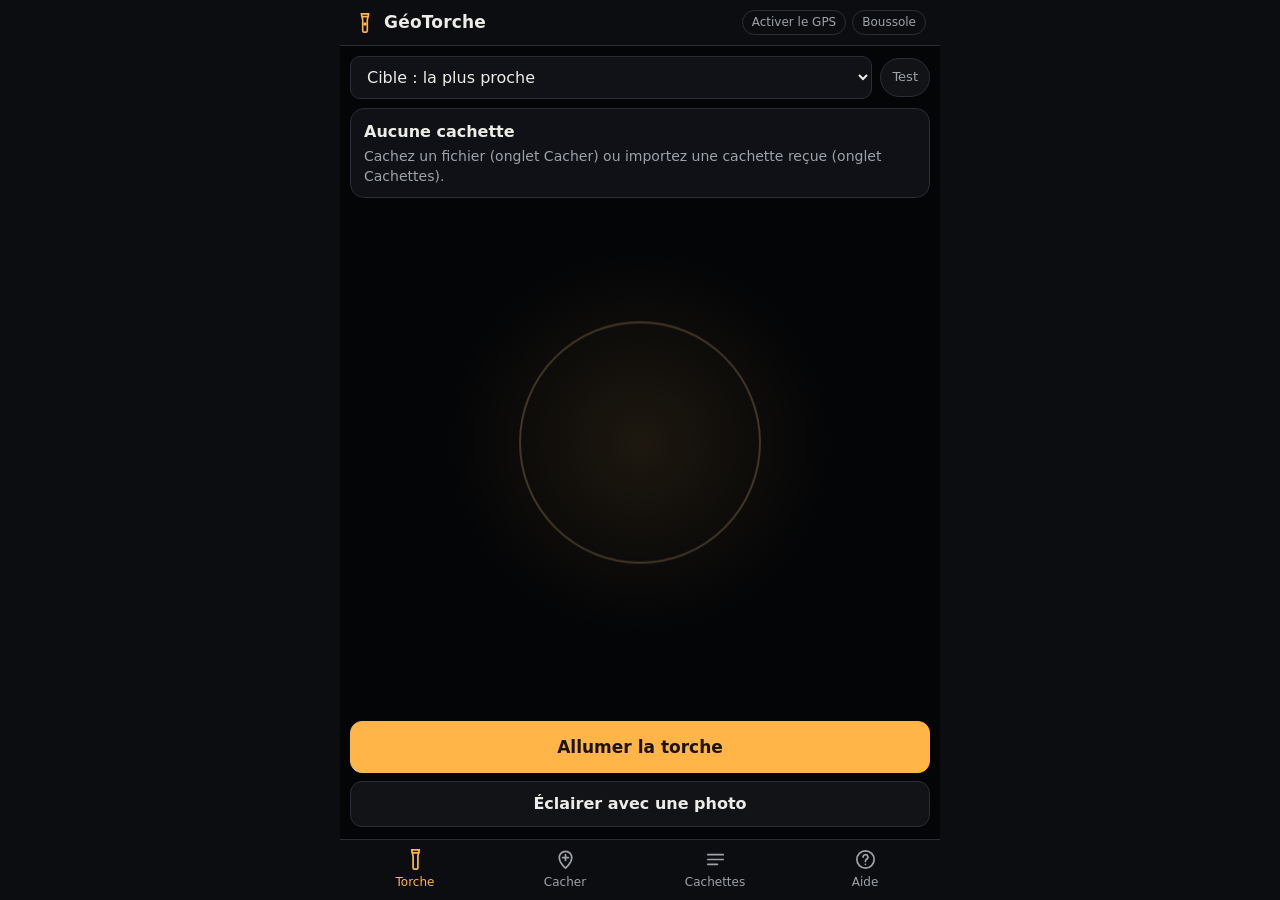
<file: index.html>
<!DOCTYPE html>
<html lang="fr">
<head>
<meta charset="utf-8">
<meta http-equiv="Content-Security-Policy" content="default-src 'self'; script-src 'self' 'unsafe-inline'; style-src 'self' 'unsafe-inline'; img-src 'self' data: blob:; media-src 'self' data: blob:; connect-src 'self'; worker-src 'self'; object-src 'none'; base-uri 'none'; form-action 'none'; frame-src 'none'">
<meta name="viewport" content="width=device-width, initial-scale=1, viewport-fit=cover">
<meta name="theme-color" content="#0c0d10">
<meta name="description" content="GéoTorche : cachez un fichier dans un lieu réel. Il ne s'ouvre que sur place, éclairé par la torche, avec le mot de passe.">
<meta name="apple-mobile-web-app-capable" content="yes">
<link rel="manifest" href="manifest.webmanifest">
<link rel="icon" type="image/png" href="icon-192.png">
<link rel="apple-touch-icon" href="icon-192.png">
<title>GéoTorche</title>
<style>
:root{
  --bg:#0c0d10;--panel:#15171c;--panel2:#1c1f26;--line:#2a2e37;
  --text:#eeece6;--mute:#9da2ab;--amber:#ffb547;--amber2:#ffd384;
  --ok:#62d394;--bad:#ff7a6b;--r:14px;
  --st:env(safe-area-inset-top,0px);--sb:env(safe-area-inset-bottom,0px);
}
*{box-sizing:border-box}
html,body{margin:0;height:100%;background:var(--bg);color:var(--text);
  font:16px/1.45 system-ui,-apple-system,"Segoe UI",Roboto,"Helvetica Neue",Arial,sans-serif;
  -webkit-tap-highlight-color:transparent;overscroll-behavior:none}
#app{display:flex;flex-direction:column;height:100vh;height:100dvh;max-width:600px;margin:0 auto;position:relative}
button{font:inherit;cursor:pointer}
[hidden]{display:none!important}

header.top{display:flex;align-items:center;justify-content:space-between;gap:10px;
  padding:calc(10px + var(--st)) 14px 10px;border-bottom:1px solid var(--line)}
.brand{display:flex;align-items:center;gap:8px;font-weight:650;letter-spacing:.2px;font-size:17px}
.brand svg{width:22px;height:22px;color:var(--amber)}
.pills{display:flex;gap:6px;flex-wrap:wrap;justify-content:flex-end}
.pill{font-size:12px;padding:3px 9px;border-radius:99px;border:1px solid var(--line);color:var(--mute);white-space:nowrap;background:transparent}
.pill.on{color:var(--ok);border-color:#2f5a43}
.pill.warn{color:var(--amber);border-color:#5c4520}
.pill.off{color:var(--bad);border-color:#5b2c28}

.banner{margin:10px 14px 0;padding:10px 12px;border-radius:12px;background:#231c10;border:1px solid #5c4520;color:var(--amber2);font-size:13px}
.banner b{color:var(--amber)}

main{flex:1;min-height:0;position:relative}
.view{position:absolute;inset:0;overflow-y:auto;padding:16px 14px 24px;display:none;-webkit-overflow-scrolling:touch}
.view.active{display:block}
#v-torche{padding:0;overflow:hidden}

/* ---------- Torche ---------- */
#stage{position:absolute;inset:0;background:#050608;overflow:hidden}
#vid,#still{position:absolute;inset:0;width:100%;height:100%;object-fit:cover}
#fx{position:absolute;inset:0;width:100%;height:100%;touch-action:manipulation}
.hud-top{position:absolute;top:10px;left:10px;right:10px;display:flex;gap:8px;align-items:center;z-index:2}
.hud-top select{flex:1;min-width:0;background:rgba(20,22,27,.82);backdrop-filter:blur(4px)}
.hud-top .pill{background:rgba(20,22,27,.82);padding:9px 11px;font-size:13px}
#hint{position:absolute;left:10px;right:10px;top:62px;z-index:2;
  background:rgba(18,20,25,.86);border:1px solid var(--line);border-radius:var(--r);padding:11px 13px;backdrop-filter:blur(4px)}
#hint .t{font-weight:650}
#hint .l{font-size:14px;color:var(--mute);margin-top:2px}
#hint .row{margin-top:8px}
.meter{height:5px;border-radius:9px;background:#2a2e37;margin-top:8px;overflow:hidden}
.meter i{display:block;height:100%;width:0;background:linear-gradient(90deg,#7a5a24,var(--amber));transition:width .25s}
.hud-bottom{position:absolute;left:10px;right:10px;bottom:12px;z-index:2;display:flex;flex-direction:column;gap:8px}
.row{display:flex;gap:8px}
.row>*{flex:1}

/* ---------- Composants ---------- */
.btn{appearance:none;border:1px solid var(--line);background:var(--panel2);color:var(--text);
  border-radius:12px;padding:12px 14px;font-weight:600;line-height:1.2;text-align:center;text-decoration:none;display:inline-block}
.btn:active{transform:translateY(1px)}
.btn[disabled]{opacity:.45;pointer-events:none}
.btn.primary{background:var(--amber);border-color:var(--amber);color:#1b1305}
.btn.big{width:100%;padding:15px;font-size:17px}
.btn.ghost{background:rgba(20,22,27,.82)}
.btn.danger{color:var(--bad)}
.btn.sm{padding:8px 11px;font-size:14px;border-radius:10px}
.card{background:var(--panel);border:1px solid var(--line);border-radius:var(--r);padding:14px;margin-bottom:12px}
h2{font-size:21px;margin:2px 0 6px}
h3{font-size:15px;margin:0 0 8px;color:var(--amber2);font-weight:650}
p{margin:6px 0}
.mute{color:var(--mute)}.small{font-size:13px}.ok{color:var(--ok)}.bad{color:var(--bad)}
label.f{display:block;margin:12px 0 6px;font-size:14px;color:var(--mute)}
label.f:first-child{margin-top:0}
input,select,textarea{font:inherit;color:var(--text);background:var(--panel2);border:1px solid var(--line);
  border-radius:10px;padding:10px 12px;width:100%}
textarea{resize:vertical;min-height:70px}
input:focus,select:focus,textarea:focus{outline:2px solid #6b5124;border-color:#6b5124}
input[type=range]{padding:0;background:none;border:0;accent-color:var(--amber)}
input[type=checkbox]{width:20px;height:20px;accent-color:var(--amber);flex:none;margin:2px 0 0}
.check{display:flex;gap:10px;align-items:flex-start;margin:10px 0;font-size:15px}
.seg{display:flex;background:var(--panel2);border:1px solid var(--line);border-radius:12px;padding:3px}
.seg button{flex:1;border:0;background:none;color:var(--mute);padding:9px 6px;border-radius:9px;font-weight:600;font-size:14px}
.seg button.on{background:#323743;color:var(--text)}
.kv{display:grid;grid-template-columns:auto 1fr;gap:4px 12px;font-size:14px}
.kv dt{color:var(--mute)}.kv dd{margin:0;word-break:break-word}
.files{list-style:none;padding:0;margin:8px 0 0;font-size:14px}
.files li{display:flex;justify-content:space-between;gap:10px;padding:6px 0;border-bottom:1px solid var(--line)}
.files li:last-child{border-bottom:0}
.thumbs{display:flex;gap:8px;margin-top:10px;flex-wrap:wrap}
.thumbs img{width:64px;height:64px;object-fit:cover;border-radius:10px;border:1px solid var(--line)}
.badges{display:flex;flex-wrap:wrap;gap:6px;margin:6px 0}
.badge{font-size:12px;padding:2px 8px;border-radius:99px;background:#232730;color:var(--mute)}
.badge.a{color:var(--amber2);background:#2b2416}
.err{color:var(--bad);font-size:14px;margin-top:8px}
.note{font-size:13px;color:var(--mute);margin-top:8px}
.strength{height:5px;border-radius:9px;background:#2a2e37;margin-top:6px;overflow:hidden}
.strength i{display:block;height:100%;width:0;transition:.2s}

/* ---------- Liste ---------- */
.cap{display:flex;flex-direction:column;gap:4px}
.cap .top{display:flex;justify-content:space-between;gap:10px;align-items:baseline}
.cap .name{font-weight:650;font-size:16px}
.cap .dist{font-size:14px;color:var(--amber2);white-space:nowrap}
.cap .acts{display:flex;gap:8px;flex-wrap:wrap;margin-top:8px}
.empty{text-align:center;color:var(--mute);padding:28px 10px}
.jr{font-size:13px;border-bottom:1px solid var(--line);padding:7px 0;display:flex;justify-content:space-between;gap:8px}
.jr:last-child{border-bottom:0}

/* ---------- Aide ---------- */
.help p,.help li{font-size:15px}
.help ol,.help ul{padding-left:20px;margin:6px 0}
.help li{margin:4px 0}

/* ---------- Onglets ---------- */
nav.tabs{display:flex;border-top:1px solid var(--line);padding-bottom:var(--sb);background:var(--bg)}
nav.tabs button{flex:1;background:none;border:0;color:var(--mute);padding:8px 0 9px;font-size:12px;
  display:flex;flex-direction:column;align-items:center;gap:3px}
nav.tabs svg{width:23px;height:23px}
nav.tabs button.on{color:var(--amber)}

/* ---------- Feuilles ---------- */
#backdrop{position:fixed;inset:0;background:rgba(0,0,0,.6);opacity:0;pointer-events:none;transition:opacity .2s;z-index:29}
#backdrop.open{opacity:1;pointer-events:auto}
.sheet{position:fixed;left:0;right:0;bottom:0;max-width:600px;margin:0 auto;background:var(--panel);
  border-radius:18px 18px 0 0;border:1px solid var(--line);border-bottom:0;
  padding:16px 16px calc(18px + var(--sb));transform:translateY(105%);transition:transform .22s ease;
  z-index:30;max-height:90vh;max-height:90dvh;overflow-y:auto;visibility:hidden}
.sheet.open{transform:none;visibility:visible}
.sheet .grab{width:40px;height:4px;border-radius:9px;background:#3a3f4a;margin:0 auto 12px}
.sheet h2{margin-top:0}
.sheet .acts{display:flex;flex-direction:column;gap:8px;margin-top:14px}
.qrbox{background:#fff;color:#000;border-radius:12px;padding:14px;text-align:center;margin:10px auto;max-width:300px}
.qrbox svg{width:100%;height:auto;display:block}
.qrbox .cap{font:600 13px system-ui,sans-serif;margin-top:6px;color:#000}
.viewer img,.viewer video{max-width:100%;border-radius:10px;display:block;margin:8px 0}
.viewer audio{width:100%;margin:8px 0}
.viewer pre{white-space:pre-wrap;word-break:break-word;background:var(--panel2);padding:10px;border-radius:10px;font-size:13px;max-height:50vh;overflow:auto}
.notebox{background:#231c10;border:1px solid #5c4520;border-radius:12px;padding:12px;white-space:pre-wrap;margin:8px 0}
.checks{list-style:none;padding:0;margin:8px 0;font-size:14px}
.checks li{padding:4px 0;display:flex;gap:8px}
.checks .y{color:var(--ok)}.checks .n{color:var(--mute)}

/* ---------- Viseur ---------- */
#viseur{position:fixed;inset:0;z-index:40;background:#000;display:flex;flex-direction:column}
#viseur .vstage{position:relative;flex:1;overflow:hidden}
#viseur video{position:absolute;inset:0;width:100%;height:100%;object-fit:cover}
#viseur .ring{position:absolute;left:50%;top:50%;border-radius:50%;border:2px solid var(--amber2);
  box-shadow:0 0 0 9999px rgba(0,0,0,.5);transform:translate(-50%,-50%);pointer-events:none}
#viseur .vtop{position:absolute;top:calc(10px + var(--st));left:12px;right:12px;font-size:14px;
  background:rgba(18,20,25,.85);border-radius:12px;padding:10px 12px}
#viseur .vbot{padding:12px 12px calc(14px + var(--sb));background:var(--bg);display:flex;flex-direction:column;gap:8px}

/* ---------- Divers ---------- */
#busy{position:fixed;inset:0;z-index:60;background:rgba(0,0,0,.7);display:flex;align-items:center;justify-content:center;padding:30px}
#busy .box{background:var(--panel);border:1px solid var(--line);border-radius:16px;padding:20px 22px;text-align:center;max-width:320px}
.spin{width:30px;height:30px;border-radius:50%;border:3px solid #3a3f4a;border-top-color:var(--amber);margin:0 auto 12px;animation:sp 1s linear infinite}
@keyframes sp{to{transform:rotate(360deg)}}
#toast{position:fixed;left:50%;top:calc(60px + var(--st));transform:translate(-50%,-12px);background:#22252d;
  border:1px solid var(--line);padding:10px 14px;border-radius:12px;opacity:0;transition:.2s;z-index:70;
  width:max-content;max-width:88%;text-align:center;font-size:14px;pointer-events:none}
#toast.show{opacity:1;transform:translate(-50%,0)}
#toast.bad{border-color:#5b2c28;color:#ffc2b9}
#toast.good{border-color:#2f5a43;color:#c4f2d6}

#iBody ol{padding-left:20px;margin:8px 0}#iBody li{margin:4px 0}

</style>
</head>
<body>
<div id="app">
<header class="top">
  <div class="brand">
    <svg viewBox="0 0 24 24" fill="none" stroke="currentColor" stroke-width="1.8" stroke-linecap="round" stroke-linejoin="round"><path d="M8 2h8l-1.5 6.5v12a1.5 1.5 0 0 1-1.5 1.5h-2a1.5 1.5 0 0 1-1.5-1.5v-12z"/><path d="M8.6 5h6.8"/><circle cx="12" cy="13" r="1"/></svg>
    GéoTorche
  </div>
  <div class="pills">
    <button class="pill" id="pGps" type="button">GPS</button>
    <span class="pill" id="pCmp">Boussole</span>
  </div>
</header>
<div id="demoBanner" class="banner" hidden></div>

<main>
  <!-- ================= TORCHE ================= -->
  <section id="v-torche" class="view active" aria-label="Torche">
    <div id="stage">
      <video id="vid" playsinline muted autoplay></video>
      <img id="still" alt="" hidden>
      <canvas id="fx"></canvas>
      <div class="hud-top">
        <select id="target" aria-label="Cachette recherchée"></select>
        <button class="pill" id="btnSim" type="button">Test</button>
      </div>
      <div id="hint" role="status" aria-live="polite">
        <div class="t" id="hintT">Aucune cachette</div>
        <div class="l" id="hintL">Cachez un fichier (onglet Cacher) ou importez une cachette reçue (onglet Cachettes).</div>
        <div class="meter" id="hintM" hidden><i></i></div>
        <div class="row" id="hintR" hidden></div>
      </div>
      <div class="hud-bottom">
        <button id="btnTorch" class="btn primary big" type="button">Allumer la torche</button>
        <div class="row">
          <button id="btnPhoto" class="btn ghost" type="button">Éclairer avec une photo</button>
          <button id="btnLamp" class="btn ghost" type="button" hidden>Lampe</button>
        </div>
        <input type="file" id="photoIn" accept="image/*" capture="environment" hidden>
      </div>
    </div>
  </section>

  <!-- ================= CACHER ================= -->
  <section id="v-cacher" class="view" aria-label="Cacher un fichier">
    <h2>Cacher un fichier</h2>
    <p class="mute small">Le fichier est chiffré sur ce téléphone. Il ne s'ouvrira qu'au bon endroit, éclairé par la torche, avec le mot de passe.</p>

    <div class="card">
      <h3>1. Ce que vous cachez</h3>
      <input type="file" id="hFiles" multiple hidden>
      <button class="btn" type="button" id="hFilesBtn" style="width:100%">Ajouter des fichiers</button>
      <ul class="files" id="hFileList"></ul>
      <label class="f" for="hNote">Message (facultatif)</label>
      <textarea id="hNote" placeholder="Un mot qui s'affichera à l'ouverture"></textarea>
    </div>

    <div class="card">
      <h3>2. Nom et indice</h3>
      <label class="f" for="hLabel">Nom visible de la cachette</label>
      <input id="hLabel" maxlength="80" placeholder="Ex. Recette de la sauce">
      <label class="f" for="hHint">Indice (facultatif, visible avant l'ouverture)</label>
      <input id="hHint" maxlength="160" placeholder="Ex. Sous le bol bleu de la cuisine">
    </div>

    <div class="card">
      <h3>3. Le lieu</h3>
      <div class="seg" id="hMode">
        <button type="button" data-m="visible" class="on">Coordonnées données</button>
        <button type="button" data-m="secret">Lieu secret</button>
      </div>
      <p class="note" id="hModeNote">Le destinataire reçoit les coordonnées et est guidé jusqu'au lieu.</p>
      <div class="row" style="margin-top:10px">
        <button class="btn" type="button" id="hMeasure">Mesurer ma position</button>
        <button class="btn" type="button" id="hTypeBtn">Saisir des coordonnées</button>
      </div>
      <div id="hTypeBox" hidden>
        <label class="f" for="hCoords">Coordonnées, lien de carte ou Plus Code</label>
        <input id="hCoords" placeholder="7.18765, 2.06321  ou  Lat:7,18765 Long:2,06321">
        <div class="row" style="margin-top:8px"><button class="btn sm" type="button" id="hCoordsOk">Valider</button></div>
      </div>
      <div id="hPosOut" class="note"></div>
      <label class="f" for="hRadius" id="hRadiusL">Rayon d'ouverture : <b id="hRadiusV">25 m</b></label>
      <input type="range" id="hRadius" min="5" max="300" step="5" value="25">
      <p class="note" id="hRadiusNote">En intérieur, le GPS se trompe souvent de 10 à 40 m : gardez au moins 25 m et ajoutez la photo ou l'étiquette pour viser l'objet précis.</p>
    </div>

    <div class="card">
      <h3>4. La torche (facultatif, recommandé)</h3>
      <p class="small mute">Photographiez l'objet (le bol, la porte, l'arbre) depuis l'endroit où se tiendra la personne. La torche reconnaîtra la scène et l'icône apparaîtra dessus.</p>
      <button class="btn" type="button" id="hAim">Viser l'objet</button>
      <div class="thumbs" id="hThumbs"></div>
      <div id="hAimOut" class="note"></div>
      <label class="check" id="hThumbClueL" hidden><input type="checkbox" id="hThumbClue"> <span>Montrer la première photo comme indice</span></label>
      <label class="check"><input type="checkbox" id="hTag"> <span>Exiger l'étiquette QR collée sur l'objet<br><span class="small mute">La seule vraie preuve de présence : sans l'étiquette, personne (vous compris) ne peut ouvrir.</span></span></label>
    </div>

    <div class="card">
      <h3>5. Mot de passe</h3>
      <input type="password" id="hPw" autocomplete="new-password" autocapitalize="off" autocorrect="off" spellcheck="false" placeholder="Mot de passe">
      <div class="strength"><i id="hPwBar"></i></div>
      <div class="note" id="hPwNote">Au moins 8 caractères. Une phrase de 3 ou 4 mots est idéale.</div>
      <input type="password" id="hPw2" autocomplete="new-password" autocapitalize="off" autocorrect="off" spellcheck="false" placeholder="Confirmer le mot de passe" style="margin-top:8px">
      <label class="check"><input type="checkbox" id="hShowPw"> <span>Afficher</span></label>
      <label class="check"><input type="checkbox" id="hBurn"> <span>Effacer la cachette de l'appareil qui l'ouvre, après lecture</span></label>
    </div>

    <div id="hErr" class="err" role="alert"></div>
    <button class="btn primary big" type="button" id="hGo">Cacher le fichier</button>
  </section>

  <!-- ================= CACHETTES ================= -->
  <section id="v-liste" class="view" aria-label="Mes cachettes">
    <div style="display:flex;justify-content:space-between;align-items:center;gap:10px">
      <h2>Cachettes</h2>
      <button class="btn sm" type="button" id="lImportBtn">Importer</button>
    </div>
    <input type="file" id="lImport" multiple hidden>
    <p class="mute small">Cachettes créées ici ou reçues (fichier .gtch envoyé par WhatsApp, e-mail…).</p>
    <div id="lList"></div>
    <div class="card">
      <h3>Journal des ouvertures</h3>
      <p class="small mute">Date, position et précision de chaque tentative. Utile comme trace de passage sur un site.</p>
      <div id="jList"></div>
      <div class="row" style="margin-top:10px">
        <button class="btn sm" type="button" id="jCsv">Exporter (CSV)</button>
        <button class="btn sm danger" type="button" id="jClear">Vider</button>
      </div>
    </div>
  </section>

  <!-- ================= AIDE ================= -->
  <section id="v-aide" class="view help" aria-label="Aide">
    <h2>Comment ça marche</h2>
    <div class="card">
      <h3>Cacher</h3>
      <ol>
        <li>Choisissez le fichier (photo, PDF, document…) et un message.</li>
        <li>Placez-vous à l'endroit et touchez <b>Mesurer ma position</b>, ou collez des coordonnées reçues.</li>
        <li>Touchez <b>Viser l'objet</b> et photographiez-le une à trois fois.</li>
        <li>Choisissez un mot de passe, puis <b>Cacher le fichier</b>. Envoyez la cachette, et le mot de passe par un autre moyen.</li>
      </ol>
    </div>
    <div class="card">
      <h3>Retrouver</h3>
      <ol>
        <li>Importez la cachette reçue : onglet Cachettes, <b>Importer</b>. Si l'application est installée, faites plutôt, dans WhatsApp, un appui long sur le fichier, puis <b>Partager</b>, <b>GéoTorche</b>. Puis touchez <b>Chercher</b>.</li>
        <li>Allumez la torche et suivez la flèche jusqu'à la zone.</li>
        <li>Balayez lentement la pièce : quand la torche passe sur l'objet, l'icône du fichier apparaît.</li>
        <li>Touchez l'icône, entrez le mot de passe : le fichier s'ouvre.</li>
      </ol>
    </div>
    <div class="card">
      <h3>Les serrures, de la plus faible à la plus forte</h3>
      <ul>
        <li><b>Le lieu (GPS)</b> : une porte d'entrée, pas un coffre. Une application de fausse position peut la tromper.</li>
        <li><b>La torche</b> : la direction (boussole) et la photo de l'objet. Elle guide et révèle, mais c'est une aide visuelle.</li>
        <li><b>Le mot de passe</b> : il chiffre réellement le fichier (AES-256). Sans lui, le contenu est illisible, même en lisant le code.</li>
        <li><b>L'étiquette QR</b> : un secret imprimé, collé sur l'objet. Il faut l'avoir vue pour ouvrir. C'est la vraie preuve de présence.</li>
        <li><b>Lieu secret</b> : l'endroit exact entre dans la clé de chiffrement. Pour un jeu de piste, sans guidage : la torche ne reconnaît l'endroit qu'une fois dessus. Si le mot de passe est faux, l'endroit ne sera jamais reconnu. C'est un verrou de jeu, pas un coffre-fort : quelqu'un qui a le mot de passe et un ordinateur peut essayer tous les endroits d'une zone.</li>
      </ul>
    </div>
    <div class="card">
      <h3>Idées d'usage</h3>
      <ul>
        <li><b>Jeu de piste, anniversaire</b> : une suite de cachettes en lieu secret, chacune donnant l'indice de la suivante.</li>
        <li><b>Consignes sur site</b> : une fiche ou un plan qui ne s'ouvre que sur la parcelle, le chantier ou l'entrepôt. Le journal garde la date et la position de chaque ouverture.</li>
        <li><b>Accueil</b> : le code du portail ou du coffre à clés, lisible seulement devant la porte (avec l'étiquette collée dessus).</li>
        <li><b>Souvenir</b> : une photo ou un message laissé à l'endroit d'un événement.</li>
      </ul>
    </div>
    <div class="card">
      <h3>Conseils</h3>
      <ul>
        <li>Le GPS se trompe de 3 à 10 m dehors, souvent bien plus à l'intérieur. Mesurez près d'une fenêtre et gardez un rayon de 25 m ou plus en intérieur.</li>
        <li>Si la flèche tourne mal, calibrez la boussole : décrivez un 8 avec le téléphone, loin des objets en métal.</li>
        <li>Photographiez l'objet avec ce qui l'entoure (le plan de travail, le mur), en pleine lumière. Évitez les photos d'un objet uni sur fond uni.</li>
        <li>Rien n'est envoyé sur internet : tout reste sur le téléphone, jusqu'à ce que vous partagiez la cachette.</li>
        <li>Le contenu est chiffré, mais le nom, l'indice, la zone et une empreinte très floue de la photo restent lisibles dans le fichier de la cachette. N'y mettez rien de confidentiel.</li>
        <li>Mot de passe : majuscules et accents comptent, les espaces au début et à la fin sont ignorés.</li>
      </ul>
    </div>
    <div class="card">
      <h3>Installer l'application</h3>
      <p>Caméra, GPS et boussole exigent une adresse sécurisée (https). Déposez le dossier de l'application sur un hébergement gratuit (Netlify Drop, GitHub Pages), ouvrez l'adresse dans Chrome puis <b>Ajouter à l'écran d'accueil</b>. Elle fonctionne ensuite hors connexion.</p>
      <p class="small mute" id="envInfo"></p>
    </div>
    <div class="card">
      <h3>Mode test</h3>
      <p class="small mute">Pour essayer sans se déplacer : position et direction simulées, et une cachette d'essai prête à ouvrir.</p>
      <button class="btn sm" type="button" id="aSim">Ouvrir le mode test</button>
    </div>
    <p class="small mute" style="text-align:center">GéoTorche <span id="ver"></span></p>
  </section>
</main>

<nav class="tabs" aria-label="Navigation">
  <button type="button" data-view="torche" class="on">
    <svg viewBox="0 0 24 24" fill="none" stroke="currentColor" stroke-width="1.8" stroke-linecap="round" stroke-linejoin="round"><path d="M8 2h8l-1.5 6.5v12a1.5 1.5 0 0 1-1.5 1.5h-2a1.5 1.5 0 0 1-1.5-1.5v-12z"/><path d="M8.6 5h6.8"/></svg>Torche</button>
  <button type="button" data-view="cacher">
    <svg viewBox="0 0 24 24" fill="none" stroke="currentColor" stroke-width="1.8" stroke-linecap="round" stroke-linejoin="round"><path d="M12 21s-6.5-5.6-6.5-11a6.5 6.5 0 0 1 13 0c0 5.4-6.5 11-6.5 11z"/><path d="M12 7v6M9 10h6"/></svg>Cacher</button>
  <button type="button" data-view="liste">
    <svg viewBox="0 0 24 24" fill="none" stroke="currentColor" stroke-width="1.8" stroke-linecap="round" stroke-linejoin="round"><path d="M4 7h16M4 12h16M4 17h10"/></svg>Cachettes</button>
  <button type="button" data-view="aide">
    <svg viewBox="0 0 24 24" fill="none" stroke="currentColor" stroke-width="1.8" stroke-linecap="round" stroke-linejoin="round"><circle cx="12" cy="12" r="9"/><path d="M9.5 9.5a2.5 2.5 0 1 1 3.5 2.3c-.6.3-1 .9-1 1.6V14"/><path d="M12 17h.01"/></svg>Aide</button>
</nav>

<!-- ================= FEUILLES ================= -->
<div id="backdrop"></div>

<div class="sheet" id="shUnlock" role="dialog" aria-modal="true" aria-labelledby="uTitle">
  <div class="grab"></div>
  <h2 id="uTitle">Ouvrir</h2>
  <div id="uHint" class="mute small"></div>
  <ul class="checks" id="uChecks"></ul>
  <div id="uPwBox">
    <label class="f" for="uPw">Mot de passe</label>
    <input type="password" id="uPw" autocomplete="off" autocapitalize="off" autocorrect="off" spellcheck="false">
  </div>
  <div id="uErr" class="err" role="alert"></div>
  <div class="acts">
    <button class="btn primary big" type="button" id="uGo">Ouvrir</button>
    <button class="btn" type="button" data-close>Annuler</button>
  </div>
</div>

<div class="sheet viewer" id="shView" role="dialog" aria-modal="true" aria-labelledby="vTitle">
  <div class="grab"></div>
  <h2 id="vTitle">Fichier</h2>
  <div id="vBody"></div>
  <div class="acts"><button class="btn" type="button" id="vClose">Fermer</button></div>
</div>

<div class="sheet" id="shDone" role="dialog" aria-modal="true" aria-labelledby="dTitle">
  <div class="grab"></div>
  <h2 id="dTitle">Fichier caché</h2>
  <div id="dBody"></div>
  <div class="acts">
    <button class="btn primary" type="button" id="dShare">Partager la cachette</button>
    <button class="btn" type="button" id="dSeek">Tester avec la torche</button>
    <button class="btn" type="button" data-close>Terminé</button>
  </div>
</div>

<div class="sheet" id="shShare" role="dialog" aria-modal="true" aria-labelledby="sTitle">
  <div class="grab"></div>
  <h2 id="sTitle">Partager</h2>
  <p class="small mute">« Envoyer » fait partir ensemble le fichier de la cachette et ce message (WhatsApp, e-mail, Bluetooth…). Donnez le mot de passe par un autre moyen (appel, SMS séparé).</p>
  <textarea id="sText" rows="7" readonly></textarea>
  <div class="acts">
    <button class="btn primary" type="button" id="sFile">Envoyer la cachette et le message</button>
    <button class="btn" type="button" id="sCopy">Copier le texte</button>
    <button class="btn" type="button" id="sLink" hidden>Copier un lien d'ouverture</button>
    <button class="btn" type="button" id="sTag" hidden>Revoir l'étiquette QR</button>
    <button class="btn" type="button" data-close>Fermer</button>
  </div>
</div>

<div class="sheet" id="shTag" role="dialog" aria-modal="true" aria-labelledby="tTitle">
  <div class="grab"></div>
  <h2 id="tTitle">Étiquette à coller</h2>
  <p class="small mute">Imprimez-la (ou recopiez-la sur papier avec une capture d'écran), puis collez-la sur l'objet, côté visible. Ne l'envoyez pas avec la cachette.</p>
  <div class="qrbox" id="tQr"></div>
  <div class="acts">
    <button class="btn primary" type="button" id="tSave">Enregistrer l'image de l'étiquette</button>
    <button class="btn" type="button" data-close>Fermer</button>
  </div>
</div>

<div class="sheet" id="shInfo" role="dialog" aria-modal="true" aria-labelledby="iTitle">
  <div class="grab"></div>
  <h2 id="iTitle">Caméra</h2>
  <div id="iBody"></div>
  <div class="acts">
    <button class="btn primary" type="button" id="iRetry">Réessayer</button>
    <button class="btn" type="button" id="iPhoto">Éclairer avec une photo</button>
    <button class="btn" type="button" data-close>Fermer</button>
  </div>
</div>

<div class="sheet" id="shSim" role="dialog" aria-modal="true" aria-labelledby="simTitle">
  <div class="grab"></div>
  <h2 id="simTitle">Mode test</h2>
  <p class="small mute">Simule votre position et votre direction, pour essayer sans se déplacer ou quand les capteurs sont bloqués.</p>
  <label class="f" for="simC">Position simulée</label>
  <input id="simC" placeholder="7.18765, 2.06321">
  <div class="row" style="margin-top:8px">
    <button class="btn sm" type="button" id="simSet">Placer</button>
    <button class="btn sm" type="button" id="simOnTarget">Sur la cachette</button>
    <button class="btn sm" type="button" id="simAway">À 120 m</button>
  </div>
  <label class="f" for="simH">Direction simulée : <b id="simHV">non</b></label>
  <input type="range" id="simH" min="-1" max="359" step="1" value="-1">
  <div class="acts">
    <button class="btn primary" type="button" id="simDemo">Créer une cachette d'essai ici</button>
    <button class="btn" type="button" id="simOff">Revenir aux vrais capteurs</button>
    <button class="btn" type="button" data-close>Fermer</button>
  </div>
</div>

<div id="viseur" hidden>
  <div class="vstage">
    <video id="vVid" playsinline muted autoplay></video>
    <div class="ring" id="vRing"></div>
    <div class="vtop" id="vTop">Cadrez l'objet dans le cercle, depuis l'endroit où la personne se tiendra.</div>
  </div>
  <div class="vbot">
    <button class="btn primary big" type="button" id="vShot">Prendre la photo 1 sur 3</button>
    <div class="row">
      <button class="btn" type="button" id="vPick">Choisir une photo</button>
      <button class="btn" type="button" id="vDirOnly">Direction seule</button>
    </div>
    <div class="row">
      <button class="btn" type="button" id="vDone">Terminer</button>
      <button class="btn" type="button" id="vCancel">Annuler</button>
    </div>
    <input type="file" id="vPickIn" accept="image/*" capture="environment" hidden>
  </div>
</div>

<div id="busy" hidden><div class="box"><div class="spin"></div><div id="busyT">Un instant…</div></div></div>
<div id="toast" role="status" aria-live="polite"></div>
</div>

<script>/* jsQR 1.4.0, Apache-2.0, https://github.com/cozmo/jsQR */
!function(o,e){"object"==typeof exports&&"object"==typeof module?module.exports=e():"function"==typeof define&&define.amd?define([],e):"object"==typeof exports?exports.jsQR=e():o.jsQR=e()}("undefined"!=typeof self?self:this,function(){return function(o){var e={};function r(t){if(e[t])return e[t].exports;var c=e[t]={i:t,l:!1,exports:{}};return o[t].call(c.exports,c,c.exports,r),c.l=!0,c.exports}return r.m=o,r.c=e,r.d=function(o,e,t){r.o(o,e)||Object.defineProperty(o,e,{configurable:!1,enumerable:!0,get:t})},r.n=function(o){var e=o&&o.__esModule?function(){return o.default}:function(){return o};return r.d(e,"a",e),e},r.o=function(o,e){return Object.prototype.hasOwnProperty.call(o,e)},r.p="",r(r.s=3)}([function(o,e,r){"use strict";Object.defineProperty(e,"__esModule",{value:!0});var t=function(){function o(o,e){this.width=e,this.height=o.length/e,this.data=o}return o.createEmpty=function(e,r){return new o(new Uint8ClampedArray(e*r),e)},o.prototype.get=function(o,e){return!(o<0||o>=this.width||e<0||e>=this.height)&&!!this.data[e*this.width+o]},o.prototype.set=function(o,e,r){this.data[e*this.width+o]=r?1:0},o.prototype.setRegion=function(o,e,r,t,c){for(var s=e;s<e+t;s++)for(var a=o;a<o+r;a++)this.set(a,s,!!c)},o}();e.BitMatrix=t},function(o,e,r){"use strict";Object.defineProperty(e,"__esModule",{value:!0});var t=r(2);e.addOrSubtractGF=function(o,e){return o^e};var c=function(){function o(o,e,r){this.primitive=o,this.size=e,this.generatorBase=r,this.expTable=new Array(this.size),this.logTable=new Array(this.size);for(var c=1,s=0;s<this.size;s++)this.expTable[s]=c,(c*=2)>=this.size&&(c=(c^this.primitive)&this.size-1);for(s=0;s<this.size-1;s++)this.logTable[this.expTable[s]]=s;this.zero=new t.default(this,Uint8ClampedArray.from([0])),this.one=new t.default(this,Uint8ClampedArray.from([1]))}return o.prototype.multiply=function(o,e){return 0===o||0===e?0:this.expTable[(this.logTable[o]+this.logTable[e])%(this.size-1)]},o.prototype.inverse=function(o){if(0===o)throw new Error("Can't invert 0");return this.expTable[this.size-this.logTable[o]-1]},o.prototype.buildMonomial=function(o,e){if(o<0)throw new Error("Invalid monomial degree less than 0");if(0===e)return this.zero;var r=new Uint8ClampedArray(o+1);return r[0]=e,new t.default(this,r)},o.prototype.log=function(o){if(0===o)throw new Error("Can't take log(0)");return this.logTable[o]},o.prototype.exp=function(o){return this.expTable[o]},o}();e.default=c},function(o,e,r){"use strict";Object.defineProperty(e,"__esModule",{value:!0});var t=r(1),c=function(){function o(o,e){if(0===e.length)throw new Error("No coefficients.");this.field=o;var r=e.length;if(r>1&&0===e[0]){for(var t=1;t<r&&0===e[t];)t++;if(t===r)this.coefficients=o.zero.coefficients;else{this.coefficients=new Uint8ClampedArray(r-t);for(var c=0;c<this.coefficients.length;c++)this.coefficients[c]=e[t+c]}}else this.coefficients=e}return o.prototype.degree=function(){return this.coefficients.length-1},o.prototype.isZero=function(){return 0===this.coefficients[0]},o.prototype.getCoefficient=function(o){return this.coefficients[this.coefficients.length-1-o]},o.prototype.addOrSubtract=function(e){var r;if(this.isZero())return e;if(e.isZero())return this;var c=this.coefficients,s=e.coefficients;c.length>s.length&&(c=(r=[s,c])[0],s=r[1]);for(var a=new Uint8ClampedArray(s.length),n=s.length-c.length,d=0;d<n;d++)a[d]=s[d];for(d=n;d<s.length;d++)a[d]=t.addOrSubtractGF(c[d-n],s[d]);return new o(this.field,a)},o.prototype.multiply=function(e){if(0===e)return this.field.zero;if(1===e)return this;for(var r=this.coefficients.length,t=new Uint8ClampedArray(r),c=0;c<r;c++)t[c]=this.field.multiply(this.coefficients[c],e);return new o(this.field,t)},o.prototype.multiplyPoly=function(e){if(this.isZero()||e.isZero())return this.field.zero;for(var r=this.coefficients,c=r.length,s=e.coefficients,a=s.length,n=new Uint8ClampedArray(c+a-1),d=0;d<c;d++)for(var l=r[d],i=0;i<a;i++)n[d+i]=t.addOrSubtractGF(n[d+i],this.field.multiply(l,s[i]));return new o(this.field,n)},o.prototype.multiplyByMonomial=function(e,r){if(e<0)throw new Error("Invalid degree less than 0");if(0===r)return this.field.zero;for(var t=this.coefficients.length,c=new Uint8ClampedArray(t+e),s=0;s<t;s++)c[s]=this.field.multiply(this.coefficients[s],r);return new o(this.field,c)},o.prototype.evaluateAt=function(o){var e=0;if(0===o)return this.getCoefficient(0);var r=this.coefficients.length;if(1===o)return this.coefficients.forEach(function(o){e=t.addOrSubtractGF(e,o)}),e;e=this.coefficients[0];for(var c=1;c<r;c++)e=t.addOrSubtractGF(this.field.multiply(o,e),this.coefficients[c]);return e},o}();e.default=c},function(o,e,r){"use strict";Object.defineProperty(e,"__esModule",{value:!0});var t=r(4),c=r(5),s=r(11),a=r(12);function n(o){var e=a.locate(o);if(!e)return null;for(var r=0,t=e;r<t.length;r++){var n=t[r],d=s.extract(o,n),l=c.decode(d.matrix);if(l)return{binaryData:l.bytes,data:l.text,chunks:l.chunks,version:l.version,location:{topRightCorner:d.mappingFunction(n.dimension,0),topLeftCorner:d.mappingFunction(0,0),bottomRightCorner:d.mappingFunction(n.dimension,n.dimension),bottomLeftCorner:d.mappingFunction(0,n.dimension),topRightFinderPattern:n.topRight,topLeftFinderPattern:n.topLeft,bottomLeftFinderPattern:n.bottomLeft,bottomRightAlignmentPattern:n.alignmentPattern}}}return null}var d={inversionAttempts:"attemptBoth"};function l(o,e,r,c){void 0===c&&(c={});var s=d;Object.keys(s||{}).forEach(function(o){s[o]=c[o]||s[o]});var a="attemptBoth"===s.inversionAttempts||"invertFirst"===s.inversionAttempts,l="onlyInvert"===s.inversionAttempts||"invertFirst"===s.inversionAttempts,i=t.binarize(o,e,r,a),B=i.binarized,k=i.inverted,u=n(l?k:B);return u||"attemptBoth"!==s.inversionAttempts&&"invertFirst"!==s.inversionAttempts||(u=n(l?B:k)),u}l.default=l,e.default=l},function(o,e,r){"use strict";Object.defineProperty(e,"__esModule",{value:!0});var t=r(0);function c(o,e,r){return o<e?e:o>r?r:o}var s=function(){function o(o,e){this.width=o,this.data=new Uint8ClampedArray(o*e)}return o.prototype.get=function(o,e){return this.data[e*this.width+o]},o.prototype.set=function(o,e,r){this.data[e*this.width+o]=r},o}();e.binarize=function(o,e,r,a){if(o.length!==e*r*4)throw new Error("Malformed data passed to binarizer.");for(var n=new s(e,r),d=0;d<e;d++)for(var l=0;l<r;l++){var i=o[4*(l*e+d)+0],B=o[4*(l*e+d)+1],k=o[4*(l*e+d)+2];n.set(d,l,.2126*i+.7152*B+.0722*k)}for(var u=Math.ceil(e/8),C=Math.ceil(r/8),m=new s(u,C),f=0;f<C;f++)for(var w=0;w<u;w++){var P=0,v=1/0,h=0;for(l=0;l<8;l++)for(d=0;d<8;d++){var y=n.get(8*w+d,8*f+l);P+=y,v=Math.min(v,y),h=Math.max(h,y)}var p=P/Math.pow(8,2);if(h-v<=24&&(p=v/2,f>0&&w>0)){var b=(m.get(w,f-1)+2*m.get(w-1,f)+m.get(w-1,f-1))/4;v<b&&(p=b)}m.set(w,f,p)}var g=t.BitMatrix.createEmpty(e,r),x=null;for(a&&(x=t.BitMatrix.createEmpty(e,r)),f=0;f<C;f++)for(w=0;w<u;w++){for(var M=c(w,2,u-3),L=c(f,2,C-3),N=(P=0,-2);N<=2;N++)for(var I=-2;I<=2;I++)P+=m.get(M+N,L+I);var O=P/25;for(N=0;N<8;N++)for(I=0;I<8;I++){d=8*w+N,l=8*f+I;var z=n.get(d,l);g.set(d,l,z<=O),a&&x.set(d,l,!(z<=O))}}return a?{binarized:g,inverted:x}:{binarized:g}}},function(o,e,r){"use strict";Object.defineProperty(e,"__esModule",{value:!0});var t=r(0),c=r(6),s=r(9),a=r(10);function n(o,e){for(var r=o^e,t=0;r;)t++,r&=r-1;return t}function d(o,e){return e<<1|o}var l=[{bits:21522,formatInfo:{errorCorrectionLevel:1,dataMask:0}},{bits:20773,formatInfo:{errorCorrectionLevel:1,dataMask:1}},{bits:24188,formatInfo:{errorCorrectionLevel:1,dataMask:2}},{bits:23371,formatInfo:{errorCorrectionLevel:1,dataMask:3}},{bits:17913,formatInfo:{errorCorrectionLevel:1,dataMask:4}},{bits:16590,formatInfo:{errorCorrectionLevel:1,dataMask:5}},{bits:20375,formatInfo:{errorCorrectionLevel:1,dataMask:6}},{bits:19104,formatInfo:{errorCorrectionLevel:1,dataMask:7}},{bits:30660,formatInfo:{errorCorrectionLevel:0,dataMask:0}},{bits:29427,formatInfo:{errorCorrectionLevel:0,dataMask:1}},{bits:32170,formatInfo:{errorCorrectionLevel:0,dataMask:2}},{bits:30877,formatInfo:{errorCorrectionLevel:0,dataMask:3}},{bits:26159,formatInfo:{errorCorrectionLevel:0,dataMask:4}},{bits:25368,formatInfo:{errorCorrectionLevel:0,dataMask:5}},{bits:27713,formatInfo:{errorCorrectionLevel:0,dataMask:6}},{bits:26998,formatInfo:{errorCorrectionLevel:0,dataMask:7}},{bits:5769,formatInfo:{errorCorrectionLevel:3,dataMask:0}},{bits:5054,formatInfo:{errorCorrectionLevel:3,dataMask:1}},{bits:7399,formatInfo:{errorCorrectionLevel:3,dataMask:2}},{bits:6608,formatInfo:{errorCorrectionLevel:3,dataMask:3}},{bits:1890,formatInfo:{errorCorrectionLevel:3,dataMask:4}},{bits:597,formatInfo:{errorCorrectionLevel:3,dataMask:5}},{bits:3340,formatInfo:{errorCorrectionLevel:3,dataMask:6}},{bits:2107,formatInfo:{errorCorrectionLevel:3,dataMask:7}},{bits:13663,formatInfo:{errorCorrectionLevel:2,dataMask:0}},{bits:12392,formatInfo:{errorCorrectionLevel:2,dataMask:1}},{bits:16177,formatInfo:{errorCorrectionLevel:2,dataMask:2}},{bits:14854,formatInfo:{errorCorrectionLevel:2,dataMask:3}},{bits:9396,formatInfo:{errorCorrectionLevel:2,dataMask:4}},{bits:8579,formatInfo:{errorCorrectionLevel:2,dataMask:5}},{bits:11994,formatInfo:{errorCorrectionLevel:2,dataMask:6}},{bits:11245,formatInfo:{errorCorrectionLevel:2,dataMask:7}}],i=[function(o){return(o.y+o.x)%2==0},function(o){return o.y%2==0},function(o){return o.x%3==0},function(o){return(o.y+o.x)%3==0},function(o){return(Math.floor(o.y/2)+Math.floor(o.x/3))%2==0},function(o){return o.x*o.y%2+o.x*o.y%3==0},function(o){return(o.y*o.x%2+o.y*o.x%3)%2==0},function(o){return((o.y+o.x)%2+o.y*o.x%3)%2==0}];function B(o,e,r){for(var c=i[r.dataMask],s=o.height,a=function(o){var e=17+4*o.versionNumber,r=t.BitMatrix.createEmpty(e,e);r.setRegion(0,0,9,9,!0),r.setRegion(e-8,0,8,9,!0),r.setRegion(0,e-8,9,8,!0);for(var c=0,s=o.alignmentPatternCenters;c<s.length;c++)for(var a=s[c],n=0,d=o.alignmentPatternCenters;n<d.length;n++){var l=d[n];6===a&&6===l||6===a&&l===e-7||a===e-7&&6===l||r.setRegion(a-2,l-2,5,5,!0)}return r.setRegion(6,9,1,e-17,!0),r.setRegion(9,6,e-17,1,!0),o.versionNumber>6&&(r.setRegion(e-11,0,3,6,!0),r.setRegion(0,e-11,6,3,!0)),r}(e),n=[],l=0,B=0,k=!0,u=s-1;u>0;u-=2){6===u&&u--;for(var C=0;C<s;C++)for(var m=k?s-1-C:C,f=0;f<2;f++){var w=u-f;if(!a.get(w,m)){B++;var P=o.get(w,m);c({y:m,x:w})&&(P=!P),l=d(P,l),8===B&&(n.push(l),B=0,l=0)}}k=!k}return n}function k(o){var e=function(o){var e=o.height,r=Math.floor((e-17)/4);if(r<=6)return a.VERSIONS[r-1];for(var t=0,c=5;c>=0;c--)for(var s=e-9;s>=e-11;s--)t=d(o.get(s,c),t);var l=0;for(s=5;s>=0;s--)for(c=e-9;c>=e-11;c--)l=d(o.get(s,c),l);for(var i,B=1/0,k=0,u=a.VERSIONS;k<u.length;k++){var C=u[k];if(C.infoBits===t||C.infoBits===l)return C;var m=n(t,C.infoBits);m<B&&(i=C,B=m),(m=n(l,C.infoBits))<B&&(i=C,B=m)}return B<=3?i:void 0}(o);if(!e)return null;var r=function(o){for(var e=0,r=0;r<=8;r++)6!==r&&(e=d(o.get(r,8),e));for(var t=7;t>=0;t--)6!==t&&(e=d(o.get(8,t),e));var c=o.height,s=0;for(t=c-1;t>=c-7;t--)s=d(o.get(8,t),s);for(r=c-8;r<c;r++)s=d(o.get(r,8),s);for(var a=1/0,i=null,B=0,k=l;B<k.length;B++){var u=k[B],C=u.bits,m=u.formatInfo;if(C===e||C===s)return m;var f=n(e,C);f<a&&(i=m,a=f),e!==s&&(f=n(s,C))<a&&(i=m,a=f)}return a<=3?i:null}(o);if(!r)return null;var t=function(o,e,r){var t=e.errorCorrectionLevels[r],c=[],s=0;if(t.ecBlocks.forEach(function(o){for(var e=0;e<o.numBlocks;e++)c.push({numDataCodewords:o.dataCodewordsPerBlock,codewords:[]}),s+=o.dataCodewordsPerBlock+t.ecCodewordsPerBlock}),o.length<s)return null;o=o.slice(0,s);for(var a=t.ecBlocks[0].dataCodewordsPerBlock,n=0;n<a;n++)for(var d=0,l=c;d<l.length;d++)l[d].codewords.push(o.shift());if(t.ecBlocks.length>1){var i=t.ecBlocks[0].numBlocks,B=t.ecBlocks[1].numBlocks;for(n=0;n<B;n++)c[i+n].codewords.push(o.shift())}for(;o.length>0;)for(var k=0,u=c;k<u.length;k++)u[k].codewords.push(o.shift());return c}(B(o,e,r),e,r.errorCorrectionLevel);if(!t)return null;for(var i=t.reduce(function(o,e){return o+e.numDataCodewords},0),k=new Uint8ClampedArray(i),u=0,C=0,m=t;C<m.length;C++){var f=m[C],w=s.decode(f.codewords,f.codewords.length-f.numDataCodewords);if(!w)return null;for(var P=0;P<f.numDataCodewords;P++)k[u++]=w[P]}try{return c.decode(k,e.versionNumber)}catch(o){return null}}e.decode=function(o){if(null==o)return null;var e=k(o);if(e)return e;for(var r=0;r<o.width;r++)for(var t=r+1;t<o.height;t++)o.get(r,t)!==o.get(t,r)&&(o.set(r,t,!o.get(r,t)),o.set(t,r,!o.get(t,r)));return k(o)}},function(o,e,r){"use strict";Object.defineProperty(e,"__esModule",{value:!0});var t,c,s=r(7),a=r(8);function n(o,e){for(var r=[],t="",c=[10,12,14][e],s=o.readBits(c);s>=3;){if((l=o.readBits(10))>=1e3)throw new Error("Invalid numeric value above 999");var a=Math.floor(l/100),n=Math.floor(l/10)%10,d=l%10;r.push(48+a,48+n,48+d),t+=a.toString()+n.toString()+d.toString(),s-=3}if(2===s){if((l=o.readBits(7))>=100)throw new Error("Invalid numeric value above 99");a=Math.floor(l/10),n=l%10;r.push(48+a,48+n),t+=a.toString()+n.toString()}else if(1===s){var l;if((l=o.readBits(4))>=10)throw new Error("Invalid numeric value above 9");r.push(48+l),t+=l.toString()}return{bytes:r,text:t}}!function(o){o.Numeric="numeric",o.Alphanumeric="alphanumeric",o.Byte="byte",o.Kanji="kanji",o.ECI="eci"}(t=e.Mode||(e.Mode={})),function(o){o[o.Terminator=0]="Terminator",o[o.Numeric=1]="Numeric",o[o.Alphanumeric=2]="Alphanumeric",o[o.Byte=4]="Byte",o[o.Kanji=8]="Kanji",o[o.ECI=7]="ECI"}(c||(c={}));var d=["0","1","2","3","4","5","6","7","8","9","A","B","C","D","E","F","G","H","I","J","K","L","M","N","O","P","Q","R","S","T","U","V","W","X","Y","Z"," ","$","%","*","+","-",".","/",":"];function l(o,e){for(var r=[],t="",c=[9,11,13][e],s=o.readBits(c);s>=2;){var a=o.readBits(11),n=Math.floor(a/45),l=a%45;r.push(d[n].charCodeAt(0),d[l].charCodeAt(0)),t+=d[n]+d[l],s-=2}if(1===s){n=o.readBits(6);r.push(d[n].charCodeAt(0)),t+=d[n]}return{bytes:r,text:t}}function i(o,e){for(var r=[],t="",c=[8,16,16][e],s=o.readBits(c),a=0;a<s;a++){var n=o.readBits(8);r.push(n)}try{t+=decodeURIComponent(r.map(function(o){return"%"+("0"+o.toString(16)).substr(-2)}).join(""))}catch(o){}return{bytes:r,text:t}}function B(o,e){for(var r=[],t="",c=[8,10,12][e],s=o.readBits(c),n=0;n<s;n++){var d=o.readBits(13),l=Math.floor(d/192)<<8|d%192;l+=l<7936?33088:49472,r.push(l>>8,255&l),t+=String.fromCharCode(a.shiftJISTable[l])}return{bytes:r,text:t}}e.decode=function(o,e){for(var r,a,d,k,u=new s.BitStream(o),C=e<=9?0:e<=26?1:2,m={text:"",bytes:[],chunks:[],version:e};u.available()>=4;){var f=u.readBits(4);if(f===c.Terminator)return m;if(f===c.ECI)0===u.readBits(1)?m.chunks.push({type:t.ECI,assignmentNumber:u.readBits(7)}):0===u.readBits(1)?m.chunks.push({type:t.ECI,assignmentNumber:u.readBits(14)}):0===u.readBits(1)?m.chunks.push({type:t.ECI,assignmentNumber:u.readBits(21)}):m.chunks.push({type:t.ECI,assignmentNumber:-1});else if(f===c.Numeric){var w=n(u,C);m.text+=w.text,(r=m.bytes).push.apply(r,w.bytes),m.chunks.push({type:t.Numeric,text:w.text})}else if(f===c.Alphanumeric){var P=l(u,C);m.text+=P.text,(a=m.bytes).push.apply(a,P.bytes),m.chunks.push({type:t.Alphanumeric,text:P.text})}else if(f===c.Byte){var v=i(u,C);m.text+=v.text,(d=m.bytes).push.apply(d,v.bytes),m.chunks.push({type:t.Byte,bytes:v.bytes,text:v.text})}else if(f===c.Kanji){var h=B(u,C);m.text+=h.text,(k=m.bytes).push.apply(k,h.bytes),m.chunks.push({type:t.Kanji,bytes:h.bytes,text:h.text})}}if(0===u.available()||0===u.readBits(u.available()))return m}},function(o,e,r){"use strict";Object.defineProperty(e,"__esModule",{value:!0});var t=function(){function o(o){this.byteOffset=0,this.bitOffset=0,this.bytes=o}return o.prototype.readBits=function(o){if(o<1||o>32||o>this.available())throw new Error("Cannot read "+o.toString()+" bits");var e=0;if(this.bitOffset>0){var r=8-this.bitOffset,t=o<r?o:r,c=255>>8-t<<(s=r-t);e=(this.bytes[this.byteOffset]&c)>>s,o-=t,this.bitOffset+=t,8===this.bitOffset&&(this.bitOffset=0,this.byteOffset++)}if(o>0){for(;o>=8;)e=e<<8|255&this.bytes[this.byteOffset],this.byteOffset++,o-=8;if(o>0){var s;c=255>>(s=8-o)<<s;e=e<<o|(this.bytes[this.byteOffset]&c)>>s,this.bitOffset+=o}}return e},o.prototype.available=function(){return 8*(this.bytes.length-this.byteOffset)-this.bitOffset},o}();e.BitStream=t},function(o,e,r){"use strict";Object.defineProperty(e,"__esModule",{value:!0}),e.shiftJISTable={32:32,33:33,34:34,35:35,36:36,37:37,38:38,39:39,40:40,41:41,42:42,43:43,44:44,45:45,46:46,47:47,48:48,49:49,50:50,51:51,52:52,53:53,54:54,55:55,56:56,57:57,58:58,59:59,60:60,61:61,62:62,63:63,64:64,65:65,66:66,67:67,68:68,69:69,70:70,71:71,72:72,73:73,74:74,75:75,76:76,77:77,78:78,79:79,80:80,81:81,82:82,83:83,84:84,85:85,86:86,87:87,88:88,89:89,90:90,91:91,92:165,93:93,94:94,95:95,96:96,97:97,98:98,99:99,100:100,101:101,102:102,103:103,104:104,105:105,106:106,107:107,108:108,109:109,110:110,111:111,112:112,113:113,114:114,115:115,116:116,117:117,118:118,119:119,120:120,121:121,122:122,123:123,124:124,125:125,126:8254,33088:12288,33089:12289,33090:12290,33091:65292,33092:65294,33093:12539,33094:65306,33095:65307,33096:65311,33097:65281,33098:12443,33099:12444,33100:180,33101:65344,33102:168,33103:65342,33104:65507,33105:65343,33106:12541,33107:12542,33108:12445,33109:12446,33110:12291,33111:20189,33112:12293,33113:12294,33114:12295,33115:12540,33116:8213,33117:8208,33118:65295,33119:92,33120:12316,33121:8214,33122:65372,33123:8230,33124:8229,33125:8216,33126:8217,33127:8220,33128:8221,33129:65288,33130:65289,33131:12308,33132:12309,33133:65339,33134:65341,33135:65371,33136:65373,33137:12296,33138:12297,33139:12298,33140:12299,33141:12300,33142:12301,33143:12302,33144:12303,33145:12304,33146:12305,33147:65291,33148:8722,33149:177,33150:215,33152:247,33153:65309,33154:8800,33155:65308,33156:65310,33157:8806,33158:8807,33159:8734,33160:8756,33161:9794,33162:9792,33163:176,33164:8242,33165:8243,33166:8451,33167:65509,33168:65284,33169:162,33170:163,33171:65285,33172:65283,33173:65286,33174:65290,33175:65312,33176:167,33177:9734,33178:9733,33179:9675,33180:9679,33181:9678,33182:9671,33183:9670,33184:9633,33185:9632,33186:9651,33187:9650,33188:9661,33189:9660,33190:8251,33191:12306,33192:8594,33193:8592,33194:8593,33195:8595,33196:12307,33208:8712,33209:8715,33210:8838,33211:8839,33212:8834,33213:8835,33214:8746,33215:8745,33224:8743,33225:8744,33226:172,33227:8658,33228:8660,33229:8704,33230:8707,33242:8736,33243:8869,33244:8978,33245:8706,33246:8711,33247:8801,33248:8786,33249:8810,33250:8811,33251:8730,33252:8765,33253:8733,33254:8757,33255:8747,33256:8748,33264:8491,33265:8240,33266:9839,33267:9837,33268:9834,33269:8224,33270:8225,33271:182,33276:9711,33359:65296,33360:65297,33361:65298,33362:65299,33363:65300,33364:65301,33365:65302,33366:65303,33367:65304,33368:65305,33376:65313,33377:65314,33378:65315,33379:65316,33380:65317,33381:65318,33382:65319,33383:65320,33384:65321,33385:65322,33386:65323,33387:65324,33388:65325,33389:65326,33390:65327,33391:65328,33392:65329,33393:65330,33394:65331,33395:65332,33396:65333,33397:65334,33398:65335,33399:65336,33400:65337,33401:65338,33409:65345,33410:65346,33411:65347,33412:65348,33413:65349,33414:65350,33415:65351,33416:65352,33417:65353,33418:65354,33419:65355,33420:65356,33421:65357,33422:65358,33423:65359,33424:65360,33425:65361,33426:65362,33427:65363,33428:65364,33429:65365,33430:65366,33431:65367,33432:65368,33433:65369,33434:65370,33439:12353,33440:12354,33441:12355,33442:12356,33443:12357,33444:12358,33445:12359,33446:12360,33447:12361,33448:12362,33449:12363,33450:12364,33451:12365,33452:12366,33453:12367,33454:12368,33455:12369,33456:12370,33457:12371,33458:12372,33459:12373,33460:12374,33461:12375,33462:12376,33463:12377,33464:12378,33465:12379,33466:12380,33467:12381,33468:12382,33469:12383,33470:12384,33471:12385,33472:12386,33473:12387,33474:12388,33475:12389,33476:12390,33477:12391,33478:12392,33479:12393,33480:12394,33481:12395,33482:12396,33483:12397,33484:12398,33485:12399,33486:12400,33487:12401,33488:12402,33489:12403,33490:12404,33491:12405,33492:12406,33493:12407,33494:12408,33495:12409,33496:12410,33497:12411,33498:12412,33499:12413,33500:12414,33501:12415,33502:12416,33503:12417,33504:12418,33505:12419,33506:12420,33507:12421,33508:12422,33509:12423,33510:12424,33511:12425,33512:12426,33513:12427,33514:12428,33515:12429,33516:12430,33517:12431,33518:12432,33519:12433,33520:12434,33521:12435,33600:12449,33601:12450,33602:12451,33603:12452,33604:12453,33605:12454,33606:12455,33607:12456,33608:12457,33609:12458,33610:12459,33611:12460,33612:12461,33613:12462,33614:12463,33615:12464,33616:12465,33617:12466,33618:12467,33619:12468,33620:12469,33621:12470,33622:12471,33623:12472,33624:12473,33625:12474,33626:12475,33627:12476,33628:12477,33629:12478,33630:12479,33631:12480,33632:12481,33633:12482,33634:12483,33635:12484,33636:12485,33637:12486,33638:12487,33639:12488,33640:12489,33641:12490,33642:12491,33643:12492,33644:12493,33645:12494,33646:12495,33647:12496,33648:12497,33649:12498,33650:12499,33651:12500,33652:12501,33653:12502,33654:12503,33655:12504,33656:12505,33657:12506,33658:12507,33659:12508,33660:12509,33661:12510,33662:12511,33664:12512,33665:12513,33666:12514,33667:12515,33668:12516,33669:12517,33670:12518,33671:12519,33672:12520,33673:12521,33674:12522,33675:12523,33676:12524,33677:12525,33678:12526,33679:12527,33680:12528,33681:12529,33682:12530,33683:12531,33684:12532,33685:12533,33686:12534,33695:913,33696:914,33697:915,33698:916,33699:917,33700:918,33701:919,33702:920,33703:921,33704:922,33705:923,33706:924,33707:925,33708:926,33709:927,33710:928,33711:929,33712:931,33713:932,33714:933,33715:934,33716:935,33717:936,33718:937,33727:945,33728:946,33729:947,33730:948,33731:949,33732:950,33733:951,33734:952,33735:953,33736:954,33737:955,33738:956,33739:957,33740:958,33741:959,33742:960,33743:961,33744:963,33745:964,33746:965,33747:966,33748:967,33749:968,33750:969,33856:1040,33857:1041,33858:1042,33859:1043,33860:1044,33861:1045,33862:1025,33863:1046,33864:1047,33865:1048,33866:1049,33867:1050,33868:1051,33869:1052,33870:1053,33871:1054,33872:1055,33873:1056,33874:1057,33875:1058,33876:1059,33877:1060,33878:1061,33879:1062,33880:1063,33881:1064,33882:1065,33883:1066,33884:1067,33885:1068,33886:1069,33887:1070,33888:1071,33904:1072,33905:1073,33906:1074,33907:1075,33908:1076,33909:1077,33910:1105,33911:1078,33912:1079,33913:1080,33914:1081,33915:1082,33916:1083,33917:1084,33918:1085,33920:1086,33921:1087,33922:1088,33923:1089,33924:1090,33925:1091,33926:1092,33927:1093,33928:1094,33929:1095,33930:1096,33931:1097,33932:1098,33933:1099,33934:1100,33935:1101,33936:1102,33937:1103,33951:9472,33952:9474,33953:9484,33954:9488,33955:9496,33956:9492,33957:9500,33958:9516,33959:9508,33960:9524,33961:9532,33962:9473,33963:9475,33964:9487,33965:9491,33966:9499,33967:9495,33968:9507,33969:9523,33970:9515,33971:9531,33972:9547,33973:9504,33974:9519,33975:9512,33976:9527,33977:9535,33978:9501,33979:9520,33980:9509,33981:9528,33982:9538,34975:20124,34976:21782,34977:23043,34978:38463,34979:21696,34980:24859,34981:25384,34982:23030,34983:36898,34984:33909,34985:33564,34986:31312,34987:24746,34988:25569,34989:28197,34990:26093,34991:33894,34992:33446,34993:39925,34994:26771,34995:22311,34996:26017,34997:25201,34998:23451,34999:22992,35e3:34427,35001:39156,35002:32098,35003:32190,35004:39822,35005:25110,35006:31903,35007:34999,35008:23433,35009:24245,35010:25353,35011:26263,35012:26696,35013:38343,35014:38797,35015:26447,35016:20197,35017:20234,35018:20301,35019:20381,35020:20553,35021:22258,35022:22839,35023:22996,35024:23041,35025:23561,35026:24799,35027:24847,35028:24944,35029:26131,35030:26885,35031:28858,35032:30031,35033:30064,35034:31227,35035:32173,35036:32239,35037:32963,35038:33806,35039:34915,35040:35586,35041:36949,35042:36986,35043:21307,35044:20117,35045:20133,35046:22495,35047:32946,35048:37057,35049:30959,35050:19968,35051:22769,35052:28322,35053:36920,35054:31282,35055:33576,35056:33419,35057:39983,35058:20801,35059:21360,35060:21693,35061:21729,35062:22240,35063:23035,35064:24341,35065:39154,35066:28139,35067:32996,35068:34093,35136:38498,35137:38512,35138:38560,35139:38907,35140:21515,35141:21491,35142:23431,35143:28879,35144:32701,35145:36802,35146:38632,35147:21359,35148:40284,35149:31418,35150:19985,35151:30867,35152:33276,35153:28198,35154:22040,35155:21764,35156:27421,35157:34074,35158:39995,35159:23013,35160:21417,35161:28006,35162:29916,35163:38287,35164:22082,35165:20113,35166:36939,35167:38642,35168:33615,35169:39180,35170:21473,35171:21942,35172:23344,35173:24433,35174:26144,35175:26355,35176:26628,35177:27704,35178:27891,35179:27945,35180:29787,35181:30408,35182:31310,35183:38964,35184:33521,35185:34907,35186:35424,35187:37613,35188:28082,35189:30123,35190:30410,35191:39365,35192:24742,35193:35585,35194:36234,35195:38322,35196:27022,35197:21421,35198:20870,35200:22290,35201:22576,35202:22852,35203:23476,35204:24310,35205:24616,35206:25513,35207:25588,35208:27839,35209:28436,35210:28814,35211:28948,35212:29017,35213:29141,35214:29503,35215:32257,35216:33398,35217:33489,35218:34199,35219:36960,35220:37467,35221:40219,35222:22633,35223:26044,35224:27738,35225:29989,35226:20985,35227:22830,35228:22885,35229:24448,35230:24540,35231:25276,35232:26106,35233:27178,35234:27431,35235:27572,35236:29579,35237:32705,35238:35158,35239:40236,35240:40206,35241:40644,35242:23713,35243:27798,35244:33659,35245:20740,35246:23627,35247:25014,35248:33222,35249:26742,35250:29281,35251:20057,35252:20474,35253:21368,35254:24681,35255:28201,35256:31311,35257:38899,35258:19979,35259:21270,35260:20206,35261:20309,35262:20285,35263:20385,35264:20339,35265:21152,35266:21487,35267:22025,35268:22799,35269:23233,35270:23478,35271:23521,35272:31185,35273:26247,35274:26524,35275:26550,35276:27468,35277:27827,35278:28779,35279:29634,35280:31117,35281:31166,35282:31292,35283:31623,35284:33457,35285:33499,35286:33540,35287:33655,35288:33775,35289:33747,35290:34662,35291:35506,35292:22057,35293:36008,35294:36838,35295:36942,35296:38686,35297:34442,35298:20420,35299:23784,35300:25105,35301:29273,35302:30011,35303:33253,35304:33469,35305:34558,35306:36032,35307:38597,35308:39187,35309:39381,35310:20171,35311:20250,35312:35299,35313:22238,35314:22602,35315:22730,35316:24315,35317:24555,35318:24618,35319:24724,35320:24674,35321:25040,35322:25106,35323:25296,35324:25913,35392:39745,35393:26214,35394:26800,35395:28023,35396:28784,35397:30028,35398:30342,35399:32117,35400:33445,35401:34809,35402:38283,35403:38542,35404:35997,35405:20977,35406:21182,35407:22806,35408:21683,35409:23475,35410:23830,35411:24936,35412:27010,35413:28079,35414:30861,35415:33995,35416:34903,35417:35442,35418:37799,35419:39608,35420:28012,35421:39336,35422:34521,35423:22435,35424:26623,35425:34510,35426:37390,35427:21123,35428:22151,35429:21508,35430:24275,35431:25313,35432:25785,35433:26684,35434:26680,35435:27579,35436:29554,35437:30906,35438:31339,35439:35226,35440:35282,35441:36203,35442:36611,35443:37101,35444:38307,35445:38548,35446:38761,35447:23398,35448:23731,35449:27005,35450:38989,35451:38990,35452:25499,35453:31520,35454:27179,35456:27263,35457:26806,35458:39949,35459:28511,35460:21106,35461:21917,35462:24688,35463:25324,35464:27963,35465:28167,35466:28369,35467:33883,35468:35088,35469:36676,35470:19988,35471:39993,35472:21494,35473:26907,35474:27194,35475:38788,35476:26666,35477:20828,35478:31427,35479:33970,35480:37340,35481:37772,35482:22107,35483:40232,35484:26658,35485:33541,35486:33841,35487:31909,35488:21e3,35489:33477,35490:29926,35491:20094,35492:20355,35493:20896,35494:23506,35495:21002,35496:21208,35497:21223,35498:24059,35499:21914,35500:22570,35501:23014,35502:23436,35503:23448,35504:23515,35505:24178,35506:24185,35507:24739,35508:24863,35509:24931,35510:25022,35511:25563,35512:25954,35513:26577,35514:26707,35515:26874,35516:27454,35517:27475,35518:27735,35519:28450,35520:28567,35521:28485,35522:29872,35523:29976,35524:30435,35525:30475,35526:31487,35527:31649,35528:31777,35529:32233,35530:32566,35531:32752,35532:32925,35533:33382,35534:33694,35535:35251,35536:35532,35537:36011,35538:36996,35539:37969,35540:38291,35541:38289,35542:38306,35543:38501,35544:38867,35545:39208,35546:33304,35547:20024,35548:21547,35549:23736,35550:24012,35551:29609,35552:30284,35553:30524,35554:23721,35555:32747,35556:36107,35557:38593,35558:38929,35559:38996,35560:39e3,35561:20225,35562:20238,35563:21361,35564:21916,35565:22120,35566:22522,35567:22855,35568:23305,35569:23492,35570:23696,35571:24076,35572:24190,35573:24524,35574:25582,35575:26426,35576:26071,35577:26082,35578:26399,35579:26827,35580:26820,35648:27231,35649:24112,35650:27589,35651:27671,35652:27773,35653:30079,35654:31048,35655:23395,35656:31232,35657:32e3,35658:24509,35659:35215,35660:35352,35661:36020,35662:36215,35663:36556,35664:36637,35665:39138,35666:39438,35667:39740,35668:20096,35669:20605,35670:20736,35671:22931,35672:23452,35673:25135,35674:25216,35675:25836,35676:27450,35677:29344,35678:30097,35679:31047,35680:32681,35681:34811,35682:35516,35683:35696,35684:25516,35685:33738,35686:38816,35687:21513,35688:21507,35689:21931,35690:26708,35691:27224,35692:35440,35693:30759,35694:26485,35695:40653,35696:21364,35697:23458,35698:33050,35699:34384,35700:36870,35701:19992,35702:20037,35703:20167,35704:20241,35705:21450,35706:21560,35707:23470,35708:24339,35709:24613,35710:25937,35712:26429,35713:27714,35714:27762,35715:27875,35716:28792,35717:29699,35718:31350,35719:31406,35720:31496,35721:32026,35722:31998,35723:32102,35724:26087,35725:29275,35726:21435,35727:23621,35728:24040,35729:25298,35730:25312,35731:25369,35732:28192,35733:34394,35734:35377,35735:36317,35736:37624,35737:28417,35738:31142,35739:39770,35740:20136,35741:20139,35742:20140,35743:20379,35744:20384,35745:20689,35746:20807,35747:31478,35748:20849,35749:20982,35750:21332,35751:21281,35752:21375,35753:21483,35754:21932,35755:22659,35756:23777,35757:24375,35758:24394,35759:24623,35760:24656,35761:24685,35762:25375,35763:25945,35764:27211,35765:27841,35766:29378,35767:29421,35768:30703,35769:33016,35770:33029,35771:33288,35772:34126,35773:37111,35774:37857,35775:38911,35776:39255,35777:39514,35778:20208,35779:20957,35780:23597,35781:26241,35782:26989,35783:23616,35784:26354,35785:26997,35786:29577,35787:26704,35788:31873,35789:20677,35790:21220,35791:22343,35792:24062,35793:37670,35794:26020,35795:27427,35796:27453,35797:29748,35798:31105,35799:31165,35800:31563,35801:32202,35802:33465,35803:33740,35804:34943,35805:35167,35806:35641,35807:36817,35808:37329,35809:21535,35810:37504,35811:20061,35812:20534,35813:21477,35814:21306,35815:29399,35816:29590,35817:30697,35818:33510,35819:36527,35820:39366,35821:39368,35822:39378,35823:20855,35824:24858,35825:34398,35826:21936,35827:31354,35828:20598,35829:23507,35830:36935,35831:38533,35832:20018,35833:27355,35834:37351,35835:23633,35836:23624,35904:25496,35905:31391,35906:27795,35907:38772,35908:36705,35909:31402,35910:29066,35911:38536,35912:31874,35913:26647,35914:32368,35915:26705,35916:37740,35917:21234,35918:21531,35919:34219,35920:35347,35921:32676,35922:36557,35923:37089,35924:21350,35925:34952,35926:31041,35927:20418,35928:20670,35929:21009,35930:20804,35931:21843,35932:22317,35933:29674,35934:22411,35935:22865,35936:24418,35937:24452,35938:24693,35939:24950,35940:24935,35941:25001,35942:25522,35943:25658,35944:25964,35945:26223,35946:26690,35947:28179,35948:30054,35949:31293,35950:31995,35951:32076,35952:32153,35953:32331,35954:32619,35955:33550,35956:33610,35957:34509,35958:35336,35959:35427,35960:35686,35961:36605,35962:38938,35963:40335,35964:33464,35965:36814,35966:39912,35968:21127,35969:25119,35970:25731,35971:28608,35972:38553,35973:26689,35974:20625,35975:27424,35976:27770,35977:28500,35978:31348,35979:32080,35980:34880,35981:35363,35982:26376,35983:20214,35984:20537,35985:20518,35986:20581,35987:20860,35988:21048,35989:21091,35990:21927,35991:22287,35992:22533,35993:23244,35994:24314,35995:25010,35996:25080,35997:25331,35998:25458,35999:26908,36e3:27177,36001:29309,36002:29356,36003:29486,36004:30740,36005:30831,36006:32121,36007:30476,36008:32937,36009:35211,36010:35609,36011:36066,36012:36562,36013:36963,36014:37749,36015:38522,36016:38997,36017:39443,36018:40568,36019:20803,36020:21407,36021:21427,36022:24187,36023:24358,36024:28187,36025:28304,36026:29572,36027:29694,36028:32067,36029:33335,36030:35328,36031:35578,36032:38480,36033:20046,36034:20491,36035:21476,36036:21628,36037:22266,36038:22993,36039:23396,36040:24049,36041:24235,36042:24359,36043:25144,36044:25925,36045:26543,36046:28246,36047:29392,36048:31946,36049:34996,36050:32929,36051:32993,36052:33776,36053:34382,36054:35463,36055:36328,36056:37431,36057:38599,36058:39015,36059:40723,36060:20116,36061:20114,36062:20237,36063:21320,36064:21577,36065:21566,36066:23087,36067:24460,36068:24481,36069:24735,36070:26791,36071:27278,36072:29786,36073:30849,36074:35486,36075:35492,36076:35703,36077:37264,36078:20062,36079:39881,36080:20132,36081:20348,36082:20399,36083:20505,36084:20502,36085:20809,36086:20844,36087:21151,36088:21177,36089:21246,36090:21402,36091:21475,36092:21521,36160:21518,36161:21897,36162:22353,36163:22434,36164:22909,36165:23380,36166:23389,36167:23439,36168:24037,36169:24039,36170:24055,36171:24184,36172:24195,36173:24218,36174:24247,36175:24344,36176:24658,36177:24908,36178:25239,36179:25304,36180:25511,36181:25915,36182:26114,36183:26179,36184:26356,36185:26477,36186:26657,36187:26775,36188:27083,36189:27743,36190:27946,36191:28009,36192:28207,36193:28317,36194:30002,36195:30343,36196:30828,36197:31295,36198:31968,36199:32005,36200:32024,36201:32094,36202:32177,36203:32789,36204:32771,36205:32943,36206:32945,36207:33108,36208:33167,36209:33322,36210:33618,36211:34892,36212:34913,36213:35611,36214:36002,36215:36092,36216:37066,36217:37237,36218:37489,36219:30783,36220:37628,36221:38308,36222:38477,36224:38917,36225:39321,36226:39640,36227:40251,36228:21083,36229:21163,36230:21495,36231:21512,36232:22741,36233:25335,36234:28640,36235:35946,36236:36703,36237:40633,36238:20811,36239:21051,36240:21578,36241:22269,36242:31296,36243:37239,36244:40288,36245:40658,36246:29508,36247:28425,36248:33136,36249:29969,36250:24573,36251:24794,36252:39592,36253:29403,36254:36796,36255:27492,36256:38915,36257:20170,36258:22256,36259:22372,36260:22718,36261:23130,36262:24680,36263:25031,36264:26127,36265:26118,36266:26681,36267:26801,36268:28151,36269:30165,36270:32058,36271:33390,36272:39746,36273:20123,36274:20304,36275:21449,36276:21766,36277:23919,36278:24038,36279:24046,36280:26619,36281:27801,36282:29811,36283:30722,36284:35408,36285:37782,36286:35039,36287:22352,36288:24231,36289:25387,36290:20661,36291:20652,36292:20877,36293:26368,36294:21705,36295:22622,36296:22971,36297:23472,36298:24425,36299:25165,36300:25505,36301:26685,36302:27507,36303:28168,36304:28797,36305:37319,36306:29312,36307:30741,36308:30758,36309:31085,36310:25998,36311:32048,36312:33756,36313:35009,36314:36617,36315:38555,36316:21092,36317:22312,36318:26448,36319:32618,36320:36001,36321:20916,36322:22338,36323:38442,36324:22586,36325:27018,36326:32948,36327:21682,36328:23822,36329:22524,36330:30869,36331:40442,36332:20316,36333:21066,36334:21643,36335:25662,36336:26152,36337:26388,36338:26613,36339:31364,36340:31574,36341:32034,36342:37679,36343:26716,36344:39853,36345:31545,36346:21273,36347:20874,36348:21047,36416:23519,36417:25334,36418:25774,36419:25830,36420:26413,36421:27578,36422:34217,36423:38609,36424:30352,36425:39894,36426:25420,36427:37638,36428:39851,36429:30399,36430:26194,36431:19977,36432:20632,36433:21442,36434:23665,36435:24808,36436:25746,36437:25955,36438:26719,36439:29158,36440:29642,36441:29987,36442:31639,36443:32386,36444:34453,36445:35715,36446:36059,36447:37240,36448:39184,36449:26028,36450:26283,36451:27531,36452:20181,36453:20180,36454:20282,36455:20351,36456:21050,36457:21496,36458:21490,36459:21987,36460:22235,36461:22763,36462:22987,36463:22985,36464:23039,36465:23376,36466:23629,36467:24066,36468:24107,36469:24535,36470:24605,36471:25351,36472:25903,36473:23388,36474:26031,36475:26045,36476:26088,36477:26525,36478:27490,36480:27515,36481:27663,36482:29509,36483:31049,36484:31169,36485:31992,36486:32025,36487:32043,36488:32930,36489:33026,36490:33267,36491:35222,36492:35422,36493:35433,36494:35430,36495:35468,36496:35566,36497:36039,36498:36060,36499:38604,36500:39164,36501:27503,36502:20107,36503:20284,36504:20365,36505:20816,36506:23383,36507:23546,36508:24904,36509:25345,36510:26178,36511:27425,36512:28363,36513:27835,36514:29246,36515:29885,36516:30164,36517:30913,36518:31034,36519:32780,36520:32819,36521:33258,36522:33940,36523:36766,36524:27728,36525:40575,36526:24335,36527:35672,36528:40235,36529:31482,36530:36600,36531:23437,36532:38635,36533:19971,36534:21489,36535:22519,36536:22833,36537:23241,36538:23460,36539:24713,36540:28287,36541:28422,36542:30142,36543:36074,36544:23455,36545:34048,36546:31712,36547:20594,36548:26612,36549:33437,36550:23649,36551:34122,36552:32286,36553:33294,36554:20889,36555:23556,36556:25448,36557:36198,36558:26012,36559:29038,36560:31038,36561:32023,36562:32773,36563:35613,36564:36554,36565:36974,36566:34503,36567:37034,36568:20511,36569:21242,36570:23610,36571:26451,36572:28796,36573:29237,36574:37196,36575:37320,36576:37675,36577:33509,36578:23490,36579:24369,36580:24825,36581:20027,36582:21462,36583:23432,36584:25163,36585:26417,36586:27530,36587:29417,36588:29664,36589:31278,36590:33131,36591:36259,36592:37202,36593:39318,36594:20754,36595:21463,36596:21610,36597:23551,36598:25480,36599:27193,36600:32172,36601:38656,36602:22234,36603:21454,36604:21608,36672:23447,36673:23601,36674:24030,36675:20462,36676:24833,36677:25342,36678:27954,36679:31168,36680:31179,36681:32066,36682:32333,36683:32722,36684:33261,36685:33311,36686:33936,36687:34886,36688:35186,36689:35728,36690:36468,36691:36655,36692:36913,36693:37195,36694:37228,36695:38598,36696:37276,36697:20160,36698:20303,36699:20805,36700:21313,36701:24467,36702:25102,36703:26580,36704:27713,36705:28171,36706:29539,36707:32294,36708:37325,36709:37507,36710:21460,36711:22809,36712:23487,36713:28113,36714:31069,36715:32302,36716:31899,36717:22654,36718:29087,36719:20986,36720:34899,36721:36848,36722:20426,36723:23803,36724:26149,36725:30636,36726:31459,36727:33308,36728:39423,36729:20934,36730:24490,36731:26092,36732:26991,36733:27529,36734:28147,36736:28310,36737:28516,36738:30462,36739:32020,36740:24033,36741:36981,36742:37255,36743:38918,36744:20966,36745:21021,36746:25152,36747:26257,36748:26329,36749:28186,36750:24246,36751:32210,36752:32626,36753:26360,36754:34223,36755:34295,36756:35576,36757:21161,36758:21465,36759:22899,36760:24207,36761:24464,36762:24661,36763:37604,36764:38500,36765:20663,36766:20767,36767:21213,36768:21280,36769:21319,36770:21484,36771:21736,36772:21830,36773:21809,36774:22039,36775:22888,36776:22974,36777:23100,36778:23477,36779:23558,36780:23567,36781:23569,36782:23578,36783:24196,36784:24202,36785:24288,36786:24432,36787:25215,36788:25220,36789:25307,36790:25484,36791:25463,36792:26119,36793:26124,36794:26157,36795:26230,36796:26494,36797:26786,36798:27167,36799:27189,36800:27836,36801:28040,36802:28169,36803:28248,36804:28988,36805:28966,36806:29031,36807:30151,36808:30465,36809:30813,36810:30977,36811:31077,36812:31216,36813:31456,36814:31505,36815:31911,36816:32057,36817:32918,36818:33750,36819:33931,36820:34121,36821:34909,36822:35059,36823:35359,36824:35388,36825:35412,36826:35443,36827:35937,36828:36062,36829:37284,36830:37478,36831:37758,36832:37912,36833:38556,36834:38808,36835:19978,36836:19976,36837:19998,36838:20055,36839:20887,36840:21104,36841:22478,36842:22580,36843:22732,36844:23330,36845:24120,36846:24773,36847:25854,36848:26465,36849:26454,36850:27972,36851:29366,36852:30067,36853:31331,36854:33976,36855:35698,36856:37304,36857:37664,36858:22065,36859:22516,36860:39166,36928:25325,36929:26893,36930:27542,36931:29165,36932:32340,36933:32887,36934:33394,36935:35302,36936:39135,36937:34645,36938:36785,36939:23611,36940:20280,36941:20449,36942:20405,36943:21767,36944:23072,36945:23517,36946:23529,36947:24515,36948:24910,36949:25391,36950:26032,36951:26187,36952:26862,36953:27035,36954:28024,36955:28145,36956:30003,36957:30137,36958:30495,36959:31070,36960:31206,36961:32051,36962:33251,36963:33455,36964:34218,36965:35242,36966:35386,36967:36523,36968:36763,36969:36914,36970:37341,36971:38663,36972:20154,36973:20161,36974:20995,36975:22645,36976:22764,36977:23563,36978:29978,36979:23613,36980:33102,36981:35338,36982:36805,36983:38499,36984:38765,36985:31525,36986:35535,36987:38920,36988:37218,36989:22259,36990:21416,36992:36887,36993:21561,36994:22402,36995:24101,36996:25512,36997:27700,36998:28810,36999:30561,37e3:31883,37001:32736,37002:34928,37003:36930,37004:37204,37005:37648,37006:37656,37007:38543,37008:29790,37009:39620,37010:23815,37011:23913,37012:25968,37013:26530,37014:36264,37015:38619,37016:25454,37017:26441,37018:26905,37019:33733,37020:38935,37021:38592,37022:35070,37023:28548,37024:25722,37025:23544,37026:19990,37027:28716,37028:30045,37029:26159,37030:20932,37031:21046,37032:21218,37033:22995,37034:24449,37035:24615,37036:25104,37037:25919,37038:25972,37039:26143,37040:26228,37041:26866,37042:26646,37043:27491,37044:28165,37045:29298,37046:29983,37047:30427,37048:31934,37049:32854,37050:22768,37051:35069,37052:35199,37053:35488,37054:35475,37055:35531,37056:36893,37057:37266,37058:38738,37059:38745,37060:25993,37061:31246,37062:33030,37063:38587,37064:24109,37065:24796,37066:25114,37067:26021,37068:26132,37069:26512,37070:30707,37071:31309,37072:31821,37073:32318,37074:33034,37075:36012,37076:36196,37077:36321,37078:36447,37079:30889,37080:20999,37081:25305,37082:25509,37083:25666,37084:25240,37085:35373,37086:31363,37087:31680,37088:35500,37089:38634,37090:32118,37091:33292,37092:34633,37093:20185,37094:20808,37095:21315,37096:21344,37097:23459,37098:23554,37099:23574,37100:24029,37101:25126,37102:25159,37103:25776,37104:26643,37105:26676,37106:27849,37107:27973,37108:27927,37109:26579,37110:28508,37111:29006,37112:29053,37113:26059,37114:31359,37115:31661,37116:32218,37184:32330,37185:32680,37186:33146,37187:33307,37188:33337,37189:34214,37190:35438,37191:36046,37192:36341,37193:36984,37194:36983,37195:37549,37196:37521,37197:38275,37198:39854,37199:21069,37200:21892,37201:28472,37202:28982,37203:20840,37204:31109,37205:32341,37206:33203,37207:31950,37208:22092,37209:22609,37210:23720,37211:25514,37212:26366,37213:26365,37214:26970,37215:29401,37216:30095,37217:30094,37218:30990,37219:31062,37220:31199,37221:31895,37222:32032,37223:32068,37224:34311,37225:35380,37226:38459,37227:36961,37228:40736,37229:20711,37230:21109,37231:21452,37232:21474,37233:20489,37234:21930,37235:22766,37236:22863,37237:29245,37238:23435,37239:23652,37240:21277,37241:24803,37242:24819,37243:25436,37244:25475,37245:25407,37246:25531,37248:25805,37249:26089,37250:26361,37251:24035,37252:27085,37253:27133,37254:28437,37255:29157,37256:20105,37257:30185,37258:30456,37259:31379,37260:31967,37261:32207,37262:32156,37263:32865,37264:33609,37265:33624,37266:33900,37267:33980,37268:34299,37269:35013,37270:36208,37271:36865,37272:36973,37273:37783,37274:38684,37275:39442,37276:20687,37277:22679,37278:24974,37279:33235,37280:34101,37281:36104,37282:36896,37283:20419,37284:20596,37285:21063,37286:21363,37287:24687,37288:25417,37289:26463,37290:28204,37291:36275,37292:36895,37293:20439,37294:23646,37295:36042,37296:26063,37297:32154,37298:21330,37299:34966,37300:20854,37301:25539,37302:23384,37303:23403,37304:23562,37305:25613,37306:26449,37307:36956,37308:20182,37309:22810,37310:22826,37311:27760,37312:35409,37313:21822,37314:22549,37315:22949,37316:24816,37317:25171,37318:26561,37319:33333,37320:26965,37321:38464,37322:39364,37323:39464,37324:20307,37325:22534,37326:23550,37327:32784,37328:23729,37329:24111,37330:24453,37331:24608,37332:24907,37333:25140,37334:26367,37335:27888,37336:28382,37337:32974,37338:33151,37339:33492,37340:34955,37341:36024,37342:36864,37343:36910,37344:38538,37345:40667,37346:39899,37347:20195,37348:21488,37349:22823,37350:31532,37351:37261,37352:38988,37353:40441,37354:28381,37355:28711,37356:21331,37357:21828,37358:23429,37359:25176,37360:25246,37361:25299,37362:27810,37363:28655,37364:29730,37365:35351,37366:37944,37367:28609,37368:35582,37369:33592,37370:20967,37371:34552,37372:21482,37440:21481,37441:20294,37442:36948,37443:36784,37444:22890,37445:33073,37446:24061,37447:31466,37448:36799,37449:26842,37450:35895,37451:29432,37452:40008,37453:27197,37454:35504,37455:20025,37456:21336,37457:22022,37458:22374,37459:25285,37460:25506,37461:26086,37462:27470,37463:28129,37464:28251,37465:28845,37466:30701,37467:31471,37468:31658,37469:32187,37470:32829,37471:32966,37472:34507,37473:35477,37474:37723,37475:22243,37476:22727,37477:24382,37478:26029,37479:26262,37480:27264,37481:27573,37482:30007,37483:35527,37484:20516,37485:30693,37486:22320,37487:24347,37488:24677,37489:26234,37490:27744,37491:30196,37492:31258,37493:32622,37494:33268,37495:34584,37496:36933,37497:39347,37498:31689,37499:30044,37500:31481,37501:31569,37502:33988,37504:36880,37505:31209,37506:31378,37507:33590,37508:23265,37509:30528,37510:20013,37511:20210,37512:23449,37513:24544,37514:25277,37515:26172,37516:26609,37517:27880,37518:34411,37519:34935,37520:35387,37521:37198,37522:37619,37523:39376,37524:27159,37525:28710,37526:29482,37527:33511,37528:33879,37529:36015,37530:19969,37531:20806,37532:20939,37533:21899,37534:23541,37535:24086,37536:24115,37537:24193,37538:24340,37539:24373,37540:24427,37541:24500,37542:25074,37543:25361,37544:26274,37545:26397,37546:28526,37547:29266,37548:30010,37549:30522,37550:32884,37551:33081,37552:33144,37553:34678,37554:35519,37555:35548,37556:36229,37557:36339,37558:37530,37559:38263,37560:38914,37561:40165,37562:21189,37563:25431,37564:30452,37565:26389,37566:27784,37567:29645,37568:36035,37569:37806,37570:38515,37571:27941,37572:22684,37573:26894,37574:27084,37575:36861,37576:37786,37577:30171,37578:36890,37579:22618,37580:26626,37581:25524,37582:27131,37583:20291,37584:28460,37585:26584,37586:36795,37587:34086,37588:32180,37589:37716,37590:26943,37591:28528,37592:22378,37593:22775,37594:23340,37595:32044,37596:29226,37597:21514,37598:37347,37599:40372,37600:20141,37601:20302,37602:20572,37603:20597,37604:21059,37605:35998,37606:21576,37607:22564,37608:23450,37609:24093,37610:24213,37611:24237,37612:24311,37613:24351,37614:24716,37615:25269,37616:25402,37617:25552,37618:26799,37619:27712,37620:30855,37621:31118,37622:31243,37623:32224,37624:33351,37625:35330,37626:35558,37627:36420,37628:36883,37696:37048,37697:37165,37698:37336,37699:40718,37700:27877,37701:25688,37702:25826,37703:25973,37704:28404,37705:30340,37706:31515,37707:36969,37708:37841,37709:28346,37710:21746,37711:24505,37712:25764,37713:36685,37714:36845,37715:37444,37716:20856,37717:22635,37718:22825,37719:23637,37720:24215,37721:28155,37722:32399,37723:29980,37724:36028,37725:36578,37726:39003,37727:28857,37728:20253,37729:27583,37730:28593,37731:3e4,37732:38651,37733:20814,37734:21520,37735:22581,37736:22615,37737:22956,37738:23648,37739:24466,37740:26007,37741:26460,37742:28193,37743:30331,37744:33759,37745:36077,37746:36884,37747:37117,37748:37709,37749:30757,37750:30778,37751:21162,37752:24230,37753:22303,37754:22900,37755:24594,37756:20498,37757:20826,37758:20908,37760:20941,37761:20992,37762:21776,37763:22612,37764:22616,37765:22871,37766:23445,37767:23798,37768:23947,37769:24764,37770:25237,37771:25645,37772:26481,37773:26691,37774:26812,37775:26847,37776:30423,37777:28120,37778:28271,37779:28059,37780:28783,37781:29128,37782:24403,37783:30168,37784:31095,37785:31561,37786:31572,37787:31570,37788:31958,37789:32113,37790:21040,37791:33891,37792:34153,37793:34276,37794:35342,37795:35588,37796:35910,37797:36367,37798:36867,37799:36879,37800:37913,37801:38518,37802:38957,37803:39472,37804:38360,37805:20685,37806:21205,37807:21516,37808:22530,37809:23566,37810:24999,37811:25758,37812:27934,37813:30643,37814:31461,37815:33012,37816:33796,37817:36947,37818:37509,37819:23776,37820:40199,37821:21311,37822:24471,37823:24499,37824:28060,37825:29305,37826:30563,37827:31167,37828:31716,37829:27602,37830:29420,37831:35501,37832:26627,37833:27233,37834:20984,37835:31361,37836:26932,37837:23626,37838:40182,37839:33515,37840:23493,37841:37193,37842:28702,37843:22136,37844:23663,37845:24775,37846:25958,37847:27788,37848:35930,37849:36929,37850:38931,37851:21585,37852:26311,37853:37389,37854:22856,37855:37027,37856:20869,37857:20045,37858:20970,37859:34201,37860:35598,37861:28760,37862:25466,37863:37707,37864:26978,37865:39348,37866:32260,37867:30071,37868:21335,37869:26976,37870:36575,37871:38627,37872:27741,37873:20108,37874:23612,37875:24336,37876:36841,37877:21250,37878:36049,37879:32905,37880:34425,37881:24319,37882:26085,37883:20083,37884:20837,37952:22914,37953:23615,37954:38894,37955:20219,37956:22922,37957:24525,37958:35469,37959:28641,37960:31152,37961:31074,37962:23527,37963:33905,37964:29483,37965:29105,37966:24180,37967:24565,37968:25467,37969:25754,37970:29123,37971:31896,37972:20035,37973:24316,37974:20043,37975:22492,37976:22178,37977:24745,37978:28611,37979:32013,37980:33021,37981:33075,37982:33215,37983:36786,37984:35223,37985:34468,37986:24052,37987:25226,37988:25773,37989:35207,37990:26487,37991:27874,37992:27966,37993:29750,37994:30772,37995:23110,37996:32629,37997:33453,37998:39340,37999:20467,38e3:24259,38001:25309,38002:25490,38003:25943,38004:26479,38005:30403,38006:29260,38007:32972,38008:32954,38009:36649,38010:37197,38011:20493,38012:22521,38013:23186,38014:26757,38016:26995,38017:29028,38018:29437,38019:36023,38020:22770,38021:36064,38022:38506,38023:36889,38024:34687,38025:31204,38026:30695,38027:33833,38028:20271,38029:21093,38030:21338,38031:25293,38032:26575,38033:27850,38034:30333,38035:31636,38036:31893,38037:33334,38038:34180,38039:36843,38040:26333,38041:28448,38042:29190,38043:32283,38044:33707,38045:39361,38046:40614,38047:20989,38048:31665,38049:30834,38050:31672,38051:32903,38052:31560,38053:27368,38054:24161,38055:32908,38056:30033,38057:30048,38058:20843,38059:37474,38060:28300,38061:30330,38062:37271,38063:39658,38064:20240,38065:32624,38066:25244,38067:31567,38068:38309,38069:40169,38070:22138,38071:22617,38072:34532,38073:38588,38074:20276,38075:21028,38076:21322,38077:21453,38078:21467,38079:24070,38080:25644,38081:26001,38082:26495,38083:27710,38084:27726,38085:29256,38086:29359,38087:29677,38088:30036,38089:32321,38090:33324,38091:34281,38092:36009,38093:31684,38094:37318,38095:29033,38096:38930,38097:39151,38098:25405,38099:26217,38100:30058,38101:30436,38102:30928,38103:34115,38104:34542,38105:21290,38106:21329,38107:21542,38108:22915,38109:24199,38110:24444,38111:24754,38112:25161,38113:25209,38114:25259,38115:26e3,38116:27604,38117:27852,38118:30130,38119:30382,38120:30865,38121:31192,38122:32203,38123:32631,38124:32933,38125:34987,38126:35513,38127:36027,38128:36991,38129:38750,38130:39131,38131:27147,38132:31800,38133:20633,38134:23614,38135:24494,38136:26503,38137:27608,38138:29749,38139:30473,38140:32654,38208:40763,38209:26570,38210:31255,38211:21305,38212:30091,38213:39661,38214:24422,38215:33181,38216:33777,38217:32920,38218:24380,38219:24517,38220:30050,38221:31558,38222:36924,38223:26727,38224:23019,38225:23195,38226:32016,38227:30334,38228:35628,38229:20469,38230:24426,38231:27161,38232:27703,38233:28418,38234:29922,38235:31080,38236:34920,38237:35413,38238:35961,38239:24287,38240:25551,38241:30149,38242:31186,38243:33495,38244:37672,38245:37618,38246:33948,38247:34541,38248:39981,38249:21697,38250:24428,38251:25996,38252:27996,38253:28693,38254:36007,38255:36051,38256:38971,38257:25935,38258:29942,38259:19981,38260:20184,38261:22496,38262:22827,38263:23142,38264:23500,38265:20904,38266:24067,38267:24220,38268:24598,38269:25206,38270:25975,38272:26023,38273:26222,38274:28014,38275:29238,38276:31526,38277:33104,38278:33178,38279:33433,38280:35676,38281:36e3,38282:36070,38283:36212,38284:38428,38285:38468,38286:20398,38287:25771,38288:27494,38289:33310,38290:33889,38291:34154,38292:37096,38293:23553,38294:26963,38295:39080,38296:33914,38297:34135,38298:20239,38299:21103,38300:24489,38301:24133,38302:26381,38303:31119,38304:33145,38305:35079,38306:35206,38307:28149,38308:24343,38309:25173,38310:27832,38311:20175,38312:29289,38313:39826,38314:20998,38315:21563,38316:22132,38317:22707,38318:24996,38319:25198,38320:28954,38321:22894,38322:31881,38323:31966,38324:32027,38325:38640,38326:25991,38327:32862,38328:19993,38329:20341,38330:20853,38331:22592,38332:24163,38333:24179,38334:24330,38335:26564,38336:20006,38337:34109,38338:38281,38339:38491,38340:31859,38341:38913,38342:20731,38343:22721,38344:30294,38345:30887,38346:21029,38347:30629,38348:34065,38349:31622,38350:20559,38351:22793,38352:29255,38353:31687,38354:32232,38355:36794,38356:36820,38357:36941,38358:20415,38359:21193,38360:23081,38361:24321,38362:38829,38363:20445,38364:33303,38365:37610,38366:22275,38367:25429,38368:27497,38369:29995,38370:35036,38371:36628,38372:31298,38373:21215,38374:22675,38375:24917,38376:25098,38377:26286,38378:27597,38379:31807,38380:33769,38381:20515,38382:20472,38383:21253,38384:21574,38385:22577,38386:22857,38387:23453,38388:23792,38389:23791,38390:23849,38391:24214,38392:25265,38393:25447,38394:25918,38395:26041,38396:26379,38464:27861,38465:27873,38466:28921,38467:30770,38468:32299,38469:32990,38470:33459,38471:33804,38472:34028,38473:34562,38474:35090,38475:35370,38476:35914,38477:37030,38478:37586,38479:39165,38480:40179,38481:40300,38482:20047,38483:20129,38484:20621,38485:21078,38486:22346,38487:22952,38488:24125,38489:24536,38490:24537,38491:25151,38492:26292,38493:26395,38494:26576,38495:26834,38496:20882,38497:32033,38498:32938,38499:33192,38500:35584,38501:35980,38502:36031,38503:37502,38504:38450,38505:21536,38506:38956,38507:21271,38508:20693,38509:21340,38510:22696,38511:25778,38512:26420,38513:29287,38514:30566,38515:31302,38516:37350,38517:21187,38518:27809,38519:27526,38520:22528,38521:24140,38522:22868,38523:26412,38524:32763,38525:20961,38526:30406,38528:25705,38529:30952,38530:39764,38531:40635,38532:22475,38533:22969,38534:26151,38535:26522,38536:27598,38537:21737,38538:27097,38539:24149,38540:33180,38541:26517,38542:39850,38543:26622,38544:40018,38545:26717,38546:20134,38547:20451,38548:21448,38549:25273,38550:26411,38551:27819,38552:36804,38553:20397,38554:32365,38555:40639,38556:19975,38557:24930,38558:28288,38559:28459,38560:34067,38561:21619,38562:26410,38563:39749,38564:24051,38565:31637,38566:23724,38567:23494,38568:34588,38569:28234,38570:34001,38571:31252,38572:33032,38573:22937,38574:31885,38575:27665,38576:30496,38577:21209,38578:22818,38579:28961,38580:29279,38581:30683,38582:38695,38583:40289,38584:26891,38585:23167,38586:23064,38587:20901,38588:21517,38589:21629,38590:26126,38591:30431,38592:36855,38593:37528,38594:40180,38595:23018,38596:29277,38597:28357,38598:20813,38599:26825,38600:32191,38601:32236,38602:38754,38603:40634,38604:25720,38605:27169,38606:33538,38607:22916,38608:23391,38609:27611,38610:29467,38611:30450,38612:32178,38613:32791,38614:33945,38615:20786,38616:26408,38617:40665,38618:30446,38619:26466,38620:21247,38621:39173,38622:23588,38623:25147,38624:31870,38625:36016,38626:21839,38627:24758,38628:32011,38629:38272,38630:21249,38631:20063,38632:20918,38633:22812,38634:29242,38635:32822,38636:37326,38637:24357,38638:30690,38639:21380,38640:24441,38641:32004,38642:34220,38643:35379,38644:36493,38645:38742,38646:26611,38647:34222,38648:37971,38649:24841,38650:24840,38651:27833,38652:30290,38720:35565,38721:36664,38722:21807,38723:20305,38724:20778,38725:21191,38726:21451,38727:23461,38728:24189,38729:24736,38730:24962,38731:25558,38732:26377,38733:26586,38734:28263,38735:28044,38736:29494,38737:29495,38738:30001,38739:31056,38740:35029,38741:35480,38742:36938,38743:37009,38744:37109,38745:38596,38746:34701,38747:22805,38748:20104,38749:20313,38750:19982,38751:35465,38752:36671,38753:38928,38754:20653,38755:24188,38756:22934,38757:23481,38758:24248,38759:25562,38760:25594,38761:25793,38762:26332,38763:26954,38764:27096,38765:27915,38766:28342,38767:29076,38768:29992,38769:31407,38770:32650,38771:32768,38772:33865,38773:33993,38774:35201,38775:35617,38776:36362,38777:36965,38778:38525,38779:39178,38780:24958,38781:25233,38782:27442,38784:27779,38785:28020,38786:32716,38787:32764,38788:28096,38789:32645,38790:34746,38791:35064,38792:26469,38793:33713,38794:38972,38795:38647,38796:27931,38797:32097,38798:33853,38799:37226,38800:20081,38801:21365,38802:23888,38803:27396,38804:28651,38805:34253,38806:34349,38807:35239,38808:21033,38809:21519,38810:23653,38811:26446,38812:26792,38813:29702,38814:29827,38815:30178,38816:35023,38817:35041,38818:37324,38819:38626,38820:38520,38821:24459,38822:29575,38823:31435,38824:33870,38825:25504,38826:30053,38827:21129,38828:27969,38829:28316,38830:29705,38831:30041,38832:30827,38833:31890,38834:38534,38835:31452,38836:40845,38837:20406,38838:24942,38839:26053,38840:34396,38841:20102,38842:20142,38843:20698,38844:20001,38845:20940,38846:23534,38847:26009,38848:26753,38849:28092,38850:29471,38851:30274,38852:30637,38853:31260,38854:31975,38855:33391,38856:35538,38857:36988,38858:37327,38859:38517,38860:38936,38861:21147,38862:32209,38863:20523,38864:21400,38865:26519,38866:28107,38867:29136,38868:29747,38869:33256,38870:36650,38871:38563,38872:40023,38873:40607,38874:29792,38875:22593,38876:28057,38877:32047,38878:39006,38879:20196,38880:20278,38881:20363,38882:20919,38883:21169,38884:23994,38885:24604,38886:29618,38887:31036,38888:33491,38889:37428,38890:38583,38891:38646,38892:38666,38893:40599,38894:40802,38895:26278,38896:27508,38897:21015,38898:21155,38899:28872,38900:35010,38901:24265,38902:24651,38903:24976,38904:28451,38905:29001,38906:31806,38907:32244,38908:32879,38976:34030,38977:36899,38978:37676,38979:21570,38980:39791,38981:27347,38982:28809,38983:36034,38984:36335,38985:38706,38986:21172,38987:23105,38988:24266,38989:24324,38990:26391,38991:27004,38992:27028,38993:28010,38994:28431,38995:29282,38996:29436,38997:31725,38998:32769,38999:32894,39e3:34635,39001:37070,39002:20845,39003:40595,39004:31108,39005:32907,39006:37682,39007:35542,39008:20525,39009:21644,39010:35441,39011:27498,39012:36036,39013:33031,39014:24785,39015:26528,39016:40434,39017:20121,39018:20120,39019:39952,39020:35435,39021:34241,39022:34152,39023:26880,39024:28286,39025:30871,39026:33109,39071:24332,39072:19984,39073:19989,39074:20010,39075:20017,39076:20022,39077:20028,39078:20031,39079:20034,39080:20054,39081:20056,39082:20098,39083:20101,39084:35947,39085:20106,39086:33298,39087:24333,39088:20110,39089:20126,39090:20127,39091:20128,39092:20130,39093:20144,39094:20147,39095:20150,39096:20174,39097:20173,39098:20164,39099:20166,39100:20162,39101:20183,39102:20190,39103:20205,39104:20191,39105:20215,39106:20233,39107:20314,39108:20272,39109:20315,39110:20317,39111:20311,39112:20295,39113:20342,39114:20360,39115:20367,39116:20376,39117:20347,39118:20329,39119:20336,39120:20369,39121:20335,39122:20358,39123:20374,39124:20760,39125:20436,39126:20447,39127:20430,39128:20440,39129:20443,39130:20433,39131:20442,39132:20432,39133:20452,39134:20453,39135:20506,39136:20520,39137:20500,39138:20522,39139:20517,39140:20485,39141:20252,39142:20470,39143:20513,39144:20521,39145:20524,39146:20478,39147:20463,39148:20497,39149:20486,39150:20547,39151:20551,39152:26371,39153:20565,39154:20560,39155:20552,39156:20570,39157:20566,39158:20588,39159:20600,39160:20608,39161:20634,39162:20613,39163:20660,39164:20658,39232:20681,39233:20682,39234:20659,39235:20674,39236:20694,39237:20702,39238:20709,39239:20717,39240:20707,39241:20718,39242:20729,39243:20725,39244:20745,39245:20737,39246:20738,39247:20758,39248:20757,39249:20756,39250:20762,39251:20769,39252:20794,39253:20791,39254:20796,39255:20795,39256:20799,39257:20800,39258:20818,39259:20812,39260:20820,39261:20834,39262:31480,39263:20841,39264:20842,39265:20846,39266:20864,39267:20866,39268:22232,39269:20876,39270:20873,39271:20879,39272:20881,39273:20883,39274:20885,39275:20886,39276:20900,39277:20902,39278:20898,39279:20905,39280:20906,39281:20907,39282:20915,39283:20913,39284:20914,39285:20912,39286:20917,39287:20925,39288:20933,39289:20937,39290:20955,39291:20960,39292:34389,39293:20969,39294:20973,39296:20976,39297:20981,39298:20990,39299:20996,39300:21003,39301:21012,39302:21006,39303:21031,39304:21034,39305:21038,39306:21043,39307:21049,39308:21071,39309:21060,39310:21067,39311:21068,39312:21086,39313:21076,39314:21098,39315:21108,39316:21097,39317:21107,39318:21119,39319:21117,39320:21133,39321:21140,39322:21138,39323:21105,39324:21128,39325:21137,39326:36776,39327:36775,39328:21164,39329:21165,39330:21180,39331:21173,39332:21185,39333:21197,39334:21207,39335:21214,39336:21219,39337:21222,39338:39149,39339:21216,39340:21235,39341:21237,39342:21240,39343:21241,39344:21254,39345:21256,39346:30008,39347:21261,39348:21264,39349:21263,39350:21269,39351:21274,39352:21283,39353:21295,39354:21297,39355:21299,39356:21304,39357:21312,39358:21318,39359:21317,39360:19991,39361:21321,39362:21325,39363:20950,39364:21342,39365:21353,39366:21358,39367:22808,39368:21371,39369:21367,39370:21378,39371:21398,39372:21408,39373:21414,39374:21413,39375:21422,39376:21424,39377:21430,39378:21443,39379:31762,39380:38617,39381:21471,39382:26364,39383:29166,39384:21486,39385:21480,39386:21485,39387:21498,39388:21505,39389:21565,39390:21568,39391:21548,39392:21549,39393:21564,39394:21550,39395:21558,39396:21545,39397:21533,39398:21582,39399:21647,39400:21621,39401:21646,39402:21599,39403:21617,39404:21623,39405:21616,39406:21650,39407:21627,39408:21632,39409:21622,39410:21636,39411:21648,39412:21638,39413:21703,39414:21666,39415:21688,39416:21669,39417:21676,39418:21700,39419:21704,39420:21672,39488:21675,39489:21698,39490:21668,39491:21694,39492:21692,39493:21720,39494:21733,39495:21734,39496:21775,39497:21780,39498:21757,39499:21742,39500:21741,39501:21754,39502:21730,39503:21817,39504:21824,39505:21859,39506:21836,39507:21806,39508:21852,39509:21829,39510:21846,39511:21847,39512:21816,39513:21811,39514:21853,39515:21913,39516:21888,39517:21679,39518:21898,39519:21919,39520:21883,39521:21886,39522:21912,39523:21918,39524:21934,39525:21884,39526:21891,39527:21929,39528:21895,39529:21928,39530:21978,39531:21957,39532:21983,39533:21956,39534:21980,39535:21988,39536:21972,39537:22036,39538:22007,39539:22038,39540:22014,39541:22013,39542:22043,39543:22009,39544:22094,39545:22096,39546:29151,39547:22068,39548:22070,39549:22066,39550:22072,39552:22123,39553:22116,39554:22063,39555:22124,39556:22122,39557:22150,39558:22144,39559:22154,39560:22176,39561:22164,39562:22159,39563:22181,39564:22190,39565:22198,39566:22196,39567:22210,39568:22204,39569:22209,39570:22211,39571:22208,39572:22216,39573:22222,39574:22225,39575:22227,39576:22231,39577:22254,39578:22265,39579:22272,39580:22271,39581:22276,39582:22281,39583:22280,39584:22283,39585:22285,39586:22291,39587:22296,39588:22294,39589:21959,39590:22300,39591:22310,39592:22327,39593:22328,39594:22350,39595:22331,39596:22336,39597:22351,39598:22377,39599:22464,39600:22408,39601:22369,39602:22399,39603:22409,39604:22419,39605:22432,39606:22451,39607:22436,39608:22442,39609:22448,39610:22467,39611:22470,39612:22484,39613:22482,39614:22483,39615:22538,39616:22486,39617:22499,39618:22539,39619:22553,39620:22557,39621:22642,39622:22561,39623:22626,39624:22603,39625:22640,39626:27584,39627:22610,39628:22589,39629:22649,39630:22661,39631:22713,39632:22687,39633:22699,39634:22714,39635:22750,39636:22715,39637:22712,39638:22702,39639:22725,39640:22739,39641:22737,39642:22743,39643:22745,39644:22744,39645:22757,39646:22748,39647:22756,39648:22751,39649:22767,39650:22778,39651:22777,39652:22779,39653:22780,39654:22781,39655:22786,39656:22794,39657:22800,39658:22811,39659:26790,39660:22821,39661:22828,39662:22829,39663:22834,39664:22840,39665:22846,39666:31442,39667:22869,39668:22864,39669:22862,39670:22874,39671:22872,39672:22882,39673:22880,39674:22887,39675:22892,39676:22889,39744:22904,39745:22913,39746:22941,39747:20318,39748:20395,39749:22947,39750:22962,39751:22982,39752:23016,39753:23004,39754:22925,39755:23001,39756:23002,39757:23077,39758:23071,39759:23057,39760:23068,39761:23049,39762:23066,39763:23104,39764:23148,39765:23113,39766:23093,39767:23094,39768:23138,39769:23146,39770:23194,39771:23228,39772:23230,39773:23243,39774:23234,39775:23229,39776:23267,39777:23255,39778:23270,39779:23273,39780:23254,39781:23290,39782:23291,39783:23308,39784:23307,39785:23318,39786:23346,39787:23248,39788:23338,39789:23350,39790:23358,39791:23363,39792:23365,39793:23360,39794:23377,39795:23381,39796:23386,39797:23387,39798:23397,39799:23401,39800:23408,39801:23411,39802:23413,39803:23416,39804:25992,39805:23418,39806:23424,39808:23427,39809:23462,39810:23480,39811:23491,39812:23495,39813:23497,39814:23508,39815:23504,39816:23524,39817:23526,39818:23522,39819:23518,39820:23525,39821:23531,39822:23536,39823:23542,39824:23539,39825:23557,39826:23559,39827:23560,39828:23565,39829:23571,39830:23584,39831:23586,39832:23592,39833:23608,39834:23609,39835:23617,39836:23622,39837:23630,39838:23635,39839:23632,39840:23631,39841:23409,39842:23660,39843:23662,39844:20066,39845:23670,39846:23673,39847:23692,39848:23697,39849:23700,39850:22939,39851:23723,39852:23739,39853:23734,39854:23740,39855:23735,39856:23749,39857:23742,39858:23751,39859:23769,39860:23785,39861:23805,39862:23802,39863:23789,39864:23948,39865:23786,39866:23819,39867:23829,39868:23831,39869:23900,39870:23839,39871:23835,39872:23825,39873:23828,39874:23842,39875:23834,39876:23833,39877:23832,39878:23884,39879:23890,39880:23886,39881:23883,39882:23916,39883:23923,39884:23926,39885:23943,39886:23940,39887:23938,39888:23970,39889:23965,39890:23980,39891:23982,39892:23997,39893:23952,39894:23991,39895:23996,39896:24009,39897:24013,39898:24019,39899:24018,39900:24022,39901:24027,39902:24043,39903:24050,39904:24053,39905:24075,39906:24090,39907:24089,39908:24081,39909:24091,39910:24118,39911:24119,39912:24132,39913:24131,39914:24128,39915:24142,39916:24151,39917:24148,39918:24159,39919:24162,39920:24164,39921:24135,39922:24181,39923:24182,39924:24186,39925:40636,39926:24191,39927:24224,39928:24257,39929:24258,39930:24264,39931:24272,39932:24271,4e4:24278,40001:24291,40002:24285,40003:24282,40004:24283,40005:24290,40006:24289,40007:24296,40008:24297,40009:24300,40010:24305,40011:24307,40012:24304,40013:24308,40014:24312,40015:24318,40016:24323,40017:24329,40018:24413,40019:24412,40020:24331,40021:24337,40022:24342,40023:24361,40024:24365,40025:24376,40026:24385,40027:24392,40028:24396,40029:24398,40030:24367,40031:24401,40032:24406,40033:24407,40034:24409,40035:24417,40036:24429,40037:24435,40038:24439,40039:24451,40040:24450,40041:24447,40042:24458,40043:24456,40044:24465,40045:24455,40046:24478,40047:24473,40048:24472,40049:24480,40050:24488,40051:24493,40052:24508,40053:24534,40054:24571,40055:24548,40056:24568,40057:24561,40058:24541,40059:24755,40060:24575,40061:24609,40062:24672,40064:24601,40065:24592,40066:24617,40067:24590,40068:24625,40069:24603,40070:24597,40071:24619,40072:24614,40073:24591,40074:24634,40075:24666,40076:24641,40077:24682,40078:24695,40079:24671,40080:24650,40081:24646,40082:24653,40083:24675,40084:24643,40085:24676,40086:24642,40087:24684,40088:24683,40089:24665,40090:24705,40091:24717,40092:24807,40093:24707,40094:24730,40095:24708,40096:24731,40097:24726,40098:24727,40099:24722,40100:24743,40101:24715,40102:24801,40103:24760,40104:24800,40105:24787,40106:24756,40107:24560,40108:24765,40109:24774,40110:24757,40111:24792,40112:24909,40113:24853,40114:24838,40115:24822,40116:24823,40117:24832,40118:24820,40119:24826,40120:24835,40121:24865,40122:24827,40123:24817,40124:24845,40125:24846,40126:24903,40127:24894,40128:24872,40129:24871,40130:24906,40131:24895,40132:24892,40133:24876,40134:24884,40135:24893,40136:24898,40137:24900,40138:24947,40139:24951,40140:24920,40141:24921,40142:24922,40143:24939,40144:24948,40145:24943,40146:24933,40147:24945,40148:24927,40149:24925,40150:24915,40151:24949,40152:24985,40153:24982,40154:24967,40155:25004,40156:24980,40157:24986,40158:24970,40159:24977,40160:25003,40161:25006,40162:25036,40163:25034,40164:25033,40165:25079,40166:25032,40167:25027,40168:25030,40169:25018,40170:25035,40171:32633,40172:25037,40173:25062,40174:25059,40175:25078,40176:25082,40177:25076,40178:25087,40179:25085,40180:25084,40181:25086,40182:25088,40183:25096,40184:25097,40185:25101,40186:25100,40187:25108,40188:25115,40256:25118,40257:25121,40258:25130,40259:25134,40260:25136,40261:25138,40262:25139,40263:25153,40264:25166,40265:25182,40266:25187,40267:25179,40268:25184,40269:25192,40270:25212,40271:25218,40272:25225,40273:25214,40274:25234,40275:25235,40276:25238,40277:25300,40278:25219,40279:25236,40280:25303,40281:25297,40282:25275,40283:25295,40284:25343,40285:25286,40286:25812,40287:25288,40288:25308,40289:25292,40290:25290,40291:25282,40292:25287,40293:25243,40294:25289,40295:25356,40296:25326,40297:25329,40298:25383,40299:25346,40300:25352,40301:25327,40302:25333,40303:25424,40304:25406,40305:25421,40306:25628,40307:25423,40308:25494,40309:25486,40310:25472,40311:25515,40312:25462,40313:25507,40314:25487,40315:25481,40316:25503,40317:25525,40318:25451,40320:25449,40321:25534,40322:25577,40323:25536,40324:25542,40325:25571,40326:25545,40327:25554,40328:25590,40329:25540,40330:25622,40331:25652,40332:25606,40333:25619,40334:25638,40335:25654,40336:25885,40337:25623,40338:25640,40339:25615,40340:25703,40341:25711,40342:25718,40343:25678,40344:25898,40345:25749,40346:25747,40347:25765,40348:25769,40349:25736,40350:25788,40351:25818,40352:25810,40353:25797,40354:25799,40355:25787,40356:25816,40357:25794,40358:25841,40359:25831,40360:33289,40361:25824,40362:25825,40363:25260,40364:25827,40365:25839,40366:25900,40367:25846,40368:25844,40369:25842,40370:25850,40371:25856,40372:25853,40373:25880,40374:25884,40375:25861,40376:25892,40377:25891,40378:25899,40379:25908,40380:25909,40381:25911,40382:25910,40383:25912,40384:30027,40385:25928,40386:25942,40387:25941,40388:25933,40389:25944,40390:25950,40391:25949,40392:25970,40393:25976,40394:25986,40395:25987,40396:35722,40397:26011,40398:26015,40399:26027,40400:26039,40401:26051,40402:26054,40403:26049,40404:26052,40405:26060,40406:26066,40407:26075,40408:26073,40409:26080,40410:26081,40411:26097,40412:26482,40413:26122,40414:26115,40415:26107,40416:26483,40417:26165,40418:26166,40419:26164,40420:26140,40421:26191,40422:26180,40423:26185,40424:26177,40425:26206,40426:26205,40427:26212,40428:26215,40429:26216,40430:26207,40431:26210,40432:26224,40433:26243,40434:26248,40435:26254,40436:26249,40437:26244,40438:26264,40439:26269,40440:26305,40441:26297,40442:26313,40443:26302,40444:26300,40512:26308,40513:26296,40514:26326,40515:26330,40516:26336,40517:26175,40518:26342,40519:26345,40520:26352,40521:26357,40522:26359,40523:26383,40524:26390,40525:26398,40526:26406,40527:26407,40528:38712,40529:26414,40530:26431,40531:26422,40532:26433,40533:26424,40534:26423,40535:26438,40536:26462,40537:26464,40538:26457,40539:26467,40540:26468,40541:26505,40542:26480,40543:26537,40544:26492,40545:26474,40546:26508,40547:26507,40548:26534,40549:26529,40550:26501,40551:26551,40552:26607,40553:26548,40554:26604,40555:26547,40556:26601,40557:26552,40558:26596,40559:26590,40560:26589,40561:26594,40562:26606,40563:26553,40564:26574,40565:26566,40566:26599,40567:27292,40568:26654,40569:26694,40570:26665,40571:26688,40572:26701,40573:26674,40574:26702,40576:26803,40577:26667,40578:26713,40579:26723,40580:26743,40581:26751,40582:26783,40583:26767,40584:26797,40585:26772,40586:26781,40587:26779,40588:26755,40589:27310,40590:26809,40591:26740,40592:26805,40593:26784,40594:26810,40595:26895,40596:26765,40597:26750,40598:26881,40599:26826,40600:26888,40601:26840,40602:26914,40603:26918,40604:26849,40605:26892,40606:26829,40607:26836,40608:26855,40609:26837,40610:26934,40611:26898,40612:26884,40613:26839,40614:26851,40615:26917,40616:26873,40617:26848,40618:26863,40619:26920,40620:26922,40621:26906,40622:26915,40623:26913,40624:26822,40625:27001,40626:26999,40627:26972,40628:27e3,40629:26987,40630:26964,40631:27006,40632:26990,40633:26937,40634:26996,40635:26941,40636:26969,40637:26928,40638:26977,40639:26974,40640:26973,40641:27009,40642:26986,40643:27058,40644:27054,40645:27088,40646:27071,40647:27073,40648:27091,40649:27070,40650:27086,40651:23528,40652:27082,40653:27101,40654:27067,40655:27075,40656:27047,40657:27182,40658:27025,40659:27040,40660:27036,40661:27029,40662:27060,40663:27102,40664:27112,40665:27138,40666:27163,40667:27135,40668:27402,40669:27129,40670:27122,40671:27111,40672:27141,40673:27057,40674:27166,40675:27117,40676:27156,40677:27115,40678:27146,40679:27154,40680:27329,40681:27171,40682:27155,40683:27204,40684:27148,40685:27250,40686:27190,40687:27256,40688:27207,40689:27234,40690:27225,40691:27238,40692:27208,40693:27192,40694:27170,40695:27280,40696:27277,40697:27296,40698:27268,40699:27298,40700:27299,40768:27287,40769:34327,40770:27323,40771:27331,40772:27330,40773:27320,40774:27315,40775:27308,40776:27358,40777:27345,40778:27359,40779:27306,40780:27354,40781:27370,40782:27387,40783:27397,40784:34326,40785:27386,40786:27410,40787:27414,40788:39729,40789:27423,40790:27448,40791:27447,40792:30428,40793:27449,40794:39150,40795:27463,40796:27459,40797:27465,40798:27472,40799:27481,40800:27476,40801:27483,40802:27487,40803:27489,40804:27512,40805:27513,40806:27519,40807:27520,40808:27524,40809:27523,40810:27533,40811:27544,40812:27541,40813:27550,40814:27556,40815:27562,40816:27563,40817:27567,40818:27570,40819:27569,40820:27571,40821:27575,40822:27580,40823:27590,40824:27595,40825:27603,40826:27615,40827:27628,40828:27627,40829:27635,40830:27631,40832:40638,40833:27656,40834:27667,40835:27668,40836:27675,40837:27684,40838:27683,40839:27742,40840:27733,40841:27746,40842:27754,40843:27778,40844:27789,40845:27802,40846:27777,40847:27803,40848:27774,40849:27752,40850:27763,40851:27794,40852:27792,40853:27844,40854:27889,40855:27859,40856:27837,40857:27863,40858:27845,40859:27869,40860:27822,40861:27825,40862:27838,40863:27834,40864:27867,40865:27887,40866:27865,40867:27882,40868:27935,40869:34893,40870:27958,40871:27947,40872:27965,40873:27960,40874:27929,40875:27957,40876:27955,40877:27922,40878:27916,40879:28003,40880:28051,40881:28004,40882:27994,40883:28025,40884:27993,40885:28046,40886:28053,40887:28644,40888:28037,40889:28153,40890:28181,40891:28170,40892:28085,40893:28103,40894:28134,40895:28088,40896:28102,40897:28140,40898:28126,40899:28108,40900:28136,40901:28114,40902:28101,40903:28154,40904:28121,40905:28132,40906:28117,40907:28138,40908:28142,40909:28205,40910:28270,40911:28206,40912:28185,40913:28274,40914:28255,40915:28222,40916:28195,40917:28267,40918:28203,40919:28278,40920:28237,40921:28191,40922:28227,40923:28218,40924:28238,40925:28196,40926:28415,40927:28189,40928:28216,40929:28290,40930:28330,40931:28312,40932:28361,40933:28343,40934:28371,40935:28349,40936:28335,40937:28356,40938:28338,40939:28372,40940:28373,40941:28303,40942:28325,40943:28354,40944:28319,40945:28481,40946:28433,40947:28748,40948:28396,40949:28408,40950:28414,40951:28479,40952:28402,40953:28465,40954:28399,40955:28466,40956:28364,161:65377,162:65378,163:65379,164:65380,165:65381,166:65382,167:65383,168:65384,169:65385,170:65386,171:65387,172:65388,173:65389,174:65390,175:65391,176:65392,177:65393,178:65394,179:65395,180:65396,181:65397,182:65398,183:65399,184:65400,185:65401,186:65402,187:65403,188:65404,189:65405,190:65406,191:65407,192:65408,193:65409,194:65410,195:65411,196:65412,197:65413,198:65414,199:65415,200:65416,201:65417,202:65418,203:65419,204:65420,205:65421,206:65422,207:65423,208:65424,209:65425,210:65426,211:65427,212:65428,213:65429,214:65430,215:65431,216:65432,217:65433,218:65434,219:65435,220:65436,221:65437,222:65438,223:65439,57408:28478,57409:28435,57410:28407,57411:28550,57412:28538,57413:28536,57414:28545,57415:28544,57416:28527,57417:28507,57418:28659,57419:28525,57420:28546,57421:28540,57422:28504,57423:28558,57424:28561,57425:28610,57426:28518,57427:28595,57428:28579,57429:28577,57430:28580,57431:28601,57432:28614,57433:28586,57434:28639,57435:28629,57436:28652,57437:28628,57438:28632,57439:28657,57440:28654,57441:28635,57442:28681,57443:28683,57444:28666,57445:28689,57446:28673,57447:28687,57448:28670,57449:28699,57450:28698,57451:28532,57452:28701,57453:28696,57454:28703,57455:28720,57456:28734,57457:28722,57458:28753,57459:28771,57460:28825,57461:28818,57462:28847,57463:28913,57464:28844,57465:28856,57466:28851,57467:28846,57468:28895,57469:28875,57470:28893,57472:28889,57473:28937,57474:28925,57475:28956,57476:28953,57477:29029,57478:29013,57479:29064,57480:29030,57481:29026,57482:29004,57483:29014,57484:29036,57485:29071,57486:29179,57487:29060,57488:29077,57489:29096,57490:29100,57491:29143,57492:29113,57493:29118,57494:29138,57495:29129,57496:29140,57497:29134,57498:29152,57499:29164,57500:29159,57501:29173,57502:29180,57503:29177,57504:29183,57505:29197,57506:29200,57507:29211,57508:29224,57509:29229,57510:29228,57511:29232,57512:29234,57513:29243,57514:29244,57515:29247,57516:29248,57517:29254,57518:29259,57519:29272,57520:29300,57521:29310,57522:29314,57523:29313,57524:29319,57525:29330,57526:29334,57527:29346,57528:29351,57529:29369,57530:29362,57531:29379,57532:29382,57533:29380,57534:29390,57535:29394,57536:29410,57537:29408,57538:29409,57539:29433,57540:29431,57541:20495,57542:29463,57543:29450,57544:29468,57545:29462,57546:29469,57547:29492,57548:29487,57549:29481,57550:29477,57551:29502,57552:29518,57553:29519,57554:40664,57555:29527,57556:29546,57557:29544,57558:29552,57559:29560,57560:29557,57561:29563,57562:29562,57563:29640,57564:29619,57565:29646,57566:29627,57567:29632,57568:29669,57569:29678,57570:29662,57571:29858,57572:29701,57573:29807,57574:29733,57575:29688,57576:29746,57577:29754,57578:29781,57579:29759,57580:29791,57581:29785,57582:29761,57583:29788,57584:29801,57585:29808,57586:29795,57587:29802,57588:29814,57589:29822,57590:29835,57591:29854,57592:29863,57593:29898,57594:29903,57595:29908,57596:29681,57664:29920,57665:29923,57666:29927,57667:29929,57668:29934,57669:29938,57670:29936,57671:29937,57672:29944,57673:29943,57674:29956,57675:29955,57676:29957,57677:29964,57678:29966,57679:29965,57680:29973,57681:29971,57682:29982,57683:29990,57684:29996,57685:30012,57686:30020,57687:30029,57688:30026,57689:30025,57690:30043,57691:30022,57692:30042,57693:30057,57694:30052,57695:30055,57696:30059,57697:30061,57698:30072,57699:30070,57700:30086,57701:30087,57702:30068,57703:30090,57704:30089,57705:30082,57706:30100,57707:30106,57708:30109,57709:30117,57710:30115,57711:30146,57712:30131,57713:30147,57714:30133,57715:30141,57716:30136,57717:30140,57718:30129,57719:30157,57720:30154,57721:30162,57722:30169,57723:30179,57724:30174,57725:30206,57726:30207,57728:30204,57729:30209,57730:30192,57731:30202,57732:30194,57733:30195,57734:30219,57735:30221,57736:30217,57737:30239,57738:30247,57739:30240,57740:30241,57741:30242,57742:30244,57743:30260,57744:30256,57745:30267,57746:30279,57747:30280,57748:30278,57749:30300,57750:30296,57751:30305,57752:30306,57753:30312,57754:30313,57755:30314,57756:30311,57757:30316,57758:30320,57759:30322,57760:30326,57761:30328,57762:30332,57763:30336,57764:30339,57765:30344,57766:30347,57767:30350,57768:30358,57769:30355,57770:30361,57771:30362,57772:30384,57773:30388,57774:30392,57775:30393,57776:30394,57777:30402,57778:30413,57779:30422,57780:30418,57781:30430,57782:30433,57783:30437,57784:30439,57785:30442,57786:34351,57787:30459,57788:30472,57789:30471,57790:30468,57791:30505,57792:30500,57793:30494,57794:30501,57795:30502,57796:30491,57797:30519,57798:30520,57799:30535,57800:30554,57801:30568,57802:30571,57803:30555,57804:30565,57805:30591,57806:30590,57807:30585,57808:30606,57809:30603,57810:30609,57811:30624,57812:30622,57813:30640,57814:30646,57815:30649,57816:30655,57817:30652,57818:30653,57819:30651,57820:30663,57821:30669,57822:30679,57823:30682,57824:30684,57825:30691,57826:30702,57827:30716,57828:30732,57829:30738,57830:31014,57831:30752,57832:31018,57833:30789,57834:30862,57835:30836,57836:30854,57837:30844,57838:30874,57839:30860,57840:30883,57841:30901,57842:30890,57843:30895,57844:30929,57845:30918,57846:30923,57847:30932,57848:30910,57849:30908,57850:30917,57851:30922,57852:30956,57920:30951,57921:30938,57922:30973,57923:30964,57924:30983,57925:30994,57926:30993,57927:31001,57928:31020,57929:31019,57930:31040,57931:31072,57932:31063,57933:31071,57934:31066,57935:31061,57936:31059,57937:31098,57938:31103,57939:31114,57940:31133,57941:31143,57942:40779,57943:31146,57944:31150,57945:31155,57946:31161,57947:31162,57948:31177,57949:31189,57950:31207,57951:31212,57952:31201,57953:31203,57954:31240,57955:31245,57956:31256,57957:31257,57958:31264,57959:31263,57960:31104,57961:31281,57962:31291,57963:31294,57964:31287,57965:31299,57966:31319,57967:31305,57968:31329,57969:31330,57970:31337,57971:40861,57972:31344,57973:31353,57974:31357,57975:31368,57976:31383,57977:31381,57978:31384,57979:31382,57980:31401,57981:31432,57982:31408,57984:31414,57985:31429,57986:31428,57987:31423,57988:36995,57989:31431,57990:31434,57991:31437,57992:31439,57993:31445,57994:31443,57995:31449,57996:31450,57997:31453,57998:31457,57999:31458,58e3:31462,58001:31469,58002:31472,58003:31490,58004:31503,58005:31498,58006:31494,58007:31539,58008:31512,58009:31513,58010:31518,58011:31541,58012:31528,58013:31542,58014:31568,58015:31610,58016:31492,58017:31565,58018:31499,58019:31564,58020:31557,58021:31605,58022:31589,58023:31604,58024:31591,58025:31600,58026:31601,58027:31596,58028:31598,58029:31645,58030:31640,58031:31647,58032:31629,58033:31644,58034:31642,58035:31627,58036:31634,58037:31631,58038:31581,58039:31641,58040:31691,58041:31681,58042:31692,58043:31695,58044:31668,58045:31686,58046:31709,58047:31721,58048:31761,58049:31764,58050:31718,58051:31717,58052:31840,58053:31744,58054:31751,58055:31763,58056:31731,58057:31735,58058:31767,58059:31757,58060:31734,58061:31779,58062:31783,58063:31786,58064:31775,58065:31799,58066:31787,58067:31805,58068:31820,58069:31811,58070:31828,58071:31823,58072:31808,58073:31824,58074:31832,58075:31839,58076:31844,58077:31830,58078:31845,58079:31852,58080:31861,58081:31875,58082:31888,58083:31908,58084:31917,58085:31906,58086:31915,58087:31905,58088:31912,58089:31923,58090:31922,58091:31921,58092:31918,58093:31929,58094:31933,58095:31936,58096:31941,58097:31938,58098:31960,58099:31954,58100:31964,58101:31970,58102:39739,58103:31983,58104:31986,58105:31988,58106:31990,58107:31994,58108:32006,58176:32002,58177:32028,58178:32021,58179:32010,58180:32069,58181:32075,58182:32046,58183:32050,58184:32063,58185:32053,58186:32070,58187:32115,58188:32086,58189:32078,58190:32114,58191:32104,58192:32110,58193:32079,58194:32099,58195:32147,58196:32137,58197:32091,58198:32143,58199:32125,58200:32155,58201:32186,58202:32174,58203:32163,58204:32181,58205:32199,58206:32189,58207:32171,58208:32317,58209:32162,58210:32175,58211:32220,58212:32184,58213:32159,58214:32176,58215:32216,58216:32221,58217:32228,58218:32222,58219:32251,58220:32242,58221:32225,58222:32261,58223:32266,58224:32291,58225:32289,58226:32274,58227:32305,58228:32287,58229:32265,58230:32267,58231:32290,58232:32326,58233:32358,58234:32315,58235:32309,58236:32313,58237:32323,58238:32311,58240:32306,58241:32314,58242:32359,58243:32349,58244:32342,58245:32350,58246:32345,58247:32346,58248:32377,58249:32362,58250:32361,58251:32380,58252:32379,58253:32387,58254:32213,58255:32381,58256:36782,58257:32383,58258:32392,58259:32393,58260:32396,58261:32402,58262:32400,58263:32403,58264:32404,58265:32406,58266:32398,58267:32411,58268:32412,58269:32568,58270:32570,58271:32581,58272:32588,58273:32589,58274:32590,58275:32592,58276:32593,58277:32597,58278:32596,58279:32600,58280:32607,58281:32608,58282:32616,58283:32617,58284:32615,58285:32632,58286:32642,58287:32646,58288:32643,58289:32648,58290:32647,58291:32652,58292:32660,58293:32670,58294:32669,58295:32666,58296:32675,58297:32687,58298:32690,58299:32697,58300:32686,58301:32694,58302:32696,58303:35697,58304:32709,58305:32710,58306:32714,58307:32725,58308:32724,58309:32737,58310:32742,58311:32745,58312:32755,58313:32761,58314:39132,58315:32774,58316:32772,58317:32779,58318:32786,58319:32792,58320:32793,58321:32796,58322:32801,58323:32808,58324:32831,58325:32827,58326:32842,58327:32838,58328:32850,58329:32856,58330:32858,58331:32863,58332:32866,58333:32872,58334:32883,58335:32882,58336:32880,58337:32886,58338:32889,58339:32893,58340:32895,58341:32900,58342:32902,58343:32901,58344:32923,58345:32915,58346:32922,58347:32941,58348:20880,58349:32940,58350:32987,58351:32997,58352:32985,58353:32989,58354:32964,58355:32986,58356:32982,58357:33033,58358:33007,58359:33009,58360:33051,58361:33065,58362:33059,58363:33071,58364:33099,58432:38539,58433:33094,58434:33086,58435:33107,58436:33105,58437:33020,58438:33137,58439:33134,58440:33125,58441:33126,58442:33140,58443:33155,58444:33160,58445:33162,58446:33152,58447:33154,58448:33184,58449:33173,58450:33188,58451:33187,58452:33119,58453:33171,58454:33193,58455:33200,58456:33205,58457:33214,58458:33208,58459:33213,58460:33216,58461:33218,58462:33210,58463:33225,58464:33229,58465:33233,58466:33241,58467:33240,58468:33224,58469:33242,58470:33247,58471:33248,58472:33255,58473:33274,58474:33275,58475:33278,58476:33281,58477:33282,58478:33285,58479:33287,58480:33290,58481:33293,58482:33296,58483:33302,58484:33321,58485:33323,58486:33336,58487:33331,58488:33344,58489:33369,58490:33368,58491:33373,58492:33370,58493:33375,58494:33380,58496:33378,58497:33384,58498:33386,58499:33387,58500:33326,58501:33393,58502:33399,58503:33400,58504:33406,58505:33421,58506:33426,58507:33451,58508:33439,58509:33467,58510:33452,58511:33505,58512:33507,58513:33503,58514:33490,58515:33524,58516:33523,58517:33530,58518:33683,58519:33539,58520:33531,58521:33529,58522:33502,58523:33542,58524:33500,58525:33545,58526:33497,58527:33589,58528:33588,58529:33558,58530:33586,58531:33585,58532:33600,58533:33593,58534:33616,58535:33605,58536:33583,58537:33579,58538:33559,58539:33560,58540:33669,58541:33690,58542:33706,58543:33695,58544:33698,58545:33686,58546:33571,58547:33678,58548:33671,58549:33674,58550:33660,58551:33717,58552:33651,58553:33653,58554:33696,58555:33673,58556:33704,58557:33780,58558:33811,58559:33771,58560:33742,58561:33789,58562:33795,58563:33752,58564:33803,58565:33729,58566:33783,58567:33799,58568:33760,58569:33778,58570:33805,58571:33826,58572:33824,58573:33725,58574:33848,58575:34054,58576:33787,58577:33901,58578:33834,58579:33852,58580:34138,58581:33924,58582:33911,58583:33899,58584:33965,58585:33902,58586:33922,58587:33897,58588:33862,58589:33836,58590:33903,58591:33913,58592:33845,58593:33994,58594:33890,58595:33977,58596:33983,58597:33951,58598:34009,58599:33997,58600:33979,58601:34010,58602:34e3,58603:33985,58604:33990,58605:34006,58606:33953,58607:34081,58608:34047,58609:34036,58610:34071,58611:34072,58612:34092,58613:34079,58614:34069,58615:34068,58616:34044,58617:34112,58618:34147,58619:34136,58620:34120,58688:34113,58689:34306,58690:34123,58691:34133,58692:34176,58693:34212,58694:34184,58695:34193,58696:34186,58697:34216,58698:34157,58699:34196,58700:34203,58701:34282,58702:34183,58703:34204,58704:34167,58705:34174,58706:34192,58707:34249,58708:34234,58709:34255,58710:34233,58711:34256,58712:34261,58713:34269,58714:34277,58715:34268,58716:34297,58717:34314,58718:34323,58719:34315,58720:34302,58721:34298,58722:34310,58723:34338,58724:34330,58725:34352,58726:34367,58727:34381,58728:20053,58729:34388,58730:34399,58731:34407,58732:34417,58733:34451,58734:34467,58735:34473,58736:34474,58737:34443,58738:34444,58739:34486,58740:34479,58741:34500,58742:34502,58743:34480,58744:34505,58745:34851,58746:34475,58747:34516,58748:34526,58749:34537,58750:34540,58752:34527,58753:34523,58754:34543,58755:34578,58756:34566,58757:34568,58758:34560,58759:34563,58760:34555,58761:34577,58762:34569,58763:34573,58764:34553,58765:34570,58766:34612,58767:34623,58768:34615,58769:34619,58770:34597,58771:34601,58772:34586,58773:34656,58774:34655,58775:34680,58776:34636,58777:34638,58778:34676,58779:34647,58780:34664,58781:34670,58782:34649,58783:34643,58784:34659,58785:34666,58786:34821,58787:34722,58788:34719,58789:34690,58790:34735,58791:34763,58792:34749,58793:34752,58794:34768,58795:38614,58796:34731,58797:34756,58798:34739,58799:34759,58800:34758,58801:34747,58802:34799,58803:34802,58804:34784,58805:34831,58806:34829,58807:34814,58808:34806,58809:34807,58810:34830,58811:34770,58812:34833,58813:34838,58814:34837,58815:34850,58816:34849,58817:34865,58818:34870,58819:34873,58820:34855,58821:34875,58822:34884,58823:34882,58824:34898,58825:34905,58826:34910,58827:34914,58828:34923,58829:34945,58830:34942,58831:34974,58832:34933,58833:34941,58834:34997,58835:34930,58836:34946,58837:34967,58838:34962,58839:34990,58840:34969,58841:34978,58842:34957,58843:34980,58844:34992,58845:35007,58846:34993,58847:35011,58848:35012,58849:35028,58850:35032,58851:35033,58852:35037,58853:35065,58854:35074,58855:35068,58856:35060,58857:35048,58858:35058,58859:35076,58860:35084,58861:35082,58862:35091,58863:35139,58864:35102,58865:35109,58866:35114,58867:35115,58868:35137,58869:35140,58870:35131,58871:35126,58872:35128,58873:35148,58874:35101,58875:35168,58876:35166,58944:35174,58945:35172,58946:35181,58947:35178,58948:35183,58949:35188,58950:35191,58951:35198,58952:35203,58953:35208,58954:35210,58955:35219,58956:35224,58957:35233,58958:35241,58959:35238,58960:35244,58961:35247,58962:35250,58963:35258,58964:35261,58965:35263,58966:35264,58967:35290,58968:35292,58969:35293,58970:35303,58971:35316,58972:35320,58973:35331,58974:35350,58975:35344,58976:35340,58977:35355,58978:35357,58979:35365,58980:35382,58981:35393,58982:35419,58983:35410,58984:35398,58985:35400,58986:35452,58987:35437,58988:35436,58989:35426,58990:35461,58991:35458,58992:35460,58993:35496,58994:35489,58995:35473,58996:35493,58997:35494,58998:35482,58999:35491,59e3:35524,59001:35533,59002:35522,59003:35546,59004:35563,59005:35571,59006:35559,59008:35556,59009:35569,59010:35604,59011:35552,59012:35554,59013:35575,59014:35550,59015:35547,59016:35596,59017:35591,59018:35610,59019:35553,59020:35606,59021:35600,59022:35607,59023:35616,59024:35635,59025:38827,59026:35622,59027:35627,59028:35646,59029:35624,59030:35649,59031:35660,59032:35663,59033:35662,59034:35657,59035:35670,59036:35675,59037:35674,59038:35691,59039:35679,59040:35692,59041:35695,59042:35700,59043:35709,59044:35712,59045:35724,59046:35726,59047:35730,59048:35731,59049:35734,59050:35737,59051:35738,59052:35898,59053:35905,59054:35903,59055:35912,59056:35916,59057:35918,59058:35920,59059:35925,59060:35938,59061:35948,59062:35960,59063:35962,59064:35970,59065:35977,59066:35973,59067:35978,59068:35981,59069:35982,59070:35988,59071:35964,59072:35992,59073:25117,59074:36013,59075:36010,59076:36029,59077:36018,59078:36019,59079:36014,59080:36022,59081:36040,59082:36033,59083:36068,59084:36067,59085:36058,59086:36093,59087:36090,59088:36091,59089:36100,59090:36101,59091:36106,59092:36103,59093:36111,59094:36109,59095:36112,59096:40782,59097:36115,59098:36045,59099:36116,59100:36118,59101:36199,59102:36205,59103:36209,59104:36211,59105:36225,59106:36249,59107:36290,59108:36286,59109:36282,59110:36303,59111:36314,59112:36310,59113:36300,59114:36315,59115:36299,59116:36330,59117:36331,59118:36319,59119:36323,59120:36348,59121:36360,59122:36361,59123:36351,59124:36381,59125:36382,59126:36368,59127:36383,59128:36418,59129:36405,59130:36400,59131:36404,59132:36426,59200:36423,59201:36425,59202:36428,59203:36432,59204:36424,59205:36441,59206:36452,59207:36448,59208:36394,59209:36451,59210:36437,59211:36470,59212:36466,59213:36476,59214:36481,59215:36487,59216:36485,59217:36484,59218:36491,59219:36490,59220:36499,59221:36497,59222:36500,59223:36505,59224:36522,59225:36513,59226:36524,59227:36528,59228:36550,59229:36529,59230:36542,59231:36549,59232:36552,59233:36555,59234:36571,59235:36579,59236:36604,59237:36603,59238:36587,59239:36606,59240:36618,59241:36613,59242:36629,59243:36626,59244:36633,59245:36627,59246:36636,59247:36639,59248:36635,59249:36620,59250:36646,59251:36659,59252:36667,59253:36665,59254:36677,59255:36674,59256:36670,59257:36684,59258:36681,59259:36678,59260:36686,59261:36695,59262:36700,59264:36706,59265:36707,59266:36708,59267:36764,59268:36767,59269:36771,59270:36781,59271:36783,59272:36791,59273:36826,59274:36837,59275:36834,59276:36842,59277:36847,59278:36999,59279:36852,59280:36869,59281:36857,59282:36858,59283:36881,59284:36885,59285:36897,59286:36877,59287:36894,59288:36886,59289:36875,59290:36903,59291:36918,59292:36917,59293:36921,59294:36856,59295:36943,59296:36944,59297:36945,59298:36946,59299:36878,59300:36937,59301:36926,59302:36950,59303:36952,59304:36958,59305:36968,59306:36975,59307:36982,59308:38568,59309:36978,59310:36994,59311:36989,59312:36993,59313:36992,59314:37002,59315:37001,59316:37007,59317:37032,59318:37039,59319:37041,59320:37045,59321:37090,59322:37092,59323:25160,59324:37083,59325:37122,59326:37138,59327:37145,59328:37170,59329:37168,59330:37194,59331:37206,59332:37208,59333:37219,59334:37221,59335:37225,59336:37235,59337:37234,59338:37259,59339:37257,59340:37250,59341:37282,59342:37291,59343:37295,59344:37290,59345:37301,59346:37300,59347:37306,59348:37312,59349:37313,59350:37321,59351:37323,59352:37328,59353:37334,59354:37343,59355:37345,59356:37339,59357:37372,59358:37365,59359:37366,59360:37406,59361:37375,59362:37396,59363:37420,59364:37397,59365:37393,59366:37470,59367:37463,59368:37445,59369:37449,59370:37476,59371:37448,59372:37525,59373:37439,59374:37451,59375:37456,59376:37532,59377:37526,59378:37523,59379:37531,59380:37466,59381:37583,59382:37561,59383:37559,59384:37609,59385:37647,59386:37626,59387:37700,59388:37678,59456:37657,59457:37666,59458:37658,59459:37667,59460:37690,59461:37685,59462:37691,59463:37724,59464:37728,59465:37756,59466:37742,59467:37718,59468:37808,59469:37804,59470:37805,59471:37780,59472:37817,59473:37846,59474:37847,59475:37864,59476:37861,59477:37848,59478:37827,59479:37853,59480:37840,59481:37832,59482:37860,59483:37914,59484:37908,59485:37907,59486:37891,59487:37895,59488:37904,59489:37942,59490:37931,59491:37941,59492:37921,59493:37946,59494:37953,59495:37970,59496:37956,59497:37979,59498:37984,59499:37986,59500:37982,59501:37994,59502:37417,59503:38e3,59504:38005,59505:38007,59506:38013,59507:37978,59508:38012,59509:38014,59510:38017,59511:38015,59512:38274,59513:38279,59514:38282,59515:38292,59516:38294,59517:38296,59518:38297,59520:38304,59521:38312,59522:38311,59523:38317,59524:38332,59525:38331,59526:38329,59527:38334,59528:38346,59529:28662,59530:38339,59531:38349,59532:38348,59533:38357,59534:38356,59535:38358,59536:38364,59537:38369,59538:38373,59539:38370,59540:38433,59541:38440,59542:38446,59543:38447,59544:38466,59545:38476,59546:38479,59547:38475,59548:38519,59549:38492,59550:38494,59551:38493,59552:38495,59553:38502,59554:38514,59555:38508,59556:38541,59557:38552,59558:38549,59559:38551,59560:38570,59561:38567,59562:38577,59563:38578,59564:38576,59565:38580,59566:38582,59567:38584,59568:38585,59569:38606,59570:38603,59571:38601,59572:38605,59573:35149,59574:38620,59575:38669,59576:38613,59577:38649,59578:38660,59579:38662,59580:38664,59581:38675,59582:38670,59583:38673,59584:38671,59585:38678,59586:38681,59587:38692,59588:38698,59589:38704,59590:38713,59591:38717,59592:38718,59593:38724,59594:38726,59595:38728,59596:38722,59597:38729,59598:38748,59599:38752,59600:38756,59601:38758,59602:38760,59603:21202,59604:38763,59605:38769,59606:38777,59607:38789,59608:38780,59609:38785,59610:38778,59611:38790,59612:38795,59613:38799,59614:38800,59615:38812,59616:38824,59617:38822,59618:38819,59619:38835,59620:38836,59621:38851,59622:38854,59623:38856,59624:38859,59625:38876,59626:38893,59627:40783,59628:38898,59629:31455,59630:38902,59631:38901,59632:38927,59633:38924,59634:38968,59635:38948,59636:38945,59637:38967,59638:38973,59639:38982,59640:38991,59641:38987,59642:39019,59643:39023,59644:39024,59712:39025,59713:39028,59714:39027,59715:39082,59716:39087,59717:39089,59718:39094,59719:39108,59720:39107,59721:39110,59722:39145,59723:39147,59724:39171,59725:39177,59726:39186,59727:39188,59728:39192,59729:39201,59730:39197,59731:39198,59732:39204,59733:39200,59734:39212,59735:39214,59736:39229,59737:39230,59738:39234,59739:39241,59740:39237,59741:39248,59742:39243,59743:39249,59744:39250,59745:39244,59746:39253,59747:39319,59748:39320,59749:39333,59750:39341,59751:39342,59752:39356,59753:39391,59754:39387,59755:39389,59756:39384,59757:39377,59758:39405,59759:39406,59760:39409,59761:39410,59762:39419,59763:39416,59764:39425,59765:39439,59766:39429,59767:39394,59768:39449,59769:39467,59770:39479,59771:39493,59772:39490,59773:39488,59774:39491,59776:39486,59777:39509,59778:39501,59779:39515,59780:39511,59781:39519,59782:39522,59783:39525,59784:39524,59785:39529,59786:39531,59787:39530,59788:39597,59789:39600,59790:39612,59791:39616,59792:39631,59793:39633,59794:39635,59795:39636,59796:39646,59797:39647,59798:39650,59799:39651,59800:39654,59801:39663,59802:39659,59803:39662,59804:39668,59805:39665,59806:39671,59807:39675,59808:39686,59809:39704,59810:39706,59811:39711,59812:39714,59813:39715,59814:39717,59815:39719,59816:39720,59817:39721,59818:39722,59819:39726,59820:39727,59821:39730,59822:39748,59823:39747,59824:39759,59825:39757,59826:39758,59827:39761,59828:39768,59829:39796,59830:39827,59831:39811,59832:39825,59833:39830,59834:39831,59835:39839,59836:39840,59837:39848,59838:39860,59839:39872,59840:39882,59841:39865,59842:39878,59843:39887,59844:39889,59845:39890,59846:39907,59847:39906,59848:39908,59849:39892,59850:39905,59851:39994,59852:39922,59853:39921,59854:39920,59855:39957,59856:39956,59857:39945,59858:39955,59859:39948,59860:39942,59861:39944,59862:39954,59863:39946,59864:39940,59865:39982,59866:39963,59867:39973,59868:39972,59869:39969,59870:39984,59871:40007,59872:39986,59873:40006,59874:39998,59875:40026,59876:40032,59877:40039,59878:40054,59879:40056,59880:40167,59881:40172,59882:40176,59883:40201,59884:40200,59885:40171,59886:40195,59887:40198,59888:40234,59889:40230,59890:40367,59891:40227,59892:40223,59893:40260,59894:40213,59895:40210,59896:40257,59897:40255,59898:40254,59899:40262,59900:40264,59968:40285,59969:40286,59970:40292,59971:40273,59972:40272,59973:40281,59974:40306,59975:40329,59976:40327,59977:40363,59978:40303,59979:40314,59980:40346,59981:40356,59982:40361,59983:40370,59984:40388,59985:40385,59986:40379,59987:40376,59988:40378,59989:40390,59990:40399,59991:40386,59992:40409,59993:40403,59994:40440,59995:40422,59996:40429,59997:40431,59998:40445,59999:40474,6e4:40475,60001:40478,60002:40565,60003:40569,60004:40573,60005:40577,60006:40584,60007:40587,60008:40588,60009:40594,60010:40597,60011:40593,60012:40605,60013:40613,60014:40617,60015:40632,60016:40618,60017:40621,60018:38753,60019:40652,60020:40654,60021:40655,60022:40656,60023:40660,60024:40668,60025:40670,60026:40669,60027:40672,60028:40677,60029:40680,60030:40687,60032:40692,60033:40694,60034:40695,60035:40697,60036:40699,60037:40700,60038:40701,60039:40711,60040:40712,60041:30391,60042:40725,60043:40737,60044:40748,60045:40766,60046:40778,60047:40786,60048:40788,60049:40803,60050:40799,60051:40800,60052:40801,60053:40806,60054:40807,60055:40812,60056:40810,60057:40823,60058:40818,60059:40822,60060:40853,60061:40860,60062:40864,60063:22575,60064:27079,60065:36953,60066:29796,60067:20956,60068:29081}},function(o,e,r){"use strict";Object.defineProperty(e,"__esModule",{value:!0});var t=r(1),c=r(2);e.decode=function(o,e){var r=new Uint8ClampedArray(o.length);r.set(o);for(var s=new t.default(285,256,0),a=new c.default(s,r),n=new Uint8ClampedArray(e),d=!1,l=0;l<e;l++){var i=a.evaluateAt(s.exp(l+s.generatorBase));n[n.length-1-l]=i,0!==i&&(d=!0)}if(!d)return r;var B=new c.default(s,n),k=function(o,e,r,t){var c;e.degree()<r.degree()&&(e=(c=[r,e])[0],r=c[1]);for(var s=e,a=r,n=o.zero,d=o.one;a.degree()>=t/2;){var l=s,i=n;if(n=d,(s=a).isZero())return null;a=l;for(var B=o.zero,k=s.getCoefficient(s.degree()),u=o.inverse(k);a.degree()>=s.degree()&&!a.isZero();){var C=a.degree()-s.degree(),m=o.multiply(a.getCoefficient(a.degree()),u);B=B.addOrSubtract(o.buildMonomial(C,m)),a=a.addOrSubtract(s.multiplyByMonomial(C,m))}if(d=B.multiplyPoly(n).addOrSubtract(i),a.degree()>=s.degree())return null}var f=d.getCoefficient(0);if(0===f)return null;var w=o.inverse(f);return[d.multiply(w),a.multiply(w)]}(s,s.buildMonomial(e,1),B,e);if(null===k)return null;var u=function(o,e){var r=e.degree();if(1===r)return[e.getCoefficient(1)];for(var t=new Array(r),c=0,s=1;s<o.size&&c<r;s++)0===e.evaluateAt(s)&&(t[c]=o.inverse(s),c++);return c!==r?null:t}(s,k[0]);if(null==u)return null;for(var C=function(o,e,r){for(var c=r.length,s=new Array(c),a=0;a<c;a++){for(var n=o.inverse(r[a]),d=1,l=0;l<c;l++)a!==l&&(d=o.multiply(d,t.addOrSubtractGF(1,o.multiply(r[l],n))));s[a]=o.multiply(e.evaluateAt(n),o.inverse(d)),0!==o.generatorBase&&(s[a]=o.multiply(s[a],n))}return s}(s,k[1],u),m=0;m<u.length;m++){var f=r.length-1-s.log(u[m]);if(f<0)return null;r[f]=t.addOrSubtractGF(r[f],C[m])}return r}},function(o,e,r){"use strict";Object.defineProperty(e,"__esModule",{value:!0}),e.VERSIONS=[{infoBits:null,versionNumber:1,alignmentPatternCenters:[],errorCorrectionLevels:[{ecCodewordsPerBlock:7,ecBlocks:[{numBlocks:1,dataCodewordsPerBlock:19}]},{ecCodewordsPerBlock:10,ecBlocks:[{numBlocks:1,dataCodewordsPerBlock:16}]},{ecCodewordsPerBlock:13,ecBlocks:[{numBlocks:1,dataCodewordsPerBlock:13}]},{ecCodewordsPerBlock:17,ecBlocks:[{numBlocks:1,dataCodewordsPerBlock:9}]}]},{infoBits:null,versionNumber:2,alignmentPatternCenters:[6,18],errorCorrectionLevels:[{ecCodewordsPerBlock:10,ecBlocks:[{numBlocks:1,dataCodewordsPerBlock:34}]},{ecCodewordsPerBlock:16,ecBlocks:[{numBlocks:1,dataCodewordsPerBlock:28}]},{ecCodewordsPerBlock:22,ecBlocks:[{numBlocks:1,dataCodewordsPerBlock:22}]},{ecCodewordsPerBlock:28,ecBlocks:[{numBlocks:1,dataCodewordsPerBlock:16}]}]},{infoBits:null,versionNumber:3,alignmentPatternCenters:[6,22],errorCorrectionLevels:[{ecCodewordsPerBlock:15,ecBlocks:[{numBlocks:1,dataCodewordsPerBlock:55}]},{ecCodewordsPerBlock:26,ecBlocks:[{numBlocks:1,dataCodewordsPerBlock:44}]},{ecCodewordsPerBlock:18,ecBlocks:[{numBlocks:2,dataCodewordsPerBlock:17}]},{ecCodewordsPerBlock:22,ecBlocks:[{numBlocks:2,dataCodewordsPerBlock:13}]}]},{infoBits:null,versionNumber:4,alignmentPatternCenters:[6,26],errorCorrectionLevels:[{ecCodewordsPerBlock:20,ecBlocks:[{numBlocks:1,dataCodewordsPerBlock:80}]},{ecCodewordsPerBlock:18,ecBlocks:[{numBlocks:2,dataCodewordsPerBlock:32}]},{ecCodewordsPerBlock:26,ecBlocks:[{numBlocks:2,dataCodewordsPerBlock:24}]},{ecCodewordsPerBlock:16,ecBlocks:[{numBlocks:4,dataCodewordsPerBlock:9}]}]},{infoBits:null,versionNumber:5,alignmentPatternCenters:[6,30],errorCorrectionLevels:[{ecCodewordsPerBlock:26,ecBlocks:[{numBlocks:1,dataCodewordsPerBlock:108}]},{ecCodewordsPerBlock:24,ecBlocks:[{numBlocks:2,dataCodewordsPerBlock:43}]},{ecCodewordsPerBlock:18,ecBlocks:[{numBlocks:2,dataCodewordsPerBlock:15},{numBlocks:2,dataCodewordsPerBlock:16}]},{ecCodewordsPerBlock:22,ecBlocks:[{numBlocks:2,dataCodewordsPerBlock:11},{numBlocks:2,dataCodewordsPerBlock:12}]}]},{infoBits:null,versionNumber:6,alignmentPatternCenters:[6,34],errorCorrectionLevels:[{ecCodewordsPerBlock:18,ecBlocks:[{numBlocks:2,dataCodewordsPerBlock:68}]},{ecCodewordsPerBlock:16,ecBlocks:[{numBlocks:4,dataCodewordsPerBlock:27}]},{ecCodewordsPerBlock:24,ecBlocks:[{numBlocks:4,dataCodewordsPerBlock:19}]},{ecCodewordsPerBlock:28,ecBlocks:[{numBlocks:4,dataCodewordsPerBlock:15}]}]},{infoBits:31892,versionNumber:7,alignmentPatternCenters:[6,22,38],errorCorrectionLevels:[{ecCodewordsPerBlock:20,ecBlocks:[{numBlocks:2,dataCodewordsPerBlock:78}]},{ecCodewordsPerBlock:18,ecBlocks:[{numBlocks:4,dataCodewordsPerBlock:31}]},{ecCodewordsPerBlock:18,ecBlocks:[{numBlocks:2,dataCodewordsPerBlock:14},{numBlocks:4,dataCodewordsPerBlock:15}]},{ecCodewordsPerBlock:26,ecBlocks:[{numBlocks:4,dataCodewordsPerBlock:13},{numBlocks:1,dataCodewordsPerBlock:14}]}]},{infoBits:34236,versionNumber:8,alignmentPatternCenters:[6,24,42],errorCorrectionLevels:[{ecCodewordsPerBlock:24,ecBlocks:[{numBlocks:2,dataCodewordsPerBlock:97}]},{ecCodewordsPerBlock:22,ecBlocks:[{numBlocks:2,dataCodewordsPerBlock:38},{numBlocks:2,dataCodewordsPerBlock:39}]},{ecCodewordsPerBlock:22,ecBlocks:[{numBlocks:4,dataCodewordsPerBlock:18},{numBlocks:2,dataCodewordsPerBlock:19}]},{ecCodewordsPerBlock:26,ecBlocks:[{numBlocks:4,dataCodewordsPerBlock:14},{numBlocks:2,dataCodewordsPerBlock:15}]}]},{infoBits:39577,versionNumber:9,alignmentPatternCenters:[6,26,46],errorCorrectionLevels:[{ecCodewordsPerBlock:30,ecBlocks:[{numBlocks:2,dataCodewordsPerBlock:116}]},{ecCodewordsPerBlock:22,ecBlocks:[{numBlocks:3,dataCodewordsPerBlock:36},{numBlocks:2,dataCodewordsPerBlock:37}]},{ecCodewordsPerBlock:20,ecBlocks:[{numBlocks:4,dataCodewordsPerBlock:16},{numBlocks:4,dataCodewordsPerBlock:17}]},{ecCodewordsPerBlock:24,ecBlocks:[{numBlocks:4,dataCodewordsPerBlock:12},{numBlocks:4,dataCodewordsPerBlock:13}]}]},{infoBits:42195,versionNumber:10,alignmentPatternCenters:[6,28,50],errorCorrectionLevels:[{ecCodewordsPerBlock:18,ecBlocks:[{numBlocks:2,dataCodewordsPerBlock:68},{numBlocks:2,dataCodewordsPerBlock:69}]},{ecCodewordsPerBlock:26,ecBlocks:[{numBlocks:4,dataCodewordsPerBlock:43},{numBlocks:1,dataCodewordsPerBlock:44}]},{ecCodewordsPerBlock:24,ecBlocks:[{numBlocks:6,dataCodewordsPerBlock:19},{numBlocks:2,dataCodewordsPerBlock:20}]},{ecCodewordsPerBlock:28,ecBlocks:[{numBlocks:6,dataCodewordsPerBlock:15},{numBlocks:2,dataCodewordsPerBlock:16}]}]},{infoBits:48118,versionNumber:11,alignmentPatternCenters:[6,30,54],errorCorrectionLevels:[{ecCodewordsPerBlock:20,ecBlocks:[{numBlocks:4,dataCodewordsPerBlock:81}]},{ecCodewordsPerBlock:30,ecBlocks:[{numBlocks:1,dataCodewordsPerBlock:50},{numBlocks:4,dataCodewordsPerBlock:51}]},{ecCodewordsPerBlock:28,ecBlocks:[{numBlocks:4,dataCodewordsPerBlock:22},{numBlocks:4,dataCodewordsPerBlock:23}]},{ecCodewordsPerBlock:24,ecBlocks:[{numBlocks:3,dataCodewordsPerBlock:12},{numBlocks:8,dataCodewordsPerBlock:13}]}]},{infoBits:51042,versionNumber:12,alignmentPatternCenters:[6,32,58],errorCorrectionLevels:[{ecCodewordsPerBlock:24,ecBlocks:[{numBlocks:2,dataCodewordsPerBlock:92},{numBlocks:2,dataCodewordsPerBlock:93}]},{ecCodewordsPerBlock:22,ecBlocks:[{numBlocks:6,dataCodewordsPerBlock:36},{numBlocks:2,dataCodewordsPerBlock:37}]},{ecCodewordsPerBlock:26,ecBlocks:[{numBlocks:4,dataCodewordsPerBlock:20},{numBlocks:6,dataCodewordsPerBlock:21}]},{ecCodewordsPerBlock:28,ecBlocks:[{numBlocks:7,dataCodewordsPerBlock:14},{numBlocks:4,dataCodewordsPerBlock:15}]}]},{infoBits:55367,versionNumber:13,alignmentPatternCenters:[6,34,62],errorCorrectionLevels:[{ecCodewordsPerBlock:26,ecBlocks:[{numBlocks:4,dataCodewordsPerBlock:107}]},{ecCodewordsPerBlock:22,ecBlocks:[{numBlocks:8,dataCodewordsPerBlock:37},{numBlocks:1,dataCodewordsPerBlock:38}]},{ecCodewordsPerBlock:24,ecBlocks:[{numBlocks:8,dataCodewordsPerBlock:20},{numBlocks:4,dataCodewordsPerBlock:21}]},{ecCodewordsPerBlock:22,ecBlocks:[{numBlocks:12,dataCodewordsPerBlock:11},{numBlocks:4,dataCodewordsPerBlock:12}]}]},{infoBits:58893,versionNumber:14,alignmentPatternCenters:[6,26,46,66],errorCorrectionLevels:[{ecCodewordsPerBlock:30,ecBlocks:[{numBlocks:3,dataCodewordsPerBlock:115},{numBlocks:1,dataCodewordsPerBlock:116}]},{ecCodewordsPerBlock:24,ecBlocks:[{numBlocks:4,dataCodewordsPerBlock:40},{numBlocks:5,dataCodewordsPerBlock:41}]},{ecCodewordsPerBlock:20,ecBlocks:[{numBlocks:11,dataCodewordsPerBlock:16},{numBlocks:5,dataCodewordsPerBlock:17}]},{ecCodewordsPerBlock:24,ecBlocks:[{numBlocks:11,dataCodewordsPerBlock:12},{numBlocks:5,dataCodewordsPerBlock:13}]}]},{infoBits:63784,versionNumber:15,alignmentPatternCenters:[6,26,48,70],errorCorrectionLevels:[{ecCodewordsPerBlock:22,ecBlocks:[{numBlocks:5,dataCodewordsPerBlock:87},{numBlocks:1,dataCodewordsPerBlock:88}]},{ecCodewordsPerBlock:24,ecBlocks:[{numBlocks:5,dataCodewordsPerBlock:41},{numBlocks:5,dataCodewordsPerBlock:42}]},{ecCodewordsPerBlock:30,ecBlocks:[{numBlocks:5,dataCodewordsPerBlock:24},{numBlocks:7,dataCodewordsPerBlock:25}]},{ecCodewordsPerBlock:24,ecBlocks:[{numBlocks:11,dataCodewordsPerBlock:12},{numBlocks:7,dataCodewordsPerBlock:13}]}]},{infoBits:68472,versionNumber:16,alignmentPatternCenters:[6,26,50,74],errorCorrectionLevels:[{ecCodewordsPerBlock:24,ecBlocks:[{numBlocks:5,dataCodewordsPerBlock:98},{numBlocks:1,dataCodewordsPerBlock:99}]},{ecCodewordsPerBlock:28,ecBlocks:[{numBlocks:7,dataCodewordsPerBlock:45},{numBlocks:3,dataCodewordsPerBlock:46}]},{ecCodewordsPerBlock:24,ecBlocks:[{numBlocks:15,dataCodewordsPerBlock:19},{numBlocks:2,dataCodewordsPerBlock:20}]},{ecCodewordsPerBlock:30,ecBlocks:[{numBlocks:3,dataCodewordsPerBlock:15},{numBlocks:13,dataCodewordsPerBlock:16}]}]},{infoBits:70749,versionNumber:17,alignmentPatternCenters:[6,30,54,78],errorCorrectionLevels:[{ecCodewordsPerBlock:28,ecBlocks:[{numBlocks:1,dataCodewordsPerBlock:107},{numBlocks:5,dataCodewordsPerBlock:108}]},{ecCodewordsPerBlock:28,ecBlocks:[{numBlocks:10,dataCodewordsPerBlock:46},{numBlocks:1,dataCodewordsPerBlock:47}]},{ecCodewordsPerBlock:28,ecBlocks:[{numBlocks:1,dataCodewordsPerBlock:22},{numBlocks:15,dataCodewordsPerBlock:23}]},{ecCodewordsPerBlock:28,ecBlocks:[{numBlocks:2,dataCodewordsPerBlock:14},{numBlocks:17,dataCodewordsPerBlock:15}]}]},{infoBits:76311,versionNumber:18,alignmentPatternCenters:[6,30,56,82],errorCorrectionLevels:[{ecCodewordsPerBlock:30,ecBlocks:[{numBlocks:5,dataCodewordsPerBlock:120},{numBlocks:1,dataCodewordsPerBlock:121}]},{ecCodewordsPerBlock:26,ecBlocks:[{numBlocks:9,dataCodewordsPerBlock:43},{numBlocks:4,dataCodewordsPerBlock:44}]},{ecCodewordsPerBlock:28,ecBlocks:[{numBlocks:17,dataCodewordsPerBlock:22},{numBlocks:1,dataCodewordsPerBlock:23}]},{ecCodewordsPerBlock:28,ecBlocks:[{numBlocks:2,dataCodewordsPerBlock:14},{numBlocks:19,dataCodewordsPerBlock:15}]}]},{infoBits:79154,versionNumber:19,alignmentPatternCenters:[6,30,58,86],errorCorrectionLevels:[{ecCodewordsPerBlock:28,ecBlocks:[{numBlocks:3,dataCodewordsPerBlock:113},{numBlocks:4,dataCodewordsPerBlock:114}]},{ecCodewordsPerBlock:26,ecBlocks:[{numBlocks:3,dataCodewordsPerBlock:44},{numBlocks:11,dataCodewordsPerBlock:45}]},{ecCodewordsPerBlock:26,ecBlocks:[{numBlocks:17,dataCodewordsPerBlock:21},{numBlocks:4,dataCodewordsPerBlock:22}]},{ecCodewordsPerBlock:26,ecBlocks:[{numBlocks:9,dataCodewordsPerBlock:13},{numBlocks:16,dataCodewordsPerBlock:14}]}]},{infoBits:84390,versionNumber:20,alignmentPatternCenters:[6,34,62,90],errorCorrectionLevels:[{ecCodewordsPerBlock:28,ecBlocks:[{numBlocks:3,dataCodewordsPerBlock:107},{numBlocks:5,dataCodewordsPerBlock:108}]},{ecCodewordsPerBlock:26,ecBlocks:[{numBlocks:3,dataCodewordsPerBlock:41},{numBlocks:13,dataCodewordsPerBlock:42}]},{ecCodewordsPerBlock:30,ecBlocks:[{numBlocks:15,dataCodewordsPerBlock:24},{numBlocks:5,dataCodewordsPerBlock:25}]},{ecCodewordsPerBlock:28,ecBlocks:[{numBlocks:15,dataCodewordsPerBlock:15},{numBlocks:10,dataCodewordsPerBlock:16}]}]},{infoBits:87683,versionNumber:21,alignmentPatternCenters:[6,28,50,72,94],errorCorrectionLevels:[{ecCodewordsPerBlock:28,ecBlocks:[{numBlocks:4,dataCodewordsPerBlock:116},{numBlocks:4,dataCodewordsPerBlock:117}]},{ecCodewordsPerBlock:26,ecBlocks:[{numBlocks:17,dataCodewordsPerBlock:42}]},{ecCodewordsPerBlock:28,ecBlocks:[{numBlocks:17,dataCodewordsPerBlock:22},{numBlocks:6,dataCodewordsPerBlock:23}]},{ecCodewordsPerBlock:30,ecBlocks:[{numBlocks:19,dataCodewordsPerBlock:16},{numBlocks:6,dataCodewordsPerBlock:17}]}]},{infoBits:92361,versionNumber:22,alignmentPatternCenters:[6,26,50,74,98],errorCorrectionLevels:[{ecCodewordsPerBlock:28,ecBlocks:[{numBlocks:2,dataCodewordsPerBlock:111},{numBlocks:7,dataCodewordsPerBlock:112}]},{ecCodewordsPerBlock:28,ecBlocks:[{numBlocks:17,dataCodewordsPerBlock:46}]},{ecCodewordsPerBlock:30,ecBlocks:[{numBlocks:7,dataCodewordsPerBlock:24},{numBlocks:16,dataCodewordsPerBlock:25}]},{ecCodewordsPerBlock:24,ecBlocks:[{numBlocks:34,dataCodewordsPerBlock:13}]}]},{infoBits:96236,versionNumber:23,alignmentPatternCenters:[6,30,54,74,102],errorCorrectionLevels:[{ecCodewordsPerBlock:30,ecBlocks:[{numBlocks:4,dataCodewordsPerBlock:121},{numBlocks:5,dataCodewordsPerBlock:122}]},{ecCodewordsPerBlock:28,ecBlocks:[{numBlocks:4,dataCodewordsPerBlock:47},{numBlocks:14,dataCodewordsPerBlock:48}]},{ecCodewordsPerBlock:30,ecBlocks:[{numBlocks:11,dataCodewordsPerBlock:24},{numBlocks:14,dataCodewordsPerBlock:25}]},{ecCodewordsPerBlock:30,ecBlocks:[{numBlocks:16,dataCodewordsPerBlock:15},{numBlocks:14,dataCodewordsPerBlock:16}]}]},{infoBits:102084,versionNumber:24,alignmentPatternCenters:[6,28,54,80,106],errorCorrectionLevels:[{ecCodewordsPerBlock:30,ecBlocks:[{numBlocks:6,dataCodewordsPerBlock:117},{numBlocks:4,dataCodewordsPerBlock:118}]},{ecCodewordsPerBlock:28,ecBlocks:[{numBlocks:6,dataCodewordsPerBlock:45},{numBlocks:14,dataCodewordsPerBlock:46}]},{ecCodewordsPerBlock:30,ecBlocks:[{numBlocks:11,dataCodewordsPerBlock:24},{numBlocks:16,dataCodewordsPerBlock:25}]},{ecCodewordsPerBlock:30,ecBlocks:[{numBlocks:30,dataCodewordsPerBlock:16},{numBlocks:2,dataCodewordsPerBlock:17}]}]},{infoBits:102881,versionNumber:25,alignmentPatternCenters:[6,32,58,84,110],errorCorrectionLevels:[{ecCodewordsPerBlock:26,ecBlocks:[{numBlocks:8,dataCodewordsPerBlock:106},{numBlocks:4,dataCodewordsPerBlock:107}]},{ecCodewordsPerBlock:28,ecBlocks:[{numBlocks:8,dataCodewordsPerBlock:47},{numBlocks:13,dataCodewordsPerBlock:48}]},{ecCodewordsPerBlock:30,ecBlocks:[{numBlocks:7,dataCodewordsPerBlock:24},{numBlocks:22,dataCodewordsPerBlock:25}]},{ecCodewordsPerBlock:30,ecBlocks:[{numBlocks:22,dataCodewordsPerBlock:15},{numBlocks:13,dataCodewordsPerBlock:16}]}]},{infoBits:110507,versionNumber:26,alignmentPatternCenters:[6,30,58,86,114],errorCorrectionLevels:[{ecCodewordsPerBlock:28,ecBlocks:[{numBlocks:10,dataCodewordsPerBlock:114},{numBlocks:2,dataCodewordsPerBlock:115}]},{ecCodewordsPerBlock:28,ecBlocks:[{numBlocks:19,dataCodewordsPerBlock:46},{numBlocks:4,dataCodewordsPerBlock:47}]},{ecCodewordsPerBlock:28,ecBlocks:[{numBlocks:28,dataCodewordsPerBlock:22},{numBlocks:6,dataCodewordsPerBlock:23}]},{ecCodewordsPerBlock:30,ecBlocks:[{numBlocks:33,dataCodewordsPerBlock:16},{numBlocks:4,dataCodewordsPerBlock:17}]}]},{infoBits:110734,versionNumber:27,alignmentPatternCenters:[6,34,62,90,118],errorCorrectionLevels:[{ecCodewordsPerBlock:30,ecBlocks:[{numBlocks:8,dataCodewordsPerBlock:122},{numBlocks:4,dataCodewordsPerBlock:123}]},{ecCodewordsPerBlock:28,ecBlocks:[{numBlocks:22,dataCodewordsPerBlock:45},{numBlocks:3,dataCodewordsPerBlock:46}]},{ecCodewordsPerBlock:30,ecBlocks:[{numBlocks:8,dataCodewordsPerBlock:23},{numBlocks:26,dataCodewordsPerBlock:24}]},{ecCodewordsPerBlock:30,ecBlocks:[{numBlocks:12,dataCodewordsPerBlock:15},{numBlocks:28,dataCodewordsPerBlock:16}]}]},{infoBits:117786,versionNumber:28,alignmentPatternCenters:[6,26,50,74,98,122],errorCorrectionLevels:[{ecCodewordsPerBlock:30,ecBlocks:[{numBlocks:3,dataCodewordsPerBlock:117},{numBlocks:10,dataCodewordsPerBlock:118}]},{ecCodewordsPerBlock:28,ecBlocks:[{numBlocks:3,dataCodewordsPerBlock:45},{numBlocks:23,dataCodewordsPerBlock:46}]},{ecCodewordsPerBlock:30,ecBlocks:[{numBlocks:4,dataCodewordsPerBlock:24},{numBlocks:31,dataCodewordsPerBlock:25}]},{ecCodewordsPerBlock:30,ecBlocks:[{numBlocks:11,dataCodewordsPerBlock:15},{numBlocks:31,dataCodewordsPerBlock:16}]}]},{infoBits:119615,versionNumber:29,alignmentPatternCenters:[6,30,54,78,102,126],errorCorrectionLevels:[{ecCodewordsPerBlock:30,ecBlocks:[{numBlocks:7,dataCodewordsPerBlock:116},{numBlocks:7,dataCodewordsPerBlock:117}]},{ecCodewordsPerBlock:28,ecBlocks:[{numBlocks:21,dataCodewordsPerBlock:45},{numBlocks:7,dataCodewordsPerBlock:46}]},{ecCodewordsPerBlock:30,ecBlocks:[{numBlocks:1,dataCodewordsPerBlock:23},{numBlocks:37,dataCodewordsPerBlock:24}]},{ecCodewordsPerBlock:30,ecBlocks:[{numBlocks:19,dataCodewordsPerBlock:15},{numBlocks:26,dataCodewordsPerBlock:16}]}]},{infoBits:126325,versionNumber:30,alignmentPatternCenters:[6,26,52,78,104,130],errorCorrectionLevels:[{ecCodewordsPerBlock:30,ecBlocks:[{numBlocks:5,dataCodewordsPerBlock:115},{numBlocks:10,dataCodewordsPerBlock:116}]},{ecCodewordsPerBlock:28,ecBlocks:[{numBlocks:19,dataCodewordsPerBlock:47},{numBlocks:10,dataCodewordsPerBlock:48}]},{ecCodewordsPerBlock:30,ecBlocks:[{numBlocks:15,dataCodewordsPerBlock:24},{numBlocks:25,dataCodewordsPerBlock:25}]},{ecCodewordsPerBlock:30,ecBlocks:[{numBlocks:23,dataCodewordsPerBlock:15},{numBlocks:25,dataCodewordsPerBlock:16}]}]},{infoBits:127568,versionNumber:31,alignmentPatternCenters:[6,30,56,82,108,134],errorCorrectionLevels:[{ecCodewordsPerBlock:30,ecBlocks:[{numBlocks:13,dataCodewordsPerBlock:115},{numBlocks:3,dataCodewordsPerBlock:116}]},{ecCodewordsPerBlock:28,ecBlocks:[{numBlocks:2,dataCodewordsPerBlock:46},{numBlocks:29,dataCodewordsPerBlock:47}]},{ecCodewordsPerBlock:30,ecBlocks:[{numBlocks:42,dataCodewordsPerBlock:24},{numBlocks:1,dataCodewordsPerBlock:25}]},{ecCodewordsPerBlock:30,ecBlocks:[{numBlocks:23,dataCodewordsPerBlock:15},{numBlocks:28,dataCodewordsPerBlock:16}]}]},{infoBits:133589,versionNumber:32,alignmentPatternCenters:[6,34,60,86,112,138],errorCorrectionLevels:[{ecCodewordsPerBlock:30,ecBlocks:[{numBlocks:17,dataCodewordsPerBlock:115}]},{ecCodewordsPerBlock:28,ecBlocks:[{numBlocks:10,dataCodewordsPerBlock:46},{numBlocks:23,dataCodewordsPerBlock:47}]},{ecCodewordsPerBlock:30,ecBlocks:[{numBlocks:10,dataCodewordsPerBlock:24},{numBlocks:35,dataCodewordsPerBlock:25}]},{ecCodewordsPerBlock:30,ecBlocks:[{numBlocks:19,dataCodewordsPerBlock:15},{numBlocks:35,dataCodewordsPerBlock:16}]}]},{infoBits:136944,versionNumber:33,alignmentPatternCenters:[6,30,58,86,114,142],errorCorrectionLevels:[{ecCodewordsPerBlock:30,ecBlocks:[{numBlocks:17,dataCodewordsPerBlock:115},{numBlocks:1,dataCodewordsPerBlock:116}]},{ecCodewordsPerBlock:28,ecBlocks:[{numBlocks:14,dataCodewordsPerBlock:46},{numBlocks:21,dataCodewordsPerBlock:47}]},{ecCodewordsPerBlock:30,ecBlocks:[{numBlocks:29,dataCodewordsPerBlock:24},{numBlocks:19,dataCodewordsPerBlock:25}]},{ecCodewordsPerBlock:30,ecBlocks:[{numBlocks:11,dataCodewordsPerBlock:15},{numBlocks:46,dataCodewordsPerBlock:16}]}]},{infoBits:141498,versionNumber:34,alignmentPatternCenters:[6,34,62,90,118,146],errorCorrectionLevels:[{ecCodewordsPerBlock:30,ecBlocks:[{numBlocks:13,dataCodewordsPerBlock:115},{numBlocks:6,dataCodewordsPerBlock:116}]},{ecCodewordsPerBlock:28,ecBlocks:[{numBlocks:14,dataCodewordsPerBlock:46},{numBlocks:23,dataCodewordsPerBlock:47}]},{ecCodewordsPerBlock:30,ecBlocks:[{numBlocks:44,dataCodewordsPerBlock:24},{numBlocks:7,dataCodewordsPerBlock:25}]},{ecCodewordsPerBlock:30,ecBlocks:[{numBlocks:59,dataCodewordsPerBlock:16},{numBlocks:1,dataCodewordsPerBlock:17}]}]},{infoBits:145311,versionNumber:35,alignmentPatternCenters:[6,30,54,78,102,126,150],errorCorrectionLevels:[{ecCodewordsPerBlock:30,ecBlocks:[{numBlocks:12,dataCodewordsPerBlock:121},{numBlocks:7,dataCodewordsPerBlock:122}]},{ecCodewordsPerBlock:28,ecBlocks:[{numBlocks:12,dataCodewordsPerBlock:47},{numBlocks:26,dataCodewordsPerBlock:48}]},{ecCodewordsPerBlock:30,ecBlocks:[{numBlocks:39,dataCodewordsPerBlock:24},{numBlocks:14,dataCodewordsPerBlock:25}]},{ecCodewordsPerBlock:30,ecBlocks:[{numBlocks:22,dataCodewordsPerBlock:15},{numBlocks:41,dataCodewordsPerBlock:16}]}]},{infoBits:150283,versionNumber:36,alignmentPatternCenters:[6,24,50,76,102,128,154],errorCorrectionLevels:[{ecCodewordsPerBlock:30,ecBlocks:[{numBlocks:6,dataCodewordsPerBlock:121},{numBlocks:14,dataCodewordsPerBlock:122}]},{ecCodewordsPerBlock:28,ecBlocks:[{numBlocks:6,dataCodewordsPerBlock:47},{numBlocks:34,dataCodewordsPerBlock:48}]},{ecCodewordsPerBlock:30,ecBlocks:[{numBlocks:46,dataCodewordsPerBlock:24},{numBlocks:10,dataCodewordsPerBlock:25}]},{ecCodewordsPerBlock:30,ecBlocks:[{numBlocks:2,dataCodewordsPerBlock:15},{numBlocks:64,dataCodewordsPerBlock:16}]}]},{infoBits:152622,versionNumber:37,alignmentPatternCenters:[6,28,54,80,106,132,158],errorCorrectionLevels:[{ecCodewordsPerBlock:30,ecBlocks:[{numBlocks:17,dataCodewordsPerBlock:122},{numBlocks:4,dataCodewordsPerBlock:123}]},{ecCodewordsPerBlock:28,ecBlocks:[{numBlocks:29,dataCodewordsPerBlock:46},{numBlocks:14,dataCodewordsPerBlock:47}]},{ecCodewordsPerBlock:30,ecBlocks:[{numBlocks:49,dataCodewordsPerBlock:24},{numBlocks:10,dataCodewordsPerBlock:25}]},{ecCodewordsPerBlock:30,ecBlocks:[{numBlocks:24,dataCodewordsPerBlock:15},{numBlocks:46,dataCodewordsPerBlock:16}]}]},{infoBits:158308,versionNumber:38,alignmentPatternCenters:[6,32,58,84,110,136,162],errorCorrectionLevels:[{ecCodewordsPerBlock:30,ecBlocks:[{numBlocks:4,dataCodewordsPerBlock:122},{numBlocks:18,dataCodewordsPerBlock:123}]},{ecCodewordsPerBlock:28,ecBlocks:[{numBlocks:13,dataCodewordsPerBlock:46},{numBlocks:32,dataCodewordsPerBlock:47}]},{ecCodewordsPerBlock:30,ecBlocks:[{numBlocks:48,dataCodewordsPerBlock:24},{numBlocks:14,dataCodewordsPerBlock:25}]},{ecCodewordsPerBlock:30,ecBlocks:[{numBlocks:42,dataCodewordsPerBlock:15},{numBlocks:32,dataCodewordsPerBlock:16}]}]},{infoBits:161089,versionNumber:39,alignmentPatternCenters:[6,26,54,82,110,138,166],errorCorrectionLevels:[{ecCodewordsPerBlock:30,ecBlocks:[{numBlocks:20,dataCodewordsPerBlock:117},{numBlocks:4,dataCodewordsPerBlock:118}]},{ecCodewordsPerBlock:28,ecBlocks:[{numBlocks:40,dataCodewordsPerBlock:47},{numBlocks:7,dataCodewordsPerBlock:48}]},{ecCodewordsPerBlock:30,ecBlocks:[{numBlocks:43,dataCodewordsPerBlock:24},{numBlocks:22,dataCodewordsPerBlock:25}]},{ecCodewordsPerBlock:30,ecBlocks:[{numBlocks:10,dataCodewordsPerBlock:15},{numBlocks:67,dataCodewordsPerBlock:16}]}]},{infoBits:167017,versionNumber:40,alignmentPatternCenters:[6,30,58,86,114,142,170],errorCorrectionLevels:[{ecCodewordsPerBlock:30,ecBlocks:[{numBlocks:19,dataCodewordsPerBlock:118},{numBlocks:6,dataCodewordsPerBlock:119}]},{ecCodewordsPerBlock:28,ecBlocks:[{numBlocks:18,dataCodewordsPerBlock:47},{numBlocks:31,dataCodewordsPerBlock:48}]},{ecCodewordsPerBlock:30,ecBlocks:[{numBlocks:34,dataCodewordsPerBlock:24},{numBlocks:34,dataCodewordsPerBlock:25}]},{ecCodewordsPerBlock:30,ecBlocks:[{numBlocks:20,dataCodewordsPerBlock:15},{numBlocks:61,dataCodewordsPerBlock:16}]}]}]},function(o,e,r){"use strict";Object.defineProperty(e,"__esModule",{value:!0});var t=r(0);function c(o,e,r,t){var c=o.x-e.x+r.x-t.x,s=o.y-e.y+r.y-t.y;if(0===c&&0===s)return{a11:e.x-o.x,a12:e.y-o.y,a13:0,a21:r.x-e.x,a22:r.y-e.y,a23:0,a31:o.x,a32:o.y,a33:1};var a=e.x-r.x,n=t.x-r.x,d=e.y-r.y,l=t.y-r.y,i=a*l-n*d,B=(c*l-n*s)/i,k=(a*s-c*d)/i;return{a11:e.x-o.x+B*e.x,a12:e.y-o.y+B*e.y,a13:B,a21:t.x-o.x+k*t.x,a22:t.y-o.y+k*t.y,a23:k,a31:o.x,a32:o.y,a33:1}}e.extract=function(o,e){for(var r,s,a=function(o,e,r,t){var s=c(o,e,r,t);return{a11:s.a22*s.a33-s.a23*s.a32,a12:s.a13*s.a32-s.a12*s.a33,a13:s.a12*s.a23-s.a13*s.a22,a21:s.a23*s.a31-s.a21*s.a33,a22:s.a11*s.a33-s.a13*s.a31,a23:s.a13*s.a21-s.a11*s.a23,a31:s.a21*s.a32-s.a22*s.a31,a32:s.a12*s.a31-s.a11*s.a32,a33:s.a11*s.a22-s.a12*s.a21}}({x:3.5,y:3.5},{x:e.dimension-3.5,y:3.5},{x:e.dimension-6.5,y:e.dimension-6.5},{x:3.5,y:e.dimension-3.5}),n=c(e.topLeft,e.topRight,e.alignmentPattern,e.bottomLeft),d=(s=a,{a11:(r=n).a11*s.a11+r.a21*s.a12+r.a31*s.a13,a12:r.a12*s.a11+r.a22*s.a12+r.a32*s.a13,a13:r.a13*s.a11+r.a23*s.a12+r.a33*s.a13,a21:r.a11*s.a21+r.a21*s.a22+r.a31*s.a23,a22:r.a12*s.a21+r.a22*s.a22+r.a32*s.a23,a23:r.a13*s.a21+r.a23*s.a22+r.a33*s.a23,a31:r.a11*s.a31+r.a21*s.a32+r.a31*s.a33,a32:r.a12*s.a31+r.a22*s.a32+r.a32*s.a33,a33:r.a13*s.a31+r.a23*s.a32+r.a33*s.a33}),l=t.BitMatrix.createEmpty(e.dimension,e.dimension),i=function(o,e){var r=d.a13*o+d.a23*e+d.a33;return{x:(d.a11*o+d.a21*e+d.a31)/r,y:(d.a12*o+d.a22*e+d.a32)/r}},B=0;B<e.dimension;B++)for(var k=0;k<e.dimension;k++){var u=i(k+.5,B+.5);l.set(k,B,o.get(Math.floor(u.x),Math.floor(u.y)))}return{matrix:l,mappingFunction:i}}},function(o,e,r){"use strict";Object.defineProperty(e,"__esModule",{value:!0});var t=function(o,e){return Math.sqrt(Math.pow(e.x-o.x,2)+Math.pow(e.y-o.y,2))};function c(o){return o.reduce(function(o,e){return o+e})}function s(o,e,r,c){var s,a,n,d,l=[{x:Math.floor(o.x),y:Math.floor(o.y)}],i=Math.abs(e.y-o.y)>Math.abs(e.x-o.x);i?(s=Math.floor(o.y),a=Math.floor(o.x),n=Math.floor(e.y),d=Math.floor(e.x)):(s=Math.floor(o.x),a=Math.floor(o.y),n=Math.floor(e.x),d=Math.floor(e.y));for(var B=Math.abs(n-s),k=Math.abs(d-a),u=Math.floor(-B/2),C=s<n?1:-1,m=a<d?1:-1,f=!0,w=s,P=a;w!==n+C;w+=C){var v=i?P:w,h=i?w:P;if(r.get(v,h)!==f&&(f=!f,l.push({x:v,y:h}),l.length===c+1))break;if((u+=k)>0){if(P===d)break;P+=m,u-=B}}for(var y=[],p=0;p<c;p++)l[p]&&l[p+1]?y.push(t(l[p],l[p+1])):y.push(0);return y}function a(o,e,r,t){var c,a=e.y-o.y,n=e.x-o.x,d=s(o,e,r,Math.ceil(t/2)),l=s(o,{x:o.x-n,y:o.y-a},r,Math.ceil(t/2)),i=d.shift()+l.shift()-1;return(c=l.concat(i)).concat.apply(c,d)}function n(o,e){var r=c(o)/c(e),t=0;return e.forEach(function(e,c){t+=Math.pow(o[c]-e*r,2)}),{averageSize:r,error:t}}function d(o,e,r){try{var t=a(o,{x:-1,y:o.y},r,e.length),c=a(o,{x:o.x,y:-1},r,e.length),s=a(o,{x:Math.max(0,o.x-o.y)-1,y:Math.max(0,o.y-o.x)-1},r,e.length),d=a(o,{x:Math.min(r.width,o.x+o.y)+1,y:Math.min(r.height,o.y+o.x)+1},r,e.length),l=n(t,e),i=n(c,e),B=n(s,e),k=n(d,e),u=Math.sqrt(l.error*l.error+i.error*i.error+B.error*B.error+k.error*k.error),C=(l.averageSize+i.averageSize+B.averageSize+k.averageSize)/4;return u+(Math.pow(l.averageSize-C,2)+Math.pow(i.averageSize-C,2)+Math.pow(B.averageSize-C,2)+Math.pow(k.averageSize-C,2))/C}catch(o){return 1/0}}function l(o,e){for(var r=Math.round(e.x);o.get(r,Math.round(e.y));)r--;for(var t=Math.round(e.x);o.get(t,Math.round(e.y));)t++;for(var c=(r+t)/2,s=Math.round(e.y);o.get(Math.round(c),s);)s--;for(var a=Math.round(e.y);o.get(Math.round(c),a);)a++;return{x:c,y:(s+a)/2}}function i(o,e,r,s,n){var l,i,B;try{l=function(o,e,r,s){var n=(c(a(o,r,s,5))/7+c(a(o,e,s,5))/7+c(a(r,o,s,5))/7+c(a(e,o,s,5))/7)/4;if(n<1)throw new Error("Invalid module size");var d=Math.round(t(o,e)/n),l=Math.round(t(o,r)/n),i=Math.floor((d+l)/2)+7;switch(i%4){case 0:i++;break;case 2:i--}return{dimension:i,moduleSize:n}}(s,r,n,o),i=l.dimension,B=l.moduleSize}catch(o){return null}var k=r.x-s.x+n.x,u=r.y-s.y+n.y,C=(t(s,n)+t(s,r))/2/B,m=1-3/C,f={x:s.x+m*(k-s.x),y:s.y+m*(u-s.y)},w=e.map(function(e){var r=(e.top.startX+e.top.endX+e.bottom.startX+e.bottom.endX)/4,s=(e.top.y+e.bottom.y+1)/2;if(o.get(Math.floor(r),Math.floor(s))){var a=[e.top.endX-e.top.startX,e.bottom.endX-e.bottom.startX,e.bottom.y-e.top.y+1];c(a);return{x:r,y:s,score:d({x:Math.floor(r),y:Math.floor(s)},[1,1,1],o)+t({x:r,y:s},f)}}}).filter(function(o){return!!o}).sort(function(o,e){return o.score-e.score});return{alignmentPattern:C>=15&&w.length?w[0]:f,dimension:i}}e.locate=function(o){for(var e=[],r=[],s=[],a=[],n=function(t){for(var n=0,d=!1,l=[0,0,0,0,0],i=function(e){var s=o.get(e,t);if(s===d)n++;else{l=[l[1],l[2],l[3],l[4],n],n=1,d=s;var i=c(l)/7,B=Math.abs(l[0]-i)<i&&Math.abs(l[1]-i)<i&&Math.abs(l[2]-3*i)<3*i&&Math.abs(l[3]-i)<i&&Math.abs(l[4]-i)<i&&!s,k=c(l.slice(-3))/3,u=Math.abs(l[2]-k)<k&&Math.abs(l[3]-k)<k&&Math.abs(l[4]-k)<k&&s;if(B){var C=e-l[3]-l[4],m=C-l[2],f={startX:m,endX:C,y:t};(w=r.filter(function(o){return m>=o.bottom.startX&&m<=o.bottom.endX||C>=o.bottom.startX&&m<=o.bottom.endX||m<=o.bottom.startX&&C>=o.bottom.endX&&l[2]/(o.bottom.endX-o.bottom.startX)<1.5&&l[2]/(o.bottom.endX-o.bottom.startX)>.5})).length>0?w[0].bottom=f:r.push({top:f,bottom:f})}if(u){var w,P=e-l[4],v=P-l[3];f={startX:v,y:t,endX:P};(w=a.filter(function(o){return v>=o.bottom.startX&&v<=o.bottom.endX||P>=o.bottom.startX&&v<=o.bottom.endX||v<=o.bottom.startX&&P>=o.bottom.endX&&l[2]/(o.bottom.endX-o.bottom.startX)<1.5&&l[2]/(o.bottom.endX-o.bottom.startX)>.5})).length>0?w[0].bottom=f:a.push({top:f,bottom:f})}}},B=-1;B<=o.width;B++)i(B);e.push.apply(e,r.filter(function(o){return o.bottom.y!==t&&o.bottom.y-o.top.y>=2})),r=r.filter(function(o){return o.bottom.y===t}),s.push.apply(s,a.filter(function(o){return o.bottom.y!==t})),a=a.filter(function(o){return o.bottom.y===t})},B=0;B<=o.height;B++)n(B);e.push.apply(e,r.filter(function(o){return o.bottom.y-o.top.y>=2})),s.push.apply(s,a);var k=e.filter(function(o){return o.bottom.y-o.top.y>=2}).map(function(e){var r=(e.top.startX+e.top.endX+e.bottom.startX+e.bottom.endX)/4,t=(e.top.y+e.bottom.y+1)/2;if(o.get(Math.round(r),Math.round(t))){var s=[e.top.endX-e.top.startX,e.bottom.endX-e.bottom.startX,e.bottom.y-e.top.y+1],a=c(s)/s.length;return{score:d({x:Math.round(r),y:Math.round(t)},[1,1,3,1,1],o),x:r,y:t,size:a}}}).filter(function(o){return!!o}).sort(function(o,e){return o.score-e.score}).map(function(o,e,r){if(e>4)return null;var t=r.filter(function(o,r){return e!==r}).map(function(e){return{x:e.x,y:e.y,score:e.score+Math.pow(e.size-o.size,2)/o.size,size:e.size}}).sort(function(o,e){return o.score-e.score});if(t.length<2)return null;var c=o.score+t[0].score+t[1].score;return{points:[o].concat(t.slice(0,2)),score:c}}).filter(function(o){return!!o}).sort(function(o,e){return o.score-e.score});if(0===k.length)return null;var u=function(o,e,r){var c,s,a,n,d,l,i,B=t(o,e),k=t(e,r),u=t(o,r);return k>=B&&k>=u?(d=(c=[e,o,r])[0],l=c[1],i=c[2]):u>=k&&u>=B?(d=(s=[o,e,r])[0],l=s[1],i=s[2]):(d=(a=[o,r,e])[0],l=a[1],i=a[2]),(i.x-l.x)*(d.y-l.y)-(i.y-l.y)*(d.x-l.x)<0&&(d=(n=[i,d])[0],i=n[1]),{bottomLeft:d,topLeft:l,topRight:i}}(k[0].points[0],k[0].points[1],k[0].points[2]),C=u.topRight,m=u.topLeft,f=u.bottomLeft,w=i(o,s,C,m,f),P=[];w&&P.push({alignmentPattern:{x:w.alignmentPattern.x,y:w.alignmentPattern.y},bottomLeft:{x:f.x,y:f.y},dimension:w.dimension,topLeft:{x:m.x,y:m.y},topRight:{x:C.x,y:C.y}});var v=l(o,C),h=l(o,m),y=l(o,f),p=i(o,s,v,h,y);return p&&P.push({alignmentPattern:{x:p.alignmentPattern.x,y:p.alignmentPattern.y},bottomLeft:{x:y.x,y:y.y},topLeft:{x:h.x,y:h.y},topRight:{x:v.x,y:v.y},dimension:p.dimension}),0===P.length?null:P}}]).default});
</script>
<script>/* qrcode-generator 2.0.4, MIT, Kazuhiko Arase */
var qrcode=function(){var t=function(t,r){var e=t,n=g[r],o=null,i=0,a=null,u=[],f={},c=function(t,r){o=function(t){for(var r=new Array(t),e=0;e<t;e+=1){r[e]=new Array(t);for(var n=0;n<t;n+=1)r[e][n]=null}return r}(i=4*e+17),l(0,0),l(i-7,0),l(0,i-7),s(),h(),d(t,r),e>=7&&v(t),null==a&&(a=p(e,n,u)),w(a,r)},l=function(t,r){for(var e=-1;e<=7;e+=1)if(!(t+e<=-1||i<=t+e))for(var n=-1;n<=7;n+=1)r+n<=-1||i<=r+n||(o[t+e][r+n]=0<=e&&e<=6&&(0==n||6==n)||0<=n&&n<=6&&(0==e||6==e)||2<=e&&e<=4&&2<=n&&n<=4)},h=function(){for(var t=8;t<i-8;t+=1)null==o[t][6]&&(o[t][6]=t%2==0);for(var r=8;r<i-8;r+=1)null==o[6][r]&&(o[6][r]=r%2==0)},s=function(){for(var t=B.getPatternPosition(e),r=0;r<t.length;r+=1)for(var n=0;n<t.length;n+=1){var i=t[r],a=t[n];if(null==o[i][a])for(var u=-2;u<=2;u+=1)for(var f=-2;f<=2;f+=1)o[i+u][a+f]=-2==u||2==u||-2==f||2==f||0==u&&0==f}},v=function(t){for(var r=B.getBCHTypeNumber(e),n=0;n<18;n+=1){var a=!t&&1==(r>>n&1);o[Math.floor(n/3)][n%3+i-8-3]=a}for(n=0;n<18;n+=1){a=!t&&1==(r>>n&1);o[n%3+i-8-3][Math.floor(n/3)]=a}},d=function(t,r){for(var e=n<<3|r,a=B.getBCHTypeInfo(e),u=0;u<15;u+=1){var f=!t&&1==(a>>u&1);u<6?o[u][8]=f:u<8?o[u+1][8]=f:o[i-15+u][8]=f}for(u=0;u<15;u+=1){f=!t&&1==(a>>u&1);u<8?o[8][i-u-1]=f:u<9?o[8][15-u-1+1]=f:o[8][15-u-1]=f}o[i-8][8]=!t},w=function(t,r){for(var e=-1,n=i-1,a=7,u=0,f=B.getMaskFunction(r),c=i-1;c>0;c-=2)for(6==c&&(c-=1);;){for(var g=0;g<2;g+=1)if(null==o[n][c-g]){var l=!1;u<t.length&&(l=1==(t[u]>>>a&1)),f(n,c-g)&&(l=!l),o[n][c-g]=l,-1==(a-=1)&&(u+=1,a=7)}if((n+=e)<0||i<=n){n-=e,e=-e;break}}},p=function(t,r,e){for(var n=A.getRSBlocks(t,r),o=b(),i=0;i<e.length;i+=1){var a=e[i];o.put(a.getMode(),4),o.put(a.getLength(),B.getLengthInBits(a.getMode(),t)),a.write(o)}var u=0;for(i=0;i<n.length;i+=1)u+=n[i].dataCount;if(o.getLengthInBits()>8*u)throw"code length overflow. ("+o.getLengthInBits()+">"+8*u+")";for(o.getLengthInBits()+4<=8*u&&o.put(0,4);o.getLengthInBits()%8!=0;)o.putBit(!1);for(;!(o.getLengthInBits()>=8*u||(o.put(236,8),o.getLengthInBits()>=8*u));)o.put(17,8);return function(t,r){for(var e=0,n=0,o=0,i=new Array(r.length),a=new Array(r.length),u=0;u<r.length;u+=1){var f=r[u].dataCount,c=r[u].totalCount-f;n=Math.max(n,f),o=Math.max(o,c),i[u]=new Array(f);for(var g=0;g<i[u].length;g+=1)i[u][g]=255&t.getBuffer()[g+e];e+=f;var l=B.getErrorCorrectPolynomial(c),h=k(i[u],l.getLength()-1).mod(l);for(a[u]=new Array(l.getLength()-1),g=0;g<a[u].length;g+=1){var s=g+h.getLength()-a[u].length;a[u][g]=s>=0?h.getAt(s):0}}var v=0;for(g=0;g<r.length;g+=1)v+=r[g].totalCount;var d=new Array(v),w=0;for(g=0;g<n;g+=1)for(u=0;u<r.length;u+=1)g<i[u].length&&(d[w]=i[u][g],w+=1);for(g=0;g<o;g+=1)for(u=0;u<r.length;u+=1)g<a[u].length&&(d[w]=a[u][g],w+=1);return d}(o,n)};f.addData=function(t,r){var e=null;switch(r=r||"Byte"){case"Numeric":e=M(t);break;case"Alphanumeric":e=x(t);break;case"Byte":e=m(t);break;case"Kanji":e=L(t);break;default:throw"mode:"+r}u.push(e),a=null},f.isDark=function(t,r){if(t<0||i<=t||r<0||i<=r)throw t+","+r;return o[t][r]},f.getModuleCount=function(){return i},f.make=function(){if(e<1){for(var t=1;t<40;t++){for(var r=A.getRSBlocks(t,n),o=b(),i=0;i<u.length;i++){var a=u[i];o.put(a.getMode(),4),o.put(a.getLength(),B.getLengthInBits(a.getMode(),t)),a.write(o)}var g=0;for(i=0;i<r.length;i++)g+=r[i].dataCount;if(o.getLengthInBits()<=8*g)break}e=t}c(!1,function(){for(var t=0,r=0,e=0;e<8;e+=1){c(!0,e);var n=B.getLostPoint(f);(0==e||t>n)&&(t=n,r=e)}return r}())},f.createTableTag=function(t,r){t=t||2;var e="";e+='<table style="',e+=" border-width: 0px; border-style: none;",e+=" border-collapse: collapse;",e+=" padding: 0px; margin: "+(r=void 0===r?4*t:r)+"px;",e+='">',e+="<tbody>";for(var n=0;n<f.getModuleCount();n+=1){e+="<tr>";for(var o=0;o<f.getModuleCount();o+=1)e+='<td style="',e+=" border-width: 0px; border-style: none;",e+=" border-collapse: collapse;",e+=" padding: 0px; margin: 0px;",e+=" width: "+t+"px;",e+=" height: "+t+"px;",e+=" background-color: ",e+=f.isDark(n,o)?"#000000":"#ffffff",e+=";",e+='"/>';e+="</tr>"}return e+="</tbody>",e+="</table>"},f.createSvgTag=function(t,r,e,n){var o={};"object"==typeof arguments[0]&&(t=(o=arguments[0]).cellSize,r=o.margin,e=o.alt,n=o.title),t=t||2,r=void 0===r?4*t:r,(e="string"==typeof e?{text:e}:e||{}).text=e.text||null,e.id=e.text?e.id||"qrcode-description":null,(n="string"==typeof n?{text:n}:n||{}).text=n.text||null,n.id=n.text?n.id||"qrcode-title":null;var i,a,u,c,g=f.getModuleCount()*t+2*r,l="";for(c="l"+t+",0 0,"+t+" -"+t+",0 0,-"+t+"z ",l+='<svg version="1.1" xmlns="http://www.w3.org/2000/svg"',l+=o.scalable?"":' width="'+g+'px" height="'+g+'px"',l+=' viewBox="0 0 '+g+" "+g+'" ',l+=' preserveAspectRatio="xMinYMin meet"',l+=n.text||e.text?' role="img" aria-labelledby="'+y([n.id,e.id].join(" ").trim())+'"':"",l+=">",l+=n.text?'<title id="'+y(n.id)+'">'+y(n.text)+"</title>":"",l+=e.text?'<description id="'+y(e.id)+'">'+y(e.text)+"</description>":"",l+='<rect width="100%" height="100%" fill="white" cx="0" cy="0"/>',l+='<path d="',a=0;a<f.getModuleCount();a+=1)for(u=a*t+r,i=0;i<f.getModuleCount();i+=1)f.isDark(a,i)&&(l+="M"+(i*t+r)+","+u+c);return l+='" stroke="transparent" fill="black"/>',l+="</svg>"},f.createDataURL=function(t,r){t=t||2,r=void 0===r?4*t:r;var e=f.getModuleCount()*t+2*r,n=r,o=e-r;return I(e,e,function(r,e){if(n<=r&&r<o&&n<=e&&e<o){var i=Math.floor((r-n)/t),a=Math.floor((e-n)/t);return f.isDark(a,i)?0:1}return 1})},f.createImgTag=function(t,r,e){t=t||2,r=void 0===r?4*t:r;var n=f.getModuleCount()*t+2*r,o="";return o+="<img",o+=' src="',o+=f.createDataURL(t,r),o+='"',o+=' width="',o+=n,o+='"',o+=' height="',o+=n,o+='"',e&&(o+=' alt="',o+=y(e),o+='"'),o+="/>"};var y=function(t){for(var r="",e=0;e<t.length;e+=1){var n=t.charAt(e);switch(n){case"<":r+="&lt;";break;case">":r+="&gt;";break;case"&":r+="&amp;";break;case'"':r+="&quot;";break;default:r+=n}}return r};return f.createASCII=function(t,r){if((t=t||1)<2)return function(t){t=void 0===t?2:t;var r,e,n,o,i,a=1*f.getModuleCount()+2*t,u=t,c=a-t,g={"██":"█","█ ":"▀"," █":"▄","  ":" "},l={"██":"▀","█ ":"▀"," █":" ","  ":" "},h="";for(r=0;r<a;r+=2){for(n=Math.floor((r-u)/1),o=Math.floor((r+1-u)/1),e=0;e<a;e+=1)i="█",u<=e&&e<c&&u<=r&&r<c&&f.isDark(n,Math.floor((e-u)/1))&&(i=" "),u<=e&&e<c&&u<=r+1&&r+1<c&&f.isDark(o,Math.floor((e-u)/1))?i+=" ":i+="█",h+=t<1&&r+1>=c?l[i]:g[i];h+="\n"}return a%2&&t>0?h.substring(0,h.length-a-1)+Array(a+1).join("▀"):h.substring(0,h.length-1)}(r);t-=1,r=void 0===r?2*t:r;var e,n,o,i,a=f.getModuleCount()*t+2*r,u=r,c=a-r,g=Array(t+1).join("██"),l=Array(t+1).join("  "),h="",s="";for(e=0;e<a;e+=1){for(o=Math.floor((e-u)/t),s="",n=0;n<a;n+=1)i=1,u<=n&&n<c&&u<=e&&e<c&&f.isDark(o,Math.floor((n-u)/t))&&(i=0),s+=i?g:l;for(o=0;o<t;o+=1)h+=s+"\n"}return h.substring(0,h.length-1)},f.renderTo2dContext=function(t,r){r=r||2;for(var e=f.getModuleCount(),n=0;n<e;n++)for(var o=0;o<e;o++)t.fillStyle=f.isDark(n,o)?"black":"white",t.fillRect(o*r,n*r,r,r)},f};t.stringToBytes=(t.stringToBytesFuncs={default:function(t){for(var r=[],e=0;e<t.length;e+=1){var n=t.charCodeAt(e);r.push(255&n)}return r}}).default,t.createStringToBytes=function(t,r){var e=function(){for(var e=S(t),n=function(){var t=e.read();if(-1==t)throw"eof";return t},o=0,i={};;){var a=e.read();if(-1==a)break;var u=n(),f=n()<<8|n();i[String.fromCharCode(a<<8|u)]=f,o+=1}if(o!=r)throw o+" != "+r;return i}(),n="?".charCodeAt(0);return function(t){for(var r=[],o=0;o<t.length;o+=1){var i=t.charCodeAt(o);if(i<128)r.push(i);else{var a=e[t.charAt(o)];"number"==typeof a?(255&a)==a?r.push(a):(r.push(a>>>8),r.push(255&a)):r.push(n)}}return r}};var r,e,n,o,i,a=1,u=2,f=4,c=8,g={L:1,M:0,Q:3,H:2},l=0,h=1,s=2,v=3,d=4,w=5,p=6,y=7,B=(r=[[],[6,18],[6,22],[6,26],[6,30],[6,34],[6,22,38],[6,24,42],[6,26,46],[6,28,50],[6,30,54],[6,32,58],[6,34,62],[6,26,46,66],[6,26,48,70],[6,26,50,74],[6,30,54,78],[6,30,56,82],[6,30,58,86],[6,34,62,90],[6,28,50,72,94],[6,26,50,74,98],[6,30,54,78,102],[6,28,54,80,106],[6,32,58,84,110],[6,30,58,86,114],[6,34,62,90,118],[6,26,50,74,98,122],[6,30,54,78,102,126],[6,26,52,78,104,130],[6,30,56,82,108,134],[6,34,60,86,112,138],[6,30,58,86,114,142],[6,34,62,90,118,146],[6,30,54,78,102,126,150],[6,24,50,76,102,128,154],[6,28,54,80,106,132,158],[6,32,58,84,110,136,162],[6,26,54,82,110,138,166],[6,30,58,86,114,142,170]],e=1335,n=7973,i=function(t){for(var r=0;0!=t;)r+=1,t>>>=1;return r},(o={}).getBCHTypeInfo=function(t){for(var r=t<<10;i(r)-i(e)>=0;)r^=e<<i(r)-i(e);return 21522^(t<<10|r)},o.getBCHTypeNumber=function(t){for(var r=t<<12;i(r)-i(n)>=0;)r^=n<<i(r)-i(n);return t<<12|r},o.getPatternPosition=function(t){return r[t-1]},o.getMaskFunction=function(t){switch(t){case l:return function(t,r){return(t+r)%2==0};case h:return function(t,r){return t%2==0};case s:return function(t,r){return r%3==0};case v:return function(t,r){return(t+r)%3==0};case d:return function(t,r){return(Math.floor(t/2)+Math.floor(r/3))%2==0};case w:return function(t,r){return t*r%2+t*r%3==0};case p:return function(t,r){return(t*r%2+t*r%3)%2==0};case y:return function(t,r){return(t*r%3+(t+r)%2)%2==0};default:throw"bad maskPattern:"+t}},o.getErrorCorrectPolynomial=function(t){for(var r=k([1],0),e=0;e<t;e+=1)r=r.multiply(k([1,C.gexp(e)],0));return r},o.getLengthInBits=function(t,r){if(1<=r&&r<10)switch(t){case a:return 10;case u:return 9;case f:case c:return 8;default:throw"mode:"+t}else if(r<27)switch(t){case a:return 12;case u:return 11;case f:return 16;case c:return 10;default:throw"mode:"+t}else{if(!(r<41))throw"type:"+r;switch(t){case a:return 14;case u:return 13;case f:return 16;case c:return 12;default:throw"mode:"+t}}},o.getLostPoint=function(t){for(var r=t.getModuleCount(),e=0,n=0;n<r;n+=1)for(var o=0;o<r;o+=1){for(var i=0,a=t.isDark(n,o),u=-1;u<=1;u+=1)if(!(n+u<0||r<=n+u))for(var f=-1;f<=1;f+=1)o+f<0||r<=o+f||0==u&&0==f||a==t.isDark(n+u,o+f)&&(i+=1);i>5&&(e+=3+i-5)}for(n=0;n<r-1;n+=1)for(o=0;o<r-1;o+=1){var c=0;t.isDark(n,o)&&(c+=1),t.isDark(n+1,o)&&(c+=1),t.isDark(n,o+1)&&(c+=1),t.isDark(n+1,o+1)&&(c+=1),0!=c&&4!=c||(e+=3)}for(n=0;n<r;n+=1)for(o=0;o<r-6;o+=1)t.isDark(n,o)&&!t.isDark(n,o+1)&&t.isDark(n,o+2)&&t.isDark(n,o+3)&&t.isDark(n,o+4)&&!t.isDark(n,o+5)&&t.isDark(n,o+6)&&(e+=40);for(o=0;o<r;o+=1)for(n=0;n<r-6;n+=1)t.isDark(n,o)&&!t.isDark(n+1,o)&&t.isDark(n+2,o)&&t.isDark(n+3,o)&&t.isDark(n+4,o)&&!t.isDark(n+5,o)&&t.isDark(n+6,o)&&(e+=40);var g=0;for(o=0;o<r;o+=1)for(n=0;n<r;n+=1)t.isDark(n,o)&&(g+=1);return e+=Math.abs(100*g/r/r-50)/5*10},o),C=function(){for(var t=new Array(256),r=new Array(256),e=0;e<8;e+=1)t[e]=1<<e;for(e=8;e<256;e+=1)t[e]=t[e-4]^t[e-5]^t[e-6]^t[e-8];for(e=0;e<255;e+=1)r[t[e]]=e;var n={glog:function(t){if(t<1)throw"glog("+t+")";return r[t]},gexp:function(r){for(;r<0;)r+=255;for(;r>=256;)r-=255;return t[r]}};return n}();function k(t,r){if(void 0===t.length)throw t.length+"/"+r;var e=function(){for(var e=0;e<t.length&&0==t[e];)e+=1;for(var n=new Array(t.length-e+r),o=0;o<t.length-e;o+=1)n[o]=t[o+e];return n}(),n={getAt:function(t){return e[t]},getLength:function(){return e.length},multiply:function(t){for(var r=new Array(n.getLength()+t.getLength()-1),e=0;e<n.getLength();e+=1)for(var o=0;o<t.getLength();o+=1)r[e+o]^=C.gexp(C.glog(n.getAt(e))+C.glog(t.getAt(o)));return k(r,0)},mod:function(t){if(n.getLength()-t.getLength()<0)return n;for(var r=C.glog(n.getAt(0))-C.glog(t.getAt(0)),e=new Array(n.getLength()),o=0;o<n.getLength();o+=1)e[o]=n.getAt(o);for(o=0;o<t.getLength();o+=1)e[o]^=C.gexp(C.glog(t.getAt(o))+r);return k(e,0).mod(t)}};return n}var A=function(){var t=[[1,26,19],[1,26,16],[1,26,13],[1,26,9],[1,44,34],[1,44,28],[1,44,22],[1,44,16],[1,70,55],[1,70,44],[2,35,17],[2,35,13],[1,100,80],[2,50,32],[2,50,24],[4,25,9],[1,134,108],[2,67,43],[2,33,15,2,34,16],[2,33,11,2,34,12],[2,86,68],[4,43,27],[4,43,19],[4,43,15],[2,98,78],[4,49,31],[2,32,14,4,33,15],[4,39,13,1,40,14],[2,121,97],[2,60,38,2,61,39],[4,40,18,2,41,19],[4,40,14,2,41,15],[2,146,116],[3,58,36,2,59,37],[4,36,16,4,37,17],[4,36,12,4,37,13],[2,86,68,2,87,69],[4,69,43,1,70,44],[6,43,19,2,44,20],[6,43,15,2,44,16],[4,101,81],[1,80,50,4,81,51],[4,50,22,4,51,23],[3,36,12,8,37,13],[2,116,92,2,117,93],[6,58,36,2,59,37],[4,46,20,6,47,21],[7,42,14,4,43,15],[4,133,107],[8,59,37,1,60,38],[8,44,20,4,45,21],[12,33,11,4,34,12],[3,145,115,1,146,116],[4,64,40,5,65,41],[11,36,16,5,37,17],[11,36,12,5,37,13],[5,109,87,1,110,88],[5,65,41,5,66,42],[5,54,24,7,55,25],[11,36,12,7,37,13],[5,122,98,1,123,99],[7,73,45,3,74,46],[15,43,19,2,44,20],[3,45,15,13,46,16],[1,135,107,5,136,108],[10,74,46,1,75,47],[1,50,22,15,51,23],[2,42,14,17,43,15],[5,150,120,1,151,121],[9,69,43,4,70,44],[17,50,22,1,51,23],[2,42,14,19,43,15],[3,141,113,4,142,114],[3,70,44,11,71,45],[17,47,21,4,48,22],[9,39,13,16,40,14],[3,135,107,5,136,108],[3,67,41,13,68,42],[15,54,24,5,55,25],[15,43,15,10,44,16],[4,144,116,4,145,117],[17,68,42],[17,50,22,6,51,23],[19,46,16,6,47,17],[2,139,111,7,140,112],[17,74,46],[7,54,24,16,55,25],[34,37,13],[4,151,121,5,152,122],[4,75,47,14,76,48],[11,54,24,14,55,25],[16,45,15,14,46,16],[6,147,117,4,148,118],[6,73,45,14,74,46],[11,54,24,16,55,25],[30,46,16,2,47,17],[8,132,106,4,133,107],[8,75,47,13,76,48],[7,54,24,22,55,25],[22,45,15,13,46,16],[10,142,114,2,143,115],[19,74,46,4,75,47],[28,50,22,6,51,23],[33,46,16,4,47,17],[8,152,122,4,153,123],[22,73,45,3,74,46],[8,53,23,26,54,24],[12,45,15,28,46,16],[3,147,117,10,148,118],[3,73,45,23,74,46],[4,54,24,31,55,25],[11,45,15,31,46,16],[7,146,116,7,147,117],[21,73,45,7,74,46],[1,53,23,37,54,24],[19,45,15,26,46,16],[5,145,115,10,146,116],[19,75,47,10,76,48],[15,54,24,25,55,25],[23,45,15,25,46,16],[13,145,115,3,146,116],[2,74,46,29,75,47],[42,54,24,1,55,25],[23,45,15,28,46,16],[17,145,115],[10,74,46,23,75,47],[10,54,24,35,55,25],[19,45,15,35,46,16],[17,145,115,1,146,116],[14,74,46,21,75,47],[29,54,24,19,55,25],[11,45,15,46,46,16],[13,145,115,6,146,116],[14,74,46,23,75,47],[44,54,24,7,55,25],[59,46,16,1,47,17],[12,151,121,7,152,122],[12,75,47,26,76,48],[39,54,24,14,55,25],[22,45,15,41,46,16],[6,151,121,14,152,122],[6,75,47,34,76,48],[46,54,24,10,55,25],[2,45,15,64,46,16],[17,152,122,4,153,123],[29,74,46,14,75,47],[49,54,24,10,55,25],[24,45,15,46,46,16],[4,152,122,18,153,123],[13,74,46,32,75,47],[48,54,24,14,55,25],[42,45,15,32,46,16],[20,147,117,4,148,118],[40,75,47,7,76,48],[43,54,24,22,55,25],[10,45,15,67,46,16],[19,148,118,6,149,119],[18,75,47,31,76,48],[34,54,24,34,55,25],[20,45,15,61,46,16]],r=function(t,r){var e={};return e.totalCount=t,e.dataCount=r,e},e={};return e.getRSBlocks=function(e,n){var o=function(r,e){switch(e){case g.L:return t[4*(r-1)+0];case g.M:return t[4*(r-1)+1];case g.Q:return t[4*(r-1)+2];case g.H:return t[4*(r-1)+3];default:return}}(e,n);if(void 0===o)throw"bad rs block @ typeNumber:"+e+"/errorCorrectionLevel:"+n;for(var i=o.length/3,a=[],u=0;u<i;u+=1)for(var f=o[3*u+0],c=o[3*u+1],l=o[3*u+2],h=0;h<f;h+=1)a.push(r(c,l));return a},e}(),b=function(){var t=[],r=0,e={getBuffer:function(){return t},getAt:function(r){var e=Math.floor(r/8);return 1==(t[e]>>>7-r%8&1)},put:function(t,r){for(var n=0;n<r;n+=1)e.putBit(1==(t>>>r-n-1&1))},getLengthInBits:function(){return r},putBit:function(e){var n=Math.floor(r/8);t.length<=n&&t.push(0),e&&(t[n]|=128>>>r%8),r+=1}};return e},M=function(t){var r=a,e=t,n={getMode:function(){return r},getLength:function(t){return e.length},write:function(t){for(var r=e,n=0;n+2<r.length;)t.put(o(r.substring(n,n+3)),10),n+=3;n<r.length&&(r.length-n==1?t.put(o(r.substring(n,n+1)),4):r.length-n==2&&t.put(o(r.substring(n,n+2)),7))}},o=function(t){for(var r=0,e=0;e<t.length;e+=1)r=10*r+i(t.charAt(e));return r},i=function(t){if("0"<=t&&t<="9")return t.charCodeAt(0)-"0".charCodeAt(0);throw"illegal char :"+t};return n},x=function(t){var r=u,e=t,n={getMode:function(){return r},getLength:function(t){return e.length},write:function(t){for(var r=e,n=0;n+1<r.length;)t.put(45*o(r.charAt(n))+o(r.charAt(n+1)),11),n+=2;n<r.length&&t.put(o(r.charAt(n)),6)}},o=function(t){if("0"<=t&&t<="9")return t.charCodeAt(0)-"0".charCodeAt(0);if("A"<=t&&t<="Z")return t.charCodeAt(0)-"A".charCodeAt(0)+10;switch(t){case" ":return 36;case"$":return 37;case"%":return 38;case"*":return 39;case"+":return 40;case"-":return 41;case".":return 42;case"/":return 43;case":":return 44;default:throw"illegal char :"+t}};return n},m=function(r){var e=f,n=t.stringToBytes(r),o={getMode:function(){return e},getLength:function(t){return n.length},write:function(t){for(var r=0;r<n.length;r+=1)t.put(n[r],8)}};return o},L=function(r){var e=c,n=t.stringToBytesFuncs.SJIS;if(!n)throw"sjis not supported.";!function(){var t=n("友");if(2!=t.length||38726!=(t[0]<<8|t[1]))throw"sjis not supported."}();var o=n(r),i={getMode:function(){return e},getLength:function(t){return~~(o.length/2)},write:function(t){for(var r=o,e=0;e+1<r.length;){var n=(255&r[e])<<8|255&r[e+1];if(33088<=n&&n<=40956)n-=33088;else{if(!(57408<=n&&n<=60351))throw"illegal char at "+(e+1)+"/"+n;n-=49472}n=192*(n>>>8&255)+(255&n),t.put(n,13),e+=2}if(e<r.length)throw"illegal char at "+(e+1)}};return i},D=function(){var t=[],r={writeByte:function(r){t.push(255&r)},writeShort:function(t){r.writeByte(t),r.writeByte(t>>>8)},writeBytes:function(t,e,n){e=e||0,n=n||t.length;for(var o=0;o<n;o+=1)r.writeByte(t[o+e])},writeString:function(t){for(var e=0;e<t.length;e+=1)r.writeByte(t.charCodeAt(e))},toByteArray:function(){return t},toString:function(){var r="";r+="[";for(var e=0;e<t.length;e+=1)e>0&&(r+=","),r+=t[e];return r+="]"}};return r},S=function(t){var r=t,e=0,n=0,o=0,i={read:function(){for(;o<8;){if(e>=r.length){if(0==o)return-1;throw"unexpected end of file./"+o}var t=r.charAt(e);if(e+=1,"="==t)return o=0,-1;t.match(/^\s$/)||(n=n<<6|a(t.charCodeAt(0)),o+=6)}var i=n>>>o-8&255;return o-=8,i}},a=function(t){if(65<=t&&t<=90)return t-65;if(97<=t&&t<=122)return t-97+26;if(48<=t&&t<=57)return t-48+52;if(43==t)return 62;if(47==t)return 63;throw"c:"+t};return i},I=function(t,r,e){for(var n=function(t,r){var e=t,n=r,o=new Array(t*r),i={setPixel:function(t,r,n){o[r*e+t]=n},write:function(t){t.writeString("GIF87a"),t.writeShort(e),t.writeShort(n),t.writeByte(128),t.writeByte(0),t.writeByte(0),t.writeByte(0),t.writeByte(0),t.writeByte(0),t.writeByte(255),t.writeByte(255),t.writeByte(255),t.writeString(","),t.writeShort(0),t.writeShort(0),t.writeShort(e),t.writeShort(n),t.writeByte(0);var r=a(2);t.writeByte(2);for(var o=0;r.length-o>255;)t.writeByte(255),t.writeBytes(r,o,255),o+=255;t.writeByte(r.length-o),t.writeBytes(r,o,r.length-o),t.writeByte(0),t.writeString(";")}},a=function(t){for(var r=1<<t,e=1+(1<<t),n=t+1,i=u(),a=0;a<r;a+=1)i.add(String.fromCharCode(a));i.add(String.fromCharCode(r)),i.add(String.fromCharCode(e));var f,c,g,l=D(),h=(f=l,c=0,g=0,{write:function(t,r){if(t>>>r!=0)throw"length over";for(;c+r>=8;)f.writeByte(255&(t<<c|g)),r-=8-c,t>>>=8-c,g=0,c=0;g|=t<<c,c+=r},flush:function(){c>0&&f.writeByte(g)}});h.write(r,n);var s=0,v=String.fromCharCode(o[s]);for(s+=1;s<o.length;){var d=String.fromCharCode(o[s]);s+=1,i.contains(v+d)?v+=d:(h.write(i.indexOf(v),n),i.size()<4095&&(i.size()==1<<n&&(n+=1),i.add(v+d)),v=d)}return h.write(i.indexOf(v),n),h.write(e,n),h.flush(),l.toByteArray()},u=function(){var t={},r=0,e={add:function(n){if(e.contains(n))throw"dup key:"+n;t[n]=r,r+=1},size:function(){return r},indexOf:function(r){return t[r]},contains:function(r){return void 0!==t[r]}};return e};return i}(t,r),o=0;o<r;o+=1)for(var i=0;i<t;i+=1)n.setPixel(i,o,e(i,o));var a=D();n.write(a);for(var u=function(){var t=0,r=0,e=0,n="",o={},i=function(t){n+=String.fromCharCode(a(63&t))},a=function(t){if(t<0);else{if(t<26)return 65+t;if(t<52)return t-26+97;if(t<62)return t-52+48;if(62==t)return 43;if(63==t)return 47}throw"n:"+t};return o.writeByte=function(n){for(t=t<<8|255&n,r+=8,e+=1;r>=6;)i(t>>>r-6),r-=6},o.flush=function(){if(r>0&&(i(t<<6-r),t=0,r=0),e%3!=0)for(var o=3-e%3,a=0;a<o;a+=1)n+="="},o.toString=function(){return n},o}(),f=a.toByteArray(),c=0;c<f.length;c+=1)u.writeByte(f[c]);return u.flush(),"data:image/gif;base64,"+u};return t}();qrcode.stringToBytesFuncs["UTF-8"]=function(t){return function(t){for(var r=[],e=0;e<t.length;e++){var n=t.charCodeAt(e);n<128?r.push(n):n<2048?r.push(192|n>>6,128|63&n):n<55296||n>=57344?r.push(224|n>>12,128|n>>6&63,128|63&n):(e++,n=65536+((1023&n)<<10|1023&t.charCodeAt(e)),r.push(240|n>>18,128|n>>12&63,128|n>>6&63,128|63&n))}return r}(t)},function(t){"function"==typeof define&&define.amd?define([],t):"object"==typeof exports&&(module.exports=t())}(function(){return qrcode});
</script>
<script>
'use strict';
/* GéoTorche : des fichiers cachés dans le monde réel.
   Tout fonctionne sur l'appareil : rien n'est envoyé sur internet. */
const APP_VERSION = '1.2.0';
const $ = (s, r = document) => r.querySelector(s);
const $$ = (s, r = document) => Array.from(r.querySelectorAll(s));
const te = new TextEncoder();
const td = new TextDecoder();
const IN_FRAME = (() => { try { return window.self !== window.top; } catch (e) { return true; } })();
const LOCAL_DEV = location.hostname === 'localhost' || location.hostname === '127.0.0.1';
const HOSTED = !IN_FRAME && window.isSecureContext && (location.protocol === 'https:' || LOCAL_DEV);
// Adresse publique de l'application, citée dans les messages de partage
const APP_URL = HOSTED && !LOCAL_DEV ? location.origin + location.pathname.replace(/index\.html$/, '') : 'https://mr-akmos-lab.github.io/geotorche/';

/* ============================== Utilitaires ============================== */
function b64enc(u8) { let s = ''; for (let i = 0; i < u8.length; i += 0x8000) s += String.fromCharCode.apply(null, u8.subarray(i, i + 0x8000)); return btoa(s); }
function b64dec(str) { const s = atob(str); const u = new Uint8Array(s.length); for (let i = 0; i < s.length; i++) u[i] = s.charCodeAt(i); return u; }
function b64url(u8) { return b64enc(u8).replace(/\+/g, '-').replace(/\//g, '_').replace(/=+$/, ''); }
function unb64url(s) { s = s.replace(/-/g, '+').replace(/_/g, '/'); while (s.length % 4) s += '='; return b64dec(s); }
function rand(n) { return crypto.getRandomValues(new Uint8Array(n)); }
const B32 = '0123456789ABCDEFGHJKMNPQRSTVWXYZ';
function b32(u8) { let bits = 0, val = 0, out = ''; for (const b of u8) { val = (val << 8) | b; bits += 8; while (bits >= 5) { out += B32[(val >>> (bits - 5)) & 31]; bits -= 5; } } if (bits) out += B32[(val << (5 - bits)) & 31]; return out; }
function newId() { return 'gt' + b32(rand(8)).toLowerCase(); }
function concat(...arrs) { let n = 0; for (const a of arrs) n += a.length; const o = new Uint8Array(n); let p = 0; for (const a of arrs) { o.set(a, p); p += a.length; } return o; }
function u32(n) { const b = new Uint8Array(4); new DataView(b.buffer).setUint32(0, n); return b; }
function rdU32(u8, off) { return new DataView(u8.buffer, u8.byteOffset + off, 4).getUint32(0); }
function f32b64(a) { return b64enc(new Uint8Array(a.buffer, a.byteOffset, a.byteLength)); }
function b64f32(s) { const u = b64dec(s); return new Float32Array(u.buffer, u.byteOffset, u.byteLength / 4); }
const frNum = (x, d) => x.toFixed(d).replace('.', ',');
function fmtBytes(n) { if (n < 1024) return n + ' o'; if (n < 1048576) return frNum(n / 1024, 1) + ' Ko'; return frNum(n / 1048576, 1) + ' Mo'; }
function fmtDist(m) { if (m < 1000) return Math.round(m) + ' m'; return frNum(m / 1000, m < 10000 ? 2 : 1) + ' km'; }
function fmtDate(t) { try { return new Date(t).toLocaleString('fr-FR', { day: '2-digit', month: '2-digit', year: 'numeric', hour: '2-digit', minute: '2-digit' }); } catch (e) { return String(t); } }
function esc(s) { return String(s == null ? '' : s).replace(/[&<>"']/g, c => ({ '&': '&amp;', '<': '&lt;', '>': '&gt;', '"': '&quot;', "'": '&#39;' }[c])); }
function slug(s) { return (String(s || 'cachette').normalize('NFD').replace(/[̀-ͯ]/g, '').replace(/[^a-zA-Z0-9]+/g, '-').replace(/^-+|-+$/g, '').toLowerCase().slice(0, 40)) || 'cachette'; }
const sleep = ms => new Promise(r => setTimeout(r, ms));
const clamp = (x, a, b) => Math.max(a, Math.min(b, x));
const R_EARTH = 6371008.8, DEG = Math.PI / 180;
function distM(a, b) { const dLa = (b.lat - a.lat) * DEG, dLo = (b.lon - a.lon) * DEG; const h = Math.sin(dLa / 2) ** 2 + Math.cos(a.lat * DEG) * Math.cos(b.lat * DEG) * Math.sin(dLo / 2) ** 2; return 2 * R_EARTH * Math.asin(Math.min(1, Math.sqrt(h))); }
function bearing(a, b) { const y = Math.sin((b.lon - a.lon) * DEG) * Math.cos(b.lat * DEG); const x = Math.cos(a.lat * DEG) * Math.sin(b.lat * DEG) - Math.sin(a.lat * DEG) * Math.cos(b.lat * DEG) * Math.cos((b.lon - a.lon) * DEG); return (Math.atan2(y, x) / DEG + 360) % 360; }
function offsetM(lat, lon, d, angRad) { return { lat: lat + (d * Math.cos(angRad)) / 111320, lon: lon + (d * Math.sin(angRad)) / (111320 * Math.cos(lat * DEG)) }; }
function angDiff(a, b) { return ((a - b + 540) % 360) - 180; }
const CARD = ['nord', 'nord-est', 'est', 'sud-est', 'sud', 'sud-ouest', 'ouest', 'nord-ouest'];
const cardinal = b => CARD[Math.round(b / 45) % 8];
function guessType(name) {
  const e = (name.split('.').pop() || '').toLowerCase();
  return ({ jpg: 'image/jpeg', jpeg: 'image/jpeg', png: 'image/png', gif: 'image/gif', webp: 'image/webp', pdf: 'application/pdf', txt: 'text/plain', csv: 'text/csv', md: 'text/plain', mp3: 'audio/mpeg', m4a: 'audio/mp4', ogg: 'audio/ogg', opus: 'audio/ogg', mp4: 'video/mp4', webm: 'video/webm', docx: 'application/vnd.openxmlformats-officedocument.wordprocessingml.document', xlsx: 'application/vnd.openxmlformats-officedocument.spreadsheetml.sheet' })[e] || 'application/octet-stream';
}
const LS = {
  get(k, d) { try { const v = localStorage.getItem('gt_' + k); return v == null ? d : JSON.parse(v); } catch (e) { return d; } },
  set(k, v) { try { localStorage.setItem('gt_' + k, JSON.stringify(v)); } catch (e) { /* stockage indisponible */ } },
  del(k) { try { localStorage.removeItem('gt_' + k); } catch (e) { } }
};

let toastTimer = null;
function toast(msg, kind) {
  const t = $('#toast'); t.textContent = msg; t.className = 'show' + (kind ? ' ' + kind : '');
  clearTimeout(toastTimer); toastTimer = setTimeout(() => { t.className = ''; }, 3600);
}
function busy(text) { $('#busyT').textContent = text; $('#busy').hidden = false; }
function unbusy() { $('#busy').hidden = true; }
function vibrate(p) { try { navigator.vibrate && navigator.vibrate(p); } catch (e) { } }

/* ============================== Plus Codes ============================== */
const Plus = (() => {
  const A = '23456789CFGHJMPQRVWX';
  const PR = [20, 1, 0.05, 0.0025, 0.000125];
  const clean = c => String(c).toUpperCase().replace(/\s/g, '');
  function isValid(c) {
    c = clean(c); const p = c.indexOf('+');
    if (p < 0 || p !== c.lastIndexOf('+') || p > 8 || p % 2 === 1) return false;
    const body = c.replace('+', '');
    if (/0/.test(body)) { if (!/^[^0]*0+$/.test(c.slice(0, p))) return false; if (c.length > p + 1) return false; }
    for (const ch of body.replace(/0/g, '')) if (A.indexOf(ch) < 0) return false;
    return c.length - p - 1 !== 1;
  }
  function isFull(c) { c = clean(c); return isValid(c) && c.indexOf('+') === 8 && A.indexOf(c[0]) < 9 && A.indexOf(c[1]) < 18; }
  function isShort(c) { c = clean(c); return isValid(c) && c.indexOf('+') < 8 && !/0/.test(c); }
  function decode(code) {
    const c = clean(code).replace('+', '').replace(/0+$/, '');
    let lat = -90, lon = -180;
    const pairs = Math.min(c.length, 10);
    for (let i = 0; i + 1 < pairs; i += 2) { lat += A.indexOf(c[i]) * PR[i / 2]; lon += A.indexOf(c[i + 1]) * PR[i / 2]; }
    let latS = PR[pairs / 2 - 1], lonS = latS;
    if (c.length > 10) {
      let rs = 0.000125, cs = 0.000125;
      for (let i = 10; i < Math.min(c.length, 15); i++) { rs /= 5; cs /= 4; const d = A.indexOf(c[i]); lat += Math.floor(d / 4) * rs; lon += (d % 4) * cs; }
      latS = rs; lonS = cs;
    }
    return { lat: lat + latS / 2, lon: lon + lonS / 2, latS, lonS };
  }
  function encode(lat, lon) {
    lat = clamp(lat, -90, 90); if (lat === 90) lat -= 0.0000625;
    lon = ((lon + 180) % 360 + 360) % 360 - 180;
    let la = lat + 90, lo = lon + 180, out = '';
    for (let i = 0; i < 5; i++) {
      const a = Math.min(19, Math.floor(la / PR[i] + 1e-9)); la -= a * PR[i];
      const b = Math.min(19, Math.floor(lo / PR[i] + 1e-9)); lo -= b * PR[i];
      out += A[a] + A[b]; if (i === 3) out += '+';
    }
    return out;
  }
  function recoverNearest(shortCode, refLat, refLon) {
    const c = clean(shortCode);
    const pad = 8 - c.indexOf('+');
    const res = Math.pow(20, 2 - pad / 2), half = res / 2;
    const full = encode(refLat, refLon).slice(0, pad) + c;
    const d = decode(full); let lat = d.lat, lon = d.lon;
    if (refLat + half < lat && lat - res >= -90) lat -= res; else if (refLat - half > lat && lat + res <= 90) lat += res;
    if (refLon + half < lon) lon -= res; else if (refLon - half > lon) lon += res;
    return { lat, lon, latS: d.latS, lonS: d.lonS };
  }
  return { isValid, isFull, isShort, decode, encode, recoverNearest };
})();

/* ============================== Lecture de coordonnées ============================== */
function parseCoords(input, ref) {
  let t = String(input || '').trim();
  if (!t) throw new Error('Rien à lire.');
  try { t = decodeURIComponent(t); } catch (e) { /* texte brut */ }
  const okc = (lat, lon, src) => {
    lat = +lat; lon = +lon;
    if (!isFinite(lat) || !isFinite(lon) || Math.abs(lat) > 90 || Math.abs(lon) > 180) throw new Error('Coordonnées hors limites (latitude entre -90 et 90, longitude entre -180 et 180).');
    return { lat, lon, src };
  };
  const num = s => parseFloat(String(s).replace(',', '.'));
  let m;
  if ((m = t.match(/!3d(-?\d{1,3}\.\d+)!4d(-?\d{1,3}\.\d+)/))) return okc(m[1], m[2], 'lien de carte');
  if ((m = t.match(/@(-?\d{1,3}\.\d+),\s*(-?\d{1,3}\.\d+)/))) return okc(m[1], m[2], 'lien de carte');
  if ((m = t.match(/[?&](?:q|query|ll|destination|center|daddr)=(?:loc:)?\s*(-?\d{1,3}\.\d+)\s*,\s*(-?\d{1,3}\.\d+)/i))) return okc(m[1], m[2], 'lien de carte');
  if ((m = t.match(/geo:\s*(-?\d{1,3}(?:\.\d+)?)\s*,\s*(-?\d{1,3}(?:\.\d+)?)/i))) return okc(m[1], m[2], 'lien geo');
  if ((m = t.match(/(?:^|[\s,;(])([23456789CFGHJMPQRVWX]{2,8}\+[23456789CFGHJMPQRVWX]{0,7})(?=$|[\s,;)])/i))) {
    const code = m[1].toUpperCase();
    if (Plus.isFull(code)) { const d = Plus.decode(code); return okc(d.lat, d.lon, 'Plus Code'); }
    if (Plus.isShort(code)) {
      if (!ref) throw new Error('Code court : activez la position (ou le mode test) pour le compléter, ou donnez le code complet, 8 caractères avant le +.');
      const d = Plus.recoverNearest(code, ref.lat, ref.lon); return okc(d.lat, d.lon, 'Plus Code court');
    }
  }
  if ((m = t.match(/lat[a-zé]*\.?\s*[:=]?\s*(-?\d{1,3}(?:[.,]\d+)?)\s*[,;\s]*\s*lo?n[a-z]*\.?\s*[:=]?\s*(-?\d{1,3}(?:[.,]\d+)?)/i))) return okc(num(m[1]), num(m[2]), 'texte');
  const dms = parseDMS(t); if (dms) return okc(dms.lat, dms.lon, 'degrés minutes secondes');
  if ((m = t.match(/^\s*\(?\s*(-?\d{1,3},\d+)\s*(?:;|\s+|\s*\/\s*|\s*\|\s*)\s*(-?\d{1,3},\d+)\s*\)?\s*$/))) return okc(num(m[1]), num(m[2]), 'texte');
  if ((m = t.match(/(-?\d{1,3}\.\d+)\s*[,;\s]\s*(-?\d{1,3}\.\d+)/))) return okc(m[1], m[2], 'texte');
  throw new Error('Format non reconnu. Exemples : 7.18765, 2.06321 | Lat:7,18765 Long:2,06321 | 7°11\'15"N 2°03\'48"E | lien Google Maps | Plus Code.');
}
function parseDMS(t) {
  const n = s => parseFloat(String(s).replace(',', '.'));
  const prefix = /^\s*[NSEWO]\s*\d/i.test(t);
  const core = '(\\d{1,3}(?:[.,]\\d+)?)\\s*[°º]\\s*(?:(\\d{1,2}(?:[.,]\\d+)?)\\s*[\'′’]\\s*)?(?:(\\d{1,2}(?:[.,]\\d+)?)\\s*(?:"|″|\'\'|”)\\s*)?';
  const re = prefix ? new RegExp('([NSEWO])\\s*' + core, 'gi') : new RegExp(core + '([NSEWO])', 'gi');
  let lat = null, lon = null, mm;
  while ((mm = re.exec(t))) {
    const hemi = (prefix ? mm[1] : mm[4]).toUpperCase();
    const g = prefix ? mm.slice(2, 5) : mm.slice(1, 4);
    let v = n(g[0]) + (g[1] ? n(g[1]) / 60 : 0) + (g[2] ? n(g[2]) / 3600 : 0);
    if (hemi === 'S' || hemi === 'W' || hemi === 'O') v = -v;
    if (hemi === 'N' || hemi === 'S') lat = v; else lon = v;
  }
  return lat !== null && lon !== null ? { lat, lon } : null;
}

/* ============================== Stockage (IndexedDB) ============================== */
const Store = (() => {
  let dbp = null; const mem = new Map(); const memKV = new Map();
  function db() {
    if (!dbp) dbp = new Promise((res, rej) => {
      let req; try { req = indexedDB.open('geotorche', 1); } catch (e) { rej(e); return; }
      req.onupgradeneeded = () => { const d = req.result; if (!d.objectStoreNames.contains('caps')) d.createObjectStore('caps', { keyPath: 'id' }); if (!d.objectStoreNames.contains('kv')) d.createObjectStore('kv'); };
      req.onsuccess = () => res(req.result); req.onerror = () => rej(req.error); req.onblocked = () => rej(new Error('bloqué'));
    }).catch(() => null);
    return dbp;
  }
  function run(store, mode, fn) {
    return db().then(d => {
      if (!d) return fn(null);
      return new Promise((res, rej) => {
        let out; const tx = d.transaction(store, mode); const s = tx.objectStore(store);
        const r = fn(s); if (r && 'onsuccess' in r) r.onsuccess = () => { out = r.result; };
        tx.oncomplete = () => res(out); tx.onerror = () => rej(tx.error); tx.onabort = () => rej(tx.error || new Error('Stockage plein ?'));
      });
    });
  }
  return {
    async persistent() { return db().then(d => !!d); },
    put: rec => run('caps', 'readwrite', s => s ? s.put(rec) : (mem.set(rec.id, rec), null)),
    get: id => run('caps', 'readonly', s => s ? s.get(id) : null).then(r => r || mem.get(id) || null),
    all: () => run('caps', 'readonly', s => s ? s.getAll() : null).then(r => r || Array.from(mem.values())),
    del: id => run('caps', 'readwrite', s => s ? s.delete(id) : (mem.delete(id), null)),
    kvGet: (k, d) => run('kv', 'readonly', s => s ? s.get(k) : null).then(r => r !== undefined && r !== null ? r : (memKV.has(k) ? memKV.get(k) : d)),
    kvSet: (k, v) => run('kv', 'readwrite', s => s ? s.put(v, k) : (memKV.set(k, v), null))
  };
})();

/* ============================== Chiffrement ============================== */
const Crypt = {
  ITER: 600000,          // PBKDF2-HMAC-SHA256, recommandation OWASP
  CELL_ITER: 20000,      // coût par case pour le lieu secret
  secret(pw, tag) { return te.encode(String(pw || '').normalize('NFC').trim() + '\u0000' + String(tag || '')); },
  async pbkdf2(bytes, salt, iter) {
    const k = await crypto.subtle.importKey('raw', bytes, 'PBKDF2', false, ['deriveBits']);
    return new Uint8Array(await crypto.subtle.deriveBits({ name: 'PBKDF2', hash: 'SHA-256', salt, iterations: iter }, k, 256));
  },
  async seal(raw, data, aad) {
    const iv = rand(12); const k = await crypto.subtle.importKey('raw', raw, 'AES-GCM', false, ['encrypt']);
    return { iv, ct: new Uint8Array(await crypto.subtle.encrypt({ name: 'AES-GCM', iv, additionalData: aad }, k, data)) };
  },
  async open(raw, iv, ct, aad) {
    const k = await crypto.subtle.importKey('raw', raw, 'AES-GCM', false, ['decrypt']);
    return new Uint8Array(await crypto.subtle.decrypt({ name: 'AES-GCM', iv, additionalData: aad }, k, ct));
  }
};

/* Lieu secret : le sol est découpé en cases de 20 m ; la case exacte entre dans la clé. */
const Cells = {
  proj(lat, lon, lat0) { return { y: lat * 111320, x: lon * 111320 * Math.cos(lat0 * DEG) }; },
  cellOf(lat, lon, c) { const p = this.proj(lat, lon, c.lat0); return [Math.floor(p.y / c.size), Math.floor(p.x / c.size)]; },
  around(lat, lon, r, c, max = 40) {
    const p = this.proj(lat, lon, c.lat0), s = c.size, out = [];
    const i0 = Math.floor((p.y - r) / s), i1 = Math.floor((p.y + r) / s), j0 = Math.floor((p.x - r) / s), j1 = Math.floor((p.x + r) / s);
    for (let i = i0; i <= i1; i++) for (let j = j0; j <= j1; j++) {
      const ny = clamp(p.y, i * s, (i + 1) * s), nx = clamp(p.x, j * s, (j + 1) * s);
      if (Math.hypot(ny - p.y, nx - p.x) <= r) out.push({ i, j, d: Math.hypot((i + 0.5) * s - p.y, (j + 0.5) * s - p.x) });
    }
    return out.sort((a, b) => a.d - b.d).slice(0, max);
  },
  material(master, i, j) { return concat(master, te.encode('|case:' + i + ',' + j)); }
};

/* ============================== Format de cachette (.gtch) ============================== */
const MAGIC = te.encode('GTCH');
function serialize(meta, ct) { const h = te.encode(JSON.stringify(meta)); return concat(MAGIC, new Uint8Array([1]), u32(h.length), h, ct); }
function capsuleSize(meta, ct) { return 9 + te.encode(JSON.stringify(meta)).length + ct.length; }
/* Une cachette reçue est une donnée étrangère : tout est vérifié avant usage. */
function validateMeta(meta) {
  const bad = why => { throw new Error('Cachette refusée : ' + why + ' invalide.'); };
  const isObj = o => !!o && typeof o === 'object' && !Array.isArray(o);
  const fin = (x, a, b) => typeof x === 'number' && isFinite(x) && x >= a && x <= b;
  const str = (x, n) => typeof x === 'string' && x.length <= n;
  const b64n = (x, n) => { if (typeof x !== 'string' || x.length > 4 * n || !/^[A-Za-z0-9+/]+={0,2}$/.test(x)) return false; try { return b64dec(x).length === n; } catch (e) { return false; } };
  if (!isObj(meta) || meta.v !== 1) bad('format');
  if (typeof meta.id !== 'string' || !/^gt[0-9a-z]{6,20}$/.test(meta.id)) bad('identifiant');
  if (!str(meta.label, 120) || !meta.label.trim()) bad('nom');
  if (meta.hint != null && !str(meta.hint, 300)) bad('indice');
  if (meta.created != null && !str(meta.created, 40)) bad('date');
  const P = meta.place;
  if (!isObj(P) || (P.mode !== 'visible' && P.mode !== 'secret') || !fin(P.lat, -90, 90) || !fin(P.lon, -180, 180) || !fin(P.radius, 1, 5000)) bad('lieu');
  if (P.acc != null && !fin(P.acc, 0, 100000)) bad('précision');
  if (P.heading != null && !fin(P.heading, 0, 360)) bad('direction');
  if (P.pitch != null && !fin(P.pitch, -90, 90)) bad('inclinaison');
  const L = meta.lock;
  if (!isObj(L) || L.kdf !== 'PBKDF2-SHA256' || !Number.isInteger(L.iter) || L.iter < 100000 || L.iter > 3000000) bad('clé');
  if (!b64n(L.salt, 16) || !b64n(L.piv, 12) || !b64n(L.wiv, 12) || !b64n(L.wct, 48)) bad('clé');
  if (P.mode === 'secret') {
    const c = L.cell;
    if (!isObj(c) || c.size !== 20 || !fin(c.lat0, -90, 90) || !Number.isInteger(c.iter) || c.iter < 1000 || c.iter > 200000 || !b64n(c.salt, 16)) bad('case');
  } else if (L.cell != null) bad('case');
  if (meta.look != null) {
    const k = meta.look;
    if (!isObj(k) || !Array.isArray(k.sigs) || k.sigs.length < 1 || k.sigs.length > 3) bad('photos');
    for (const s of k.sigs) if (!isObj(s) || !b64n(s.h, 512) || !b64n(s.c, 112) || !b64n(s.l, 1024)) bad('photos');
    if (k.thumb != null && !(typeof k.thumb === 'string' && k.thumb.length < 80000 && /^data:image\/jpeg;base64,[A-Za-z0-9+/]+={0,2}$/.test(k.thumb))) bad('photo indice');
  }
  if (meta.tag != null && !(isObj(meta.tag) && meta.tag.required === true)) bad('étiquette');
  if (typeof meta.pw !== 'boolean') bad('mot de passe');
  if (meta.opt != null && !(isObj(meta.opt) && typeof meta.opt.burn === 'boolean')) bad('options');
  if (!fin(meta.size, 0, 2e9) || !fin(meta.files, 0, 1000)) bad('taille');
  return meta;
}
function parseCapsule(bytes) {
  let u = bytes instanceof Uint8Array ? bytes : new Uint8Array(bytes);
  // version enregistrée depuis l'aperçu : JSON {"geotorche":1,"data":"<base64>"}
  // enveloppe texte (.txt ou .json) : {"geotorche":1,"data":"<base64>"}
  if (u.length && !(u[0] === 0x47 && u[1] === 0x54)) {
    const t = td.decode(u.subarray(0, Math.min(u.length, 64))).replace(/^\ufeff/, '').trimStart();
    if (t[0] === '{') { try { const j = JSON.parse(td.decode(u).replace(/^\ufeff/, '')); if (j && j.geotorche === 1 && typeof j.data === 'string') u = b64dec(j.data.replace(/\s+/g, '')); } catch (e) { /* pas du JSON */ } }
  }
  if (u.length < 9 || td.decode(u.subarray(0, 4)) !== 'GTCH') throw new Error("Ce fichier n'est pas une cachette GéoTorche.");
  if (u[4] !== 1) throw new Error('Version de cachette inconnue : mettez à jour GéoTorche.');
  const n = rdU32(u, 5); if (n > 2000000 || 9 + n > u.length) throw new Error('Cachette incomplète ou trop grosse.');
  let meta; try { meta = JSON.parse(td.decode(u.subarray(9, 9 + n))); } catch (e) { throw new Error('Cachette illisible.'); }
  validateMeta(meta);
  const ct = u.slice(9 + n); if (ct.length < 16) throw new Error('Cachette vide ou tronquée.');
  return { meta, ct };
}
/* Les données publiques (nom, lieu, photos, options…) sont liées au chiffrement :
   la moindre modification en route empêche l'ouverture. */
function canon(o) {
  if (Array.isArray(o)) return '[' + o.map(canon).join(',') + ']';
  if (o && typeof o === 'object') return '{' + Object.keys(o).sort().filter(k => o[k] !== undefined).map(k => JSON.stringify(k) + ':' + canon(o[k])).join(',') + '}';
  return JSON.stringify(o === undefined ? null : o);
}
const aadCache = new WeakMap();
async function metaAAD(meta) {
  if (aadCache.has(meta)) return aadCache.get(meta);
  const L = meta.lock || {};
  const pub = { v: meta.v, id: meta.id, label: meta.label, hint: meta.hint || '', created: meta.created || '', place: meta.place, look: meta.look || null, tag: meta.tag || null, pw: !!meta.pw, opt: meta.opt || null, files: meta.files, size: meta.size, lock: { kdf: L.kdf, iter: L.iter, salt: L.salt, cell: L.cell || null } };
  const h = new Uint8Array(await crypto.subtle.digest('SHA-256', te.encode(canon(pub))));
  const aad = concat(te.encode(meta.id + '|'), h); aadCache.set(meta, aad); return aad;
}

async function buildCapsule(o) {
  const id = newId(), salt = rand(16);
  const tagSecret = o.tag ? b32(rand(10)) : '';
  const bufs = await Promise.all(o.files.map(f => f.arrayBuffer().then(b => new Uint8Array(b))));
  const header = te.encode(JSON.stringify({ note: o.note || '', files: o.files.map((f, i) => ({ name: f.name || ('fichier-' + (i + 1)), type: f.type || guessType(f.name || ''), size: bufs[i].length })) }));
  const plain = concat(u32(header.length), header, ...bufs);
  const lock = { kdf: 'PBKDF2-SHA256', iter: Crypt.ITER, salt: b64enc(salt) };
  const P = o.place; let place, cellIJ = null;
  if (P.mode === 'secret') {
    const zr = P.zone || 300, ang = Math.random() * 2 * Math.PI, d = Math.sqrt(Math.random()) * zr * 0.6;
    const zc = offsetM(P.lat, P.lon, d, ang);
    lock.cell = { size: 20, lat0: Math.round(zc.lat * 100) / 100, iter: Crypt.CELL_ITER, salt: b64enc(rand(16)) };
    cellIJ = Cells.cellOf(P.lat, P.lon, lock.cell);
    place = { mode: 'secret', lat: +zc.lat.toFixed(6), lon: +zc.lon.toFixed(6), radius: zr, acc: P.acc ? Math.round(P.acc) : null };
  } else {
    place = { mode: 'visible', lat: +(+P.lat).toFixed(7), lon: +(+P.lon).toFixed(7), radius: P.radius || 25, acc: P.acc ? Math.round(P.acc) : null };
  }
  if (o.aim && o.aim.heading != null) { place.heading = Math.round(o.aim.heading) % 360; if (o.aim.pitch != null) place.pitch = Math.round(o.aim.pitch); }
  const look = o.sigs && o.sigs.length ? { sigs: o.sigs.slice(0, 3).map(Vision.pack), thumb: o.thumb || null } : null;
  const meta = {
    v: 1, id, app: 'GéoTorche ' + APP_VERSION, label: o.label, hint: o.hint || '', created: new Date().toISOString(),
    place, look, tag: o.tag ? { required: true } : null, pw: !!o.pw, lock,
    opt: { burn: !!o.burn }, size: plain.length, files: o.files.length
  };
  const aad = await metaAAD(meta);
  const dek = rand(32);
  const payload = await Crypt.seal(dek, plain, aad);
  const master = await Crypt.pbkdf2(Crypt.secret(o.pw, tagSecret), salt, Crypt.ITER);
  const kek = cellIJ ? await Crypt.pbkdf2(Cells.material(master, cellIJ[0], cellIJ[1]), b64dec(lock.cell.salt), lock.cell.iter) : master;
  const w = await Crypt.seal(kek, dek, aad);
  Object.assign(lock, { piv: b64enc(payload.iv), wiv: b64enc(w.iv), wct: b64enc(w.ct) });
  aadCache.delete(meta);
  return { meta, ct: payload.ct, tagSecret };
}

/* Types que le navigateur peut afficher sans risque ; le reste est traité comme un fichier brut
   (une page HTML ou un SVG piégé ne doit pas s'exécuter dans l'application). */
function safeType(t) { return /^(image\/(png|jpeg|gif|webp|bmp|avif)|video\/(mp4|webm|ogg|quicktime)|audio\/(mpeg|mp4|ogg|wav|webm|aac|x-m4a)|application\/pdf|text\/plain|text\/csv)$/.test(String(t || '')) ? t : 'application/octet-stream'; }
function decodePayload(plain) {
  const n = rdU32(plain, 0); if (4 + n > plain.length) throw new Error('contenu');
  const h = JSON.parse(td.decode(plain.subarray(4, 4 + n)));
  if (!h || !Array.isArray(h.files) || h.files.length > 1000) throw new Error('contenu');
  let p = 4 + n; const files = [];
  for (const f of h.files) {
    const size = f && Number.isInteger(f.size) && f.size >= 0 ? f.size : -1;
    if (size < 0 || p + size > plain.length) throw new Error('contenu');
    const name = String((f && f.name) || 'fichier').replace(/[\\/\u0000-\u001f]/g, '_').slice(0, 200);
    const type = safeType(f.type || guessType(name));
    files.push({ name, type, blob: new Blob([plain.subarray(p, p + size)], { type }), size }); p += size;
  }
  return { note: typeof h.note === 'string' ? h.note : '', files };
}

/* Lieu donné : la clé dépend du mot de passe (et de l'étiquette). */
async function unwrapVisible(meta, pw, tag) {
  const master = await Crypt.pbkdf2(Crypt.secret(pw, tag), b64dec(meta.lock.salt), meta.lock.iter);
  return Crypt.open(master, b64dec(meta.lock.wiv), b64dec(meta.lock.wct), await metaAAD(meta));
}
/* Lieu secret : on essaie les cases autour de la position. Renvoie la clé ou null. */
async function tryCells(meta, master, pos, tried, maxTry = 8) {
  const c = meta.lock.cell, aad = await metaAAD(meta);
  const r = clamp((pos.acc || 20) + (meta.place.acc || 10), 15, 60);
  const cand = Cells.around(pos.lat, pos.lon, r, c, 60).filter(x => !tried.has(x.i + ',' + x.j)).slice(0, maxTry);
  for (const x of cand) {
    tried.add(x.i + ',' + x.j);
    const kek = await Crypt.pbkdf2(Cells.material(master, x.i, x.j), b64dec(c.salt), c.iter);
    try { return await Crypt.open(kek, b64dec(meta.lock.wiv), b64dec(meta.lock.wct), aad); } catch (e) { /* mauvaise case */ }
  }
  return null;
}
async function openWithDek(rec, dek) {
  const plain = await Crypt.open(dek, b64dec(rec.meta.lock.piv), rec.ct, await metaAAD(rec.meta));
  return decodePayload(plain);
}

/* ============================== Vision : empreinte d'une scène ============================== */
const Vision = (() => {
  const N = 64;
  const cv = document.createElement('canvas'); cv.width = cv.height = N;
  const cx = cv.getContext('2d', { willReadFrequently: true });
  const FRACS = [0.42, 0.55, 0.7];
  const REF_FRAC = 0.55;
  function grab(src, sw, sh, frac) {
    const side = Math.min(sw, sh) * frac;
    cx.drawImage(src, (sw - side) / 2, (sh - side) / 2, side, side, 0, 0, N, N);
    return compute(cx.getImageData(0, 0, N, N).data);
  }
  function compute(d) {
    const g = new Float32Array(N * N), col = new Float32Array(28);
    for (let i = 0, k = 0; i < N * N; i++, k += 4) {
      const r = d[k] / 255, gg = d[k + 1] / 255, b = d[k + 2] / 255;
      g[i] = 0.299 * r + 0.587 * gg + 0.114 * b;
      const mx = Math.max(r, gg, b), mn = Math.min(r, gg, b), v = mx, s = mx ? (mx - mn) / mx : 0;
      if (s > 0.22 && v > 0.18) {
        let h; const dl = mx - mn;
        if (mx === r) h = ((gg - b) / dl) % 6; else if (mx === gg) h = (b - r) / dl + 2; else h = (r - gg) / dl + 4;
        h = (h * 60 + 360) % 360;
        col[Math.floor(h / 30) % 12 * 2 + (s > 0.55 ? 1 : 0)] += 1;
      } else col[24 + Math.min(3, Math.floor(v * 4))] += 0.6;
    }
    let cs = 0; for (const x of col) cs += x; if (cs) for (let i = 0; i < 28; i++) col[i] /= cs;
    let m = 0; for (const x of g) m += x; m /= g.length;
    let sd = 0; for (const x of g) sd += (x - m) ** 2; sd = Math.sqrt(sd / g.length) + 1e-3;
    for (let i = 0; i < g.length; i++) g[i] = (g[i] - m) / sd;
    const hog = new Float32Array(128);
    for (let y = 1; y < N - 1; y++) for (let x = 1; x < N - 1; x++) {
      const gx = g[y * N + x + 1] - g[y * N + x - 1], gy = g[(y + 1) * N + x] - g[(y - 1) * N + x];
      const mag = Math.hypot(gx, gy); if (!mag) continue;
      let a = Math.atan2(gy, gx); if (a < 0) a += Math.PI;
      const fb = a / Math.PI * 8 - 0.5; const b0 = (Math.floor(fb) + 8) % 8, b1 = (b0 + 1) % 8, f = fb - Math.floor(fb);
      const cell = (y >> 4) * 4 + (x >> 4);
      hog[cell * 8 + b0] += mag * (1 - f); hog[cell * 8 + b1] += mag * f;
    }
    norm(hog); for (let i = 0; i < 128; i++) hog[i] = Math.min(hog[i], 0.2); norm(hog);
    const lay = new Float32Array(256);
    for (let y = 0; y < N; y++) for (let x = 0; x < N; x++) lay[(y >> 2) * 16 + (x >> 2)] += g[y * N + x] / 16;
    let lm = 0; for (const x of lay) lm += x; lm /= 256; let ls = 0; for (const x of lay) ls += (x - lm) ** 2; ls = Math.sqrt(ls / 256) + 1e-6;
    for (let i = 0; i < 256; i++) lay[i] = (lay[i] - lm) / ls;
    return { h: hog, c: col, l: lay };
  }
  function norm(v) { let s = 0; for (const x of v) s += x * x; s = Math.sqrt(s) || 1; for (let i = 0; i < v.length; i++) v[i] /= s; }
  function ncc(a, b, dx, dy) {
    let s = 0, n = 0;
    for (let y = Math.max(0, -dy); y < Math.min(16, 16 - dy); y++) for (let x = Math.max(0, -dx); x < Math.min(16, 16 - dx); x++) { s += a[y * 16 + x] * b[(y + dy) * 16 + x + dx]; n++; }
    return n ? s / n : 0;
  }
  function compare(a, b) {
    let hc = 0; for (let i = 0; i < 128; i++) hc += a.h[i] * b.h[i];
    let ci = 0; for (let i = 0; i < 28; i++) ci += Math.min(a.c[i], b.c[i]);
    let best = -1; for (let dy = -1; dy <= 1; dy++) for (let dx = -1; dx <= 1; dx++) best = Math.max(best, ncc(a.l, b.l, dx, dy));
    return 0.45 * hc + 0.15 * ci + 0.4 * Math.max(0, best);
  }
  function scoreSource(src, sw, sh, refs) {
    let best = 0;
    for (const f of FRACS) { const s = grab(src, sw, sh, f); for (const r of refs) best = Math.max(best, compare(s, r)); }
    return best;
  }
  const pack = s => ({ h: f32b64(s.h), c: f32b64(s.c), l: f32b64(s.l) });
  const unpack = p => ({ h: b64f32(p.h), c: b64f32(p.c), l: b64f32(p.l) });
  function thumb(src, sw, sh, frac = REF_FRAC, size = 160) {
    const c = document.createElement('canvas'); c.width = c.height = size; const side = Math.min(sw, sh) * frac;
    c.getContext('2d').drawImage(src, (sw - side) / 2, (sh - side) / 2, side, side, 0, 0, size, size);
    return c.toDataURL('image/jpeg', 0.62);
  }
  return { N, FRACS, REF_FRAC, grab, compute, compare, scoreSource, pack, unpack, thumb, T_ON: 0.62, T_OFF: 0.56 };
})();

/* ============================== QR (étiquette) ============================== */
const QR = (() => {
  let det = null, detTried = false;
  const cv = document.createElement('canvas'); const cx = cv.getContext('2d', { willReadFrequently: true });
  async function detector() {
    if (detTried) return det; detTried = true;
    try { if ('BarcodeDetector' in window) { const f = await window.BarcodeDetector.getSupportedFormats(); if (f.includes('qr_code')) det = new window.BarcodeDetector({ formats: ['qr_code'] }); } } catch (e) { det = null; }
    return det;
  }
  async function scan(src, sw, sh) {
    if (!sw || !sh) return null;
    const d = await detector();
    if (d) { try { const r = await d.detect(src); if (r && r[0]) return r[0].rawValue; } catch (e) { /* repli jsQR */ } }
    if (typeof jsQR !== 'function') return null;
    const k = Math.min(1, 720 / Math.max(sw, sh)); cv.width = Math.round(sw * k); cv.height = Math.round(sh * k);
    cx.drawImage(src, 0, 0, cv.width, cv.height);
    const img = cx.getImageData(0, 0, cv.width, cv.height);
    const r = jsQR(img.data, img.width, img.height, { inversionAttempts: 'dontInvert' });
    return r ? r.data : null;
  }
  function svg(text) { const q = qrcode(0, 'M'); q.addData(text); q.make(); return q.createSvgTag({ cellSize: 6, margin: 2, scalable: true }); }
  function pngDataURL(text, caption) {
    const q = qrcode(0, 'M'); q.addData(text); q.make();
    const n = q.getModuleCount(), cell = 12, m = 4, W = (n + 2 * m) * cell, H = W + 70;
    const c = document.createElement('canvas'); c.width = W; c.height = H; const x = c.getContext('2d');
    x.fillStyle = '#fff'; x.fillRect(0, 0, W, H); x.fillStyle = '#000';
    for (let r = 0; r < n; r++) for (let k = 0; k < n; k++) if (q.isDark(r, k)) x.fillRect((k + m) * cell, (r + m) * cell, cell, cell);
    x.font = '600 26px system-ui, sans-serif'; x.textAlign = 'center'; x.fillText(caption.slice(0, 34), W / 2, W + 26);
    x.font = '20px system-ui, sans-serif'; x.fillText('GéoTorche : à coller sur l\'objet', W / 2, W + 56);
    return c.toDataURL('image/png');
  }
  const parse = s => { const m = /^GT1:(gt[0-9a-z]{6,20}):([0-9A-Z]{8,32})$/.exec(String(s || '').trim()); return m ? { id: m[1], secret: m[2] } : null; };
  return { scan, svg, pngDataURL, parse };
})();

/* ============================== Capteurs ============================== */
const Geo = {
  pos: null, watchId: null, state: 'idle', sim: null, err: '', listeners: new Set(),
  start() {
    if (this.watchId != null || this.state === 'off') return;
    if (!('geolocation' in navigator)) { this.fail('absent'); return; }
    try {
      this.state = 'wait';
      this.watchId = navigator.geolocation.watchPosition(p => this.update(p),
        e => this.fail(e.code === 1 ? 'refusée' : 'passagère', e),
        { enableHighAccuracy: true, maximumAge: 1500, timeout: 25000 });
    } catch (e) { this.fail('bloquée'); }
    updatePills();
  },
  update(p) { const c = p.coords; this.pos = { lat: c.latitude, lon: c.longitude, acc: Math.max(1, c.accuracy || 999), ts: p.timestamp || Date.now(), sim: false }; this.state = 'ok'; this.emit(); },
  fail(why) {
    // signal perdu ou lent : passager (intérieur, nuages) ; seul un refus d'autorisation est définitif
    if (why === 'passagère') { this.lostAt = Date.now(); if (!this.pos) { this.state = 'wait'; updatePills(); } return; }
    this.state = 'off'; this.err = why;
    if (this.watchId != null) { try { navigator.geolocation.clearWatch(this.watchId); } catch (e) { } this.watchId = null; }
    updatePills(); sensorsBlocked();
  },
  get cur() { return this.sim ? { lat: this.sim.lat, lon: this.sim.lon, acc: this.sim.acc, ts: Date.now(), sim: true } : this.pos; },
  setSim(lat, lon, acc = 6) { this.sim = { lat, lon, acc }; this.emit(); },
  clearSim() { this.sim = null; if (this.state === 'off') this.state = 'idle'; this.emit(); this.start(); },
  age() { return this.sim || !this.pos ? 0 : Date.now() - this.pos.ts; },
  refresh() { // à l'arrêt, certains téléphones ne donnent plus de nouvelles positions
    if (this.sim || this.state !== 'ok' || this.pulling || this.age() < 15000) return;
    this.pulling = true;
    try { navigator.geolocation.getCurrentPosition(p => { this.pulling = false; this.update(p); }, () => { this.pulling = false; }, { enableHighAccuracy: true, maximumAge: 0, timeout: 12000 }); } catch (e) { this.pulling = false; }
  },
  emit() { updatePills(); const c = this.cur; this.listeners.forEach(f => { try { f(c); } catch (e) { } }); },
  measure(ms, onProg) {
    if (this.sim) return Promise.resolve({ lat: this.sim.lat, lon: this.sim.lon, acc: this.sim.acc, n: 1, sim: true });
    if (this.state === 'off') return Promise.reject(new Error('La position est refusée ou indisponible ici. Saisissez des coordonnées, ou utilisez le mode test.'));
    this.start();
    const samples = [], t0 = Date.now();
    return new Promise((res, rej) => {
      const f = p => { if (!p || p.sim) return; if (samples.length && samples[samples.length - 1].ts === p.ts && samples[samples.length - 1].lat === p.lat) return; samples.push(p); };
      this.listeners.add(f);
      if (this.pos && Date.now() - this.pos.ts < 4000) f(this.pos);
      // certains téléphones espacent les mises à jour à l'arrêt : on demande aussi des positions fraîches
      const pull = () => { try { navigator.geolocation.getCurrentPosition(p => this.update(p), () => { }, { enableHighAccuracy: true, maximumAge: 0, timeout: 4000 }); } catch (e) { } };
      pull(); const pv = setInterval(pull, 1500);
      const iv = setInterval(() => {
        const el = Date.now() - t0, best = samples.reduce((m, s) => Math.min(m, s.acc), 999);
        onProg && onProg(samples.length, best, Math.min(1, el / ms));
        const good = samples.filter(s => s.acc <= 5).length >= 5;
        if (el >= ms || good || this.state === 'off') {
          clearInterval(iv); clearInterval(pv); this.listeners.delete(f);
          if (!samples.length) return rej(new Error(this.state === 'off' ? 'Position refusée ou indisponible.' : 'Aucune position reçue. Approchez-vous d\'une fenêtre ou sortez, puis réessayez.'));
          samples.sort((a, b) => a.acc - b.acc);
          const keep = samples.slice(0, Math.max(1, Math.ceil(samples.length / 2)));
          let sw = 0, la = 0, lo = 0; for (const s of keep) { const w = 1 / (s.acc * s.acc); sw += w; la += s.lat * w; lo += s.lon * w; }
          res({ lat: la / sw, lon: lo / sw, acc: Math.max(2, Math.round(keep[0].acc)), n: samples.length });
        }
      }, 250);
    });
  }
};

const Compass = {
  heading: null, pitch: null, src: null, sim: null, started: false, lastTs: 0,
  async start() {
    if (this.started) return true;
    try {
      if (typeof DeviceOrientationEvent !== 'undefined' && typeof DeviceOrientationEvent.requestPermission === 'function') {
        const r = await DeviceOrientationEvent.requestPermission(); if (r !== 'granted') { updatePills(); return false; }
      }
    } catch (e) { updatePills(); return false; }
    window.addEventListener('deviceorientationabsolute', e => this.handle(e, false), true);
    window.addEventListener('deviceorientation', e => { if (e.webkitCompassHeading != null) this.handle(e, true); else if (e.absolute === true && this.src !== 'abs') this.handle(e, false); }, true);
    this.started = true; setTimeout(updatePills, 1500); return true;
  },
  handle(e, ios) {
    if (e.alpha == null && e.webkitCompassHeading == null) return;
    let h = null, p = null;
    if (e.beta != null && e.gamma != null) { p = Math.asin(clamp(-Math.cos(e.beta * DEG) * Math.cos(e.gamma * DEG), -1, 1)) / DEG; }
    if (ios) { h = e.webkitCompassHeading; this.src = 'ios'; }
    else {
      const a = e.alpha * DEG, b = (e.beta || 0) * DEG, g = (e.gamma || 0) * DEG;
      if (p != null && Math.abs(p) > 65) h = (360 - e.alpha) % 360;
      else {
        const E = -Math.cos(a) * Math.sin(g) - Math.sin(a) * Math.sin(b) * Math.cos(g);
        const Nn = -Math.sin(a) * Math.sin(g) + Math.cos(a) * Math.sin(b) * Math.cos(g);
        h = (Math.atan2(E, Nn) / DEG + 360) % 360;
      }
      this.src = 'abs';
    }
    if (h == null || !isFinite(h)) return;
    this.heading = this.heading == null ? h : (this.heading + angDiff(h, this.heading) * 0.22 + 360) % 360;
    this.pitch = p == null ? null : (this.pitch == null ? p : this.pitch * 0.75 + p * 0.25);
    const first = !this.lastTs; this.lastTs = performance.now(); if (first) updatePills();
  },
  get value() { if (this.sim != null) return this.sim; return this.heading != null && performance.now() - this.lastTs < 3000 ? this.heading : null; },
  get live() { return this.sim == null && this.heading != null && performance.now() - this.lastTs < 3000; }
};

const Cam = {
  stream: null, track: null, lamp: false, tok: 0, onEnded: null,
  async start(video) {
    if (!navigator.mediaDevices || !navigator.mediaDevices.getUserMedia) throw new Error('Caméra indisponible ici.');
    this.stop(); const tok = this.tok;
    const named = (name, msg) => { const e = new Error(msg || name); e.name = name; return e; };
    const cancelled = () => named('Cancelled', 'annulé');
    // Du plus précis au plus simple : certains téléphones refusent les réglages détaillés.
    const tries = [
      { audio: false, video: { facingMode: { ideal: 'environment' }, width: { ideal: 1280 }, height: { ideal: 720 } } },
      { audio: false, video: { facingMode: 'environment' } },
      { audio: false, video: true }
    ];
    let st = null, last = null;
    for (const c of tries) {
      const p = navigator.mediaDevices.getUserMedia(c);
      try {
        st = await Promise.race([p, sleep(25000).then(() => { throw named('TimeoutError', 'délai'); })]);
        break;
      } catch (e) {
        last = e;
        if (e && e.name === 'TimeoutError') p.then(x => x.getTracks().forEach(t => t.stop())).catch(() => { });
        if (!e || ['NotAllowedError', 'SecurityError', 'TimeoutError'].includes(e.name) || tok !== this.tok) break;
      }
    }
    if (!st) throw last || named('NotFoundError');
    if (tok !== this.tok) { st.getTracks().forEach(t => t.stop()); throw cancelled(); }
    this.stream = st; this.track = st.getVideoTracks()[0];
    if (this.track) this.track.addEventListener('ended', () => { if (tok === this.tok && this.onEnded) this.onEnded(); });
    video.srcObject = st; video.muted = true; video.setAttribute('playsinline', '');
    try { await Promise.race([video.play(), sleep(3000)]); } catch (e) { /* lecture auto */ }
    for (let i = 0; i < 60 && !video.videoWidth && tok === this.tok; i++) await sleep(50);
    if (tok !== this.tok) throw cancelled();
    if (!video.videoWidth) { this.stop(); throw named('NotReadableError', 'aucune image'); }
    return true;
  },
  canLamp() { try { const c = this.track && this.track.getCapabilities && this.track.getCapabilities(); return !!(c && c.torch); } catch (e) { return false; } },
  async setLamp(on) { try { await this.track.applyConstraints({ advanced: [{ torch: on }] }); this.lamp = on; return true; } catch (e) { return false; } },
  stop() { this.tok++; if (this.stream) { this.stream.getTracks().forEach(t => t.stop()); } this.stream = null; this.track = null; this.lamp = false; }
};

/* ============================== État ============================== */
const S = {
  view: 'torche', caps: [], activeId: LS.get('active', ''), torchOn: false, still: null,
  tags: Object.create(null), armed: Object.create(null), ev: Object.create(null), vis: Object.create(null), zone: Object.create(null),
  icons: [], cellBusy: false, warm: 0
};
async function loadCaps() { S.caps = (await Store.all()).sort((a, b) => (b.added || 0) - (a.added || 0)); renderTargets(); }
const capById = id => S.caps.find(c => c.id === id) || null;

/* ============================== Interface : commun ============================== */
function show(view) {
  if (view !== 'torche') torchOff();
  $$('.view').forEach(v => v.classList.toggle('active', v.id === 'v-' + view));
  $$('nav.tabs button').forEach(b => b.classList.toggle('on', b.dataset.view === view));
  S.view = view;
  if (view === 'liste') renderList();
  if (view === 'torche') resizeStage();
}
function openSheet(id) { $$('.sheet.open').forEach(s => s.classList.remove('open')); $('#' + id).classList.add('open'); $('#backdrop').classList.add('open'); }
function closeSheets() { $$('.sheet.open').forEach(s => s.classList.remove('open')); $('#backdrop').classList.remove('open'); }
function updatePills() {
  const g = $('#pGps'), c = $('#pCmp'), p = Geo.cur;
  if (Geo.sim) { g.className = 'pill warn'; g.textContent = 'Position simulée'; }
  else if (p && Geo.state === 'ok' && Geo.age() > 45000) { g.className = 'pill warn'; g.textContent = 'GPS ancien'; }
  else if (p && Geo.state === 'ok') { g.className = 'pill ' + (p.acc <= 15 ? 'on' : 'warn'); g.textContent = 'GPS ± ' + Math.round(p.acc) + ' m'; }
  else if (Geo.state === 'off') { g.className = 'pill off'; g.textContent = 'GPS bloqué'; }
  else if (Geo.state === 'wait') { g.className = 'pill warn'; g.textContent = 'GPS…'; }
  else { g.className = 'pill'; g.textContent = 'Activer le GPS'; }
  if (Compass.sim != null) { c.className = 'pill warn'; c.textContent = 'Cap simulé'; }
  else if (Compass.live) { c.className = 'pill on'; c.textContent = 'Boussole'; }
  else if (Compass.started) { c.className = 'pill off'; c.textContent = 'Sans boussole'; }
  else { c.className = 'pill'; c.textContent = 'Boussole'; }
}
let blockedShown = false;
function sensorsBlocked() {
  if (blockedShown || Geo.sim) return;
  if (!IN_FRAME && Geo.state !== 'off') return;
  blockedShown = true;
  const b = $('#demoBanner');
  b.innerHTML = IN_FRAME
    ? '<b>Aperçu limité.</b> Ici, la caméra et le GPS sont bloqués par la page. Utilisez le bouton <b>Test</b> pour simuler, ou installez l\'application (onglet Aide).'
    : '<b>Position indisponible.</b> Autorisez la localisation pour ce site dans le navigateur, ou utilisez le bouton <b>Test</b>.';
  b.hidden = false;
}

/* ============================== Torche ============================== */
function renderTargets() {
  const sel = $('#target'); const cur = S.activeId;
  sel.innerHTML = '<option value="">Cible : la plus proche</option>' + S.caps.map(c => '<option value="' + esc(c.id) + '">' + esc(c.meta.label) + '</option>').join('');
  sel.value = capById(cur) ? cur : ''; if (!capById(cur)) S.activeId = '';
}
function currentTarget() {
  if (S.activeId && capById(S.activeId)) return capById(S.activeId);
  const shown = S.caps.find(c => S.ev[c.id] && S.ev[c.id].reveal); if (shown) return shown;
  const tagged = S.caps.find(c => S.tags[c.id]); if (tagged) return tagged;
  const pos = Geo.cur; if (!pos) return S.caps[0] || null;
  let best = null, bk = Infinity;
  for (const c of S.caps) {
    const ev = S.ev[c.id], P = c.meta.place;
    const k = ev && ev.inZone ? P.radius + (P.mode === 'secret' ? 1000 : 0) : 1e6 + distM(pos, P) - P.radius;
    if (k < bk) { bk = k; best = c; }
  }
  return best;
}
function evaluate(c) {
  const m = c.meta, P = m.place, pos = Geo.cur, h = Compass.value;
  const ev = { dist: null, brg: null, inZone: false, coarse: false, fine: false, reveal: false, rel: null, why: '', warm: 0, by: '' };
  const tag = S.tags[m.id];
  if (pos) {
    ev.dist = distM(pos, P); ev.brg = bearing(pos, P);
    const slack = Math.min(pos.acc, Math.max(P.radius, 10) * 2), edge = P.radius + slack;
    ev.inZone = S.zone[m.id] ? ev.dist <= edge + Math.max(5, P.radius * 0.15) : ev.dist <= edge;
    S.zone[m.id] = ev.inZone;
    ev.stale = Geo.age() > 45000;
  }
  ev.coarse = !!tag || ev.inZone;
  if (h != null) {
    if (ev.coarse) { if (P.heading != null) ev.rel = angDiff(P.heading, h); }
    else if (ev.brg != null) ev.rel = angDiff(ev.brg, h);
  }
  if (tag) { ev.fine = true; ev.by = 'étiquette'; ev.warm = 1; }
  else if (m.tag) { ev.fine = false; const v = S.vis[m.id]; ev.warm = v ? clamp((v.ema - 0.4) / (Vision.T_ON - 0.4), 0, 1) * 0.8 : 0; }
  else if (m.look) { const v = S.vis[m.id]; ev.fine = !!(v && v.on); ev.by = 'vue'; ev.warm = v ? clamp((v.ema - 0.4) / (Vision.T_ON - 0.4), 0, 1) : 0; }
  else if (P.heading != null && h != null) { const d = Math.abs(angDiff(P.heading, h)); ev.fine = d <= 30; ev.by = 'direction'; ev.warm = clamp(1 - d / 120, 0, 1); }
  else if (P.heading != null && h == null) { ev.fine = true; ev.by = 'zone'; }
  else { ev.fine = true; ev.by = 'zone'; }
  if (P.mode === 'secret') {
    const a = S.armed[m.id];
    ev.cell = !!(a && a.dek);
    ev.near = ev.cell && (!pos || !a.at || distM(pos, a.at) <= Math.max(30, (pos.acc || 0) + 20));
    ev.reveal = ev.cell && ev.near && (tag || ev.fine);
  }
  else ev.reveal = ev.coarse && ev.fine;
  if (!ev.coarse && ev.dist != null) ev.warm = Math.max(ev.warm * 0.3, clamp(1 - (ev.dist - P.radius) / 300, 0, 1) * 0.35);
  return ev;
}
function hintFor(c, ev) {
  const m = c.meta, P = m.place, pos = Geo.cur, out = { t: m.label, l: '', meter: null, btn: null };
  const secret = P.mode === 'secret', armed = S.armed[m.id];
  if (ev.reveal) { out.t = 'Trouvé : ' + m.label; out.l = 'Touchez l\'icône dans la lumière pour ouvrir.'; out.meter = 1; return out; }
  if (secret && !armed) {
    out.l = 'Lieu secret' + (pos ? (ev.dist <= P.radius ? ' : vous êtes dans la zone indiquée (' + fmtDist(P.radius) + ').' : ' : zone à ' + fmtDist(ev.dist) + ' vers le ' + cardinal(ev.brg) + '.') : '.') + ' Entrez le mot de passe pour que la torche reconnaisse l\'endroit exact.';
    out.btn = { text: 'Entrer le mot de passe', fn: () => openUnlock(c.id) };
    if (m.tag && !S.tags[m.id]) out.l += ' Scannez aussi l\'étiquette.';
    return out;
  }
  if (pos && ev.stale && !Geo.sim) out.pre = 'Position ancienne (pas de signal récent). ';
  if (!pos) { out.l = Geo.state === 'off' ? 'Position indisponible. Utilisez le mode Test, ou scannez l\'étiquette si l\'objet en porte une.' : 'En attente de la position GPS…'; return out; }
  if (secret) {
    if (armed && armed.dek && !ev.near) { out.l = 'Vous vous êtes éloigné de l\'endroit reconnu (' + fmtDist(distM(pos, armed.at)) + '). Revenez-y.'; return out; }
    if (armed && !armed.dek) {
      out.l = ev.dist > P.radius ? 'Zone à ' + fmtDist(ev.dist) + ' vers le ' + cardinal(ev.brg) + '. ' : 'Dans la zone. ';
      out.l += 'Marchez : la torche cherche l\'endroit exact (' + armed.tried.size + ' cases testées).';
      if (pos.acc > 30) out.l += ' Précision GPS faible (± ' + Math.round(pos.acc) + ' m).';
      if (armed.tried.size >= 40 && ev.dist <= P.radius) out.l += ' Toujours rien : le mot de passe est peut-être faux.';
      out.btn = { text: 'Ressaisir le mot de passe', fn: () => openUnlock(c.id) };
      return out;
    }
    if (m.look && !ev.fine) { out.l = 'Endroit reconnu. Balayez avec la torche pour retrouver l\'objet photographié.'; out.meter = ev.warm; return out; }
    if (m.tag && !S.tags[m.id]) { out.l = 'Endroit reconnu. Visez l\'étiquette QR collée sur l\'objet.'; return out; }
  }
  if (!ev.coarse) {
    out.l = 'À ' + fmtDist(Math.max(0, ev.dist)) + ' vers le ' + cardinal(ev.brg) + (ev.rel != null ? (Math.abs(ev.rel) < 20 ? ' : droit devant.' : ev.rel > 0 ? ' : tournez à droite.' : ' : tournez à gauche.') : '.') + (pos.acc > 40 ? ' GPS imprécis (± ' + Math.round(pos.acc) + ' m).' : '');
    out.meter = ev.warm; return out;
  }
  if (!S.torchOn && !S.still) { out.l = 'Vous êtes dans la zone. Allumez la torche et balayez lentement.'; return out; }
  if (m.tag) { out.l = 'Dans la zone. Cherchez l\'objet' + (m.look ? ' (la jauge chauffe quand il est en vue)' : '') + ', puis visez l\'étiquette QR collée dessus.'; out.meter = m.look ? ev.warm : null; if (m.look && m.look.thumb) out.thumb = m.look.thumb; return out; }
  if (m.look) { out.l = ev.warm > 0.65 ? 'Chaud ! Gardez l\'objet dans le cercle.' : ev.warm > 0.3 ? 'Plus chaud… balayez doucement.' : 'Dans la zone. Balayez la pièce avec la torche.'; if (P.heading != null && ev.rel != null && Math.abs(ev.rel) > 35) out.l += ev.rel > 0 ? ' Plutôt à droite.' : ' Plutôt à gauche.'; out.meter = ev.warm; if (m.look.thumb) out.thumb = m.look.thumb; return out; }
  if (P.heading != null) { out.l = ev.rel == null ? 'Dans la zone.' : (Math.abs(ev.rel) <= 30 ? 'Gardez cette direction.' : (ev.rel > 0 ? 'Tournez à droite.' : 'Tournez à gauche.')); out.meter = ev.warm; return out; }
  out.l = 'Dans la zone.'; return out;
}
let lastHint = '';
function updateHint() {
  const c = currentTarget();
  const T = $('#hintT'), L = $('#hintL'), M = $('#hintM'), R = $('#hintR');
  if (!c) { T.textContent = 'Aucune cachette'; L.textContent = 'Cachez un fichier (onglet Cacher) ou importez une cachette reçue (onglet Cachettes).'; M.hidden = true; R.hidden = true; return; }
  const ev = S.ev[c.id] || evaluate(c), h = hintFor(c, ev);
  const key = h.t + '|' + (h.pre || '') + h.l + '|' + (h.btn ? h.btn.text : '') + '|' + (h.thumb ? 1 : 0);
  if (h.meter != null) { M.hidden = false; M.firstChild.style.width = Math.round(h.meter * 100) + '%'; } else M.hidden = true;
  if (key === lastHint) return; lastHint = key;
  T.textContent = h.t; L.textContent = (h.pre || '') + h.l;
  if (h.btn || h.thumb) {
    R.hidden = false; R.innerHTML = '';
    if (h.thumb) { const i = new Image(); i.src = h.thumb; i.style.cssText = 'flex:0 0 54px;width:54px;height:54px;border-radius:9px;object-fit:cover'; i.alt = 'Indice'; R.appendChild(i); }
    if (h.btn) { const b = document.createElement('button'); b.className = 'btn sm primary'; b.type = 'button'; b.textContent = h.btn.text; b.onclick = h.btn.fn; R.appendChild(b); }
  } else R.hidden = true;
}

/* --- dessin de la torche --- */
const fx = { cvs: null, ctx: null, W: 0, H: 0, dpr: 1 };
function resizeStage() {
  const c = $('#fx'), r = c.getBoundingClientRect(); fx.dpr = Math.min(2, window.devicePixelRatio || 1);
  fx.W = c.width = Math.max(1, Math.round(r.width * fx.dpr)); fx.H = c.height = Math.max(1, Math.round(r.height * fx.dpr));
  fx.cvs = c; fx.ctx = c.getContext('2d');
}
function mediaBox() {
  const v = S.still ? $('#still') : $('#vid');
  const vw = S.still ? v.naturalWidth : v.videoWidth, vh = S.still ? v.naturalHeight : v.videoHeight;
  return { el: v, vw, vh };
}
function beamRadius() {
  const { vw, vh } = mediaBox();
  const W = fx.W, H = fx.H;
  if (!vw || !vh) return Math.min(W, H) * 0.28;
  const sc = Math.max(W / vw, H / vh);
  return 0.5 * Vision.REF_FRAC * Math.min(vw, vh) * sc;
}
function drawStage(t) {
  if (!fx.ctx) resizeStage();
  const x = fx.ctx, W = fx.W, H = fx.H, d = fx.dpr, cx = W / 2, cy = H / 2;
  const lit = S.torchOn || S.still;
  x.clearRect(0, 0, W, H);
  x.fillStyle = lit ? 'rgba(4,5,7,0.66)' : 'rgba(4,5,7,1)'; x.fillRect(0, 0, W, H);
  const R = lit ? beamRadius() : Math.min(W, H) * 0.2;
  const c = currentTarget(); const ev = c ? S.ev[c.id] : null; const warm = S.warm;
  if (lit) {
    x.save(); x.globalCompositeOperation = 'destination-out';
    const g = x.createRadialGradient(cx, cy, R * 0.82, cx, cy, R * 1.25); g.addColorStop(0, 'rgba(0,0,0,1)'); g.addColorStop(1, 'rgba(0,0,0,0)');
    x.fillStyle = g; x.beginPath(); x.arc(cx, cy, R * 1.25, 0, Math.PI * 2); x.fill(); x.restore();
    x.fillStyle = 'rgba(255,190,90,' + (0.03 + 0.14 * warm) + ')'; x.beginPath(); x.arc(cx, cy, R, 0, Math.PI * 2); x.fill();
  } else {
    const g = x.createRadialGradient(cx, cy, 0, cx, cy, R * 1.6); g.addColorStop(0, 'rgba(255,190,90,0.10)'); g.addColorStop(1, 'rgba(255,190,90,0)');
    x.fillStyle = g; x.beginPath(); x.arc(cx, cy, R * 1.6, 0, Math.PI * 2); x.fill();
  }
  x.lineWidth = 2 * d; x.strokeStyle = 'rgba(255,211,132,' + (0.22 + 0.55 * warm) + ')';
  x.beginPath(); x.arc(cx, cy, R, 0, Math.PI * 2); x.stroke();
  // flèche de direction au bord du faisceau
  if (c && ev && !ev.reveal && ev.rel != null) {
    const a = ev.rel * DEG, rr = R + 16 * d, px = cx + Math.sin(a) * rr, py = cy - Math.cos(a) * rr;
    x.save(); x.translate(px, py); x.rotate(a); x.fillStyle = 'rgba(255,181,71,0.95)';
    x.beginPath(); x.moveTo(0, -12 * d); x.lineTo(10 * d, 6 * d); x.lineTo(0, 1 * d); x.lineTo(-10 * d, 6 * d); x.closePath(); x.fill(); x.restore();
  }
  // icônes révélées
  S.icons = [];
  const shown = S.caps.filter(k => S.ev[k.id] && S.ev[k.id].reveal);
  shown.forEach((k, i) => {
    const e = S.ev[k.id]; const P = k.meta.place;
    let ix = cx + (i - (shown.length - 1) / 2) * 92 * d, iy = cy;
    if (e.rel != null && Math.abs(e.rel) < 40 && !S.tags[k.id] && !(k.meta.look)) ix += (e.rel / 50) * (W / 2);
    if (P.pitch != null && Compass.pitch != null && Compass.live) iy += clamp(-(P.pitch - Compass.pitch) / 65 * H, -R * 0.5, R * 0.5);
    const pulse = 1 + 0.05 * Math.sin((t || 0) / 220);
    drawIcon(x, ix, iy, d * pulse, k.meta);
    S.icons.push({ id: k.id, x: ix, y: iy, r: 46 * d });
  });
}
function drawIcon(x, cx, cy, s, meta) {
  const w = 54 * s, h = 66 * s, l = cx - w / 2, t = cy - h / 2, f = 15 * s;
  x.save(); x.shadowColor = 'rgba(255,181,71,0.8)'; x.shadowBlur = 24 * s;
  x.fillStyle = '#ffb547';
  x.beginPath(); x.moveTo(l + 8 * s, t); x.lineTo(l + w - f, t); x.lineTo(l + w, t + f); x.lineTo(l + w, t + h - 8 * s);
  x.quadraticCurveTo(l + w, t + h, l + w - 8 * s, t + h); x.lineTo(l + 8 * s, t + h); x.quadraticCurveTo(l, t + h, l, t + h - 8 * s);
  x.lineTo(l, t + 8 * s); x.quadraticCurveTo(l, t, l + 8 * s, t); x.closePath(); x.fill(); x.restore();
  x.fillStyle = '#c98420'; x.beginPath(); x.moveTo(l + w - f, t); x.lineTo(l + w - f, t + f); x.lineTo(l + w, t + f); x.closePath(); x.fill();
  x.strokeStyle = '#1b1305'; x.lineWidth = 3 * s; x.lineCap = 'round';
  for (let i = 0; i < 3; i++) { x.beginPath(); x.moveTo(l + 12 * s, t + (28 + i * 10) * s); x.lineTo(l + w - (i === 2 ? 22 : 12) * s, t + (28 + i * 10) * s); x.stroke(); }
  const label = meta.label.length > 26 ? meta.label.slice(0, 25) + '…' : meta.label;
  x.font = '600 ' + Math.round(14 * s) + 'px system-ui, sans-serif'; x.textAlign = 'center';
  const tw = x.measureText(label).width + 16 * s;
  x.fillStyle = 'rgba(12,13,16,0.85)'; x.fillRect(cx - tw / 2, t + h + 8 * s, tw, 24 * s);
  x.fillStyle = '#ffe2b0'; x.fillText(label, cx, t + h + 25 * s);
}

/* --- boucle --- */
let tA = 0, tQ = 0, tC = 0, tD = 0, tG = 0; const wasRevealed = Object.create(null);
function loop(t) {
  requestAnimationFrame(loop);
  if (S.view !== 'torche' || document.hidden) return;
  if (S.torchOn && t - tA > 170) { tA = t; analyzeFrame(); }
  if (S.torchOn && t - tQ > 420) { tQ = t; scanFrameQR(); }
  if (t - tC > 1300) { tC = t; cellTick(); }
  if (t - tG > 5000) { tG = t; Geo.refresh(); updatePills(); }
  if (t - tD < 33) return; tD = t;
  for (const c of S.caps) {
    const ev = S.ev[c.id] = evaluate(c);
    if (ev.reveal && !wasRevealed[c.id]) { vibrate([60, 40, 60]); toast('Trouvé : ' + c.meta.label, 'good'); }
    wasRevealed[c.id] = ev.reveal;
  }
  const c = currentTarget(); const w = c && S.ev[c.id] ? (S.ev[c.id].reveal ? 1 : S.ev[c.id].warm) : 0;
  S.warm = S.warm * 0.85 + w * 0.15;
  drawStage(t); updateHint();
}
/* Compare l'image du faisceau aux photos de chaque cachette proche (quelques ms par cachette). */
function lookReady(c) { const ev = S.ev[c.id]; return !!(c.meta.look && ev && (c.meta.place.mode === 'secret' ? ev.cell && ev.near : ev.coarse)); }
function analyzeFrame(single) {
  const { el, vw, vh } = mediaBox(); if (!vw) return;
  let n = 0;
  for (const c of S.caps) {
    if (!c.meta.look) continue;
    const v = S.vis[c.id] || (S.vis[c.id] = { score: 0, ema: 0, on: false });
    if (!lookReady(c) || n >= 4) { v.ema *= 0.8; v.on = v.on && v.ema >= Vision.T_OFF; continue; }
    n++;
    if (!c._refs) c._refs = c.meta.look.sigs.map(Vision.unpack);
    const sc = Vision.scoreSource(el, vw, vh, c._refs);
    v.score = sc; v.ema = single ? sc : v.ema * 0.6 + sc * 0.4;
    if (!v.on && v.ema >= Vision.T_ON) v.on = true; else if (v.on && v.ema < Vision.T_OFF) v.on = false;
  }
  return n;
}
let qrBusy = false;
async function scanFrameQR() {
  if (qrBusy) return; qrBusy = true;
  try { const { el, vw, vh } = mediaBox(); const s = await QR.scan(el, vw, vh); if (s) onQR(s); } catch (e) { } finally { qrBusy = false; }
}
function onQR(s) {
  const q = QR.parse(s);
  if (!q) { if (!onQR.warned) { onQR.warned = true; toast('Ce QR code n\'est pas une étiquette GéoTorche.'); } return; }
  if (S.tags[q.id] === q.secret) return;
  S.tags[q.id] = q.secret;
  const c = capById(q.id);
  if (!c) { toast('Étiquette reconnue, mais cette cachette n\'est pas sur ce téléphone. Importez-la d\'abord.'); return; }
  S.activeId = q.id; $('#target').value = q.id; vibrate(80);
  toast('Étiquette de « ' + c.meta.label + ' » reconnue.', 'good');
}
async function cellTick() {
  if (S.cellBusy) return; const pos = Geo.cur; if (!pos) return;
  const ids = Object.keys(S.armed).filter(id => S.armed[id] && S.armed[id].master && !S.armed[id].dek && capById(id));
  if (!ids.length) return;
  S.cellBusy = true;
  try {
    for (const id of ids) {
      const a = S.armed[id], c = capById(id);
      const dek = await tryCells(c.meta, a.master, pos, a.tried, 6);
      if (dek) { a.dek = dek; a.at = pos; }
    }
  } finally { S.cellBusy = false; }
}

function clearStill() { if (S.still) { URL.revokeObjectURL(S.still); S.still = null; } const i = $('#still'); i.hidden = true; i.removeAttribute('src'); }
const CAM_HELP = {
  NotAllowedError: ['La caméra est bloquée', 'La caméra a été refusée pour ce site.<ol><li>Touchez le <b>cadenas</b> à gauche de l\'adresse, en haut.</li><li>Ouvrez <b>Autorisations</b> (ou <b>Paramètres du site</b>), puis <b>Caméra</b>, et choisissez <b>Autoriser</b>.</li><li>Rechargez la page, puis rallumez la torche.</li></ol>Si rien ne change, vérifiez que Chrome a lui-même le droit d\'utiliser la caméra : <b>Paramètres du téléphone</b>, <b>Applications</b>, <b>Chrome</b>, <b>Autorisations</b>, <b>Appareil photo</b>.'],
  NotReadableError: ['La caméra est occupée', 'Une autre application utilise sans doute la caméra (appareil photo, appel vidéo, WhatsApp, lampe de poche). Fermez-la complètement, puis réessayez. Si cela continue, redémarrez Chrome.'],
  TimeoutError: ['Pas de réponse de la caméra', 'Le téléphone n\'a pas répondu. Une demande d\'autorisation attend peut-être en bas de l\'écran ou dans la barre d\'adresse : acceptez-la, puis réessayez. Sinon, fermez les autres applications qui utilisent la caméra.'],
  NotFoundError: ['Aucune caméra trouvée', 'Le navigateur ne trouve pas de caméra sur cet appareil.'],
  SecurityError: ['Caméra interdite ici', 'Cette page ne peut pas utiliser la caméra. Ouvrez l\'adresse sécurisée de l\'application (https) dans Chrome.']
};
function camHelp(name) {
  const k = name === 'TrackStartError' || name === 'AbortError' ? 'NotReadableError' : name === 'OverconstrainedError' ? 'NotFoundError' : name === 'PermissionDeniedError' ? 'NotAllowedError' : name;
  const h = CAM_HELP[k] || ['Caméra indisponible', 'La caméra n\'a pas pu démarrer (' + esc(name || 'erreur inconnue') + ').'];
  $('#iTitle').textContent = h[0];
  $('#iBody').innerHTML = '<div class="small">' + h[1] + '</div><p class="note">En attendant, « Éclairer avec une photo » fonctionne sans la caméra en direct.</p>';
  openSheet('shInfo');
}
let lampHinted = false;
async function torchOn() {
  const btn = $('#btnTorch'); if (btn.disabled) return;
  btn.disabled = true; btn.textContent = 'Démarrage de la caméra…';
  Geo.start(); try { await Promise.race([Compass.start(), sleep(5000)]); } catch (e) { }
  clearStill();
  let perm = null;
  try { if (navigator.permissions && navigator.permissions.query) perm = (await navigator.permissions.query({ name: 'camera' })).state; } catch (e) { }
  const ask = setTimeout(() => toast('Autorisez la caméra si le téléphone le demande.'), perm === 'granted' ? 6000 : 1200);
  try {
    if (perm === 'denied') { const e = new Error('refus'); e.name = 'NotAllowedError'; throw e; }
    await Cam.start($('#vid'));
    if (S.view !== 'torche') { Cam.stop(); return; }
    S.torchOn = true; btn.textContent = 'Éteindre la torche';
    const lamp = Cam.canLamp(); $('#btnLamp').hidden = !lamp;
    if (lamp && !lampHinted) { lampHinted = true; setTimeout(() => toast('La torche, c\'est la caméra. Pour éclairer une pièce sombre, touchez « Lampe ».'), 900); }
    Cam.onEnded = () => { torchOff(); toast('La caméra a été interrompue.'); };
  } catch (e) {
    S.torchOn = false;
    if (e && e.name === 'Cancelled') return;
    if (IN_FRAME) { toast('Caméra bloquée dans cet aperçu. Utilisez « Éclairer avec une photo ».', 'bad'); sensorsBlocked(); }
    else camHelp(e && e.name);
  } finally {
    clearTimeout(ask); btn.disabled = false;
    if (!S.torchOn) btn.textContent = 'Allumer la torche';
    resizeStage();
  }
}
function torchOff() { Cam.stop(); Cam.onEnded = null; S.torchOn = false; $('#vid').srcObject = null; $('#btnTorch').textContent = 'Allumer la torche'; $('#btnLamp').hidden = true; }
async function photoLight(file) {
  if (!file) return;
  torchOff(); Geo.start(); clearStill();
  const img = $('#still'); const url = URL.createObjectURL(file);
  try { await new Promise((res, rej) => { img.onload = res; img.onerror = () => rej(new Error('Image illisible.')); img.src = url; }); }
  catch (e) { URL.revokeObjectURL(url); toast(e.message, 'bad'); return; }
  img.hidden = false; S.still = url;
  try { const s = await QR.scan(img, img.naturalWidth, img.naturalHeight); if (s) onQR(s); } catch (e) { }
  for (const c of S.caps) S.ev[c.id] = evaluate(c);
  const n = analyzeFrame(true);
  const c = currentTarget();
  if (c && c.meta.look && !(S.vis[c.id] && S.vis[c.id].on)) {
    if (lookReady(c)) toast('Pas reconnu sur cette photo. Cadrez l\'objet au centre, comme sur la photo d\'origine.');
    else { const ev = S.ev[c.id]; toast(c.meta.place.mode === 'secret' ? 'Il faut d\'abord que la torche reconnaisse l\'endroit exact.' : 'Approchez-vous d\'abord de la zone (' + (ev && ev.dist != null ? 'à ' + fmtDist(ev.dist) : 'position inconnue') + ').'); }
  }
  return n;
}

/* --- ouverture --- */
let unlockId = null;
function failKey(id) { return 'fail_' + id; }
function lockedFor(id) { const f = LS.get(failKey(id), null); return f && f.until > Date.now() ? Math.ceil((f.until - Date.now()) / 1000) : 0; }
function noteFail(id) { const f = LS.get(failKey(id), { n: 0, until: 0 }); f.n++; f.until = f.n >= 3 ? Date.now() + Math.min(300, 5 * 2 ** (f.n - 3)) * 1000 : 0; LS.set(failKey(id), f); }
function openUnlock(id) {
  const c = capById(id); if (!c) return; unlockId = id; const m = c.meta, ev = S.ev[id] || evaluate(c);
  $('#uTitle').textContent = m.label; $('#uHint').textContent = m.hint ? 'Indice : ' + m.hint : '';
  const secretArm = m.place.mode === 'secret' && !(S.armed[id] && S.armed[id].dek);
  const items = [];
  if (m.place.mode === 'secret') items.push([!!(S.armed[id] && S.armed[id].dek), 'Endroit exact reconnu par la clé']);
  else items.push([ev.coarse, 'Dans la zone (' + fmtDist(m.place.radius) + ')']);
  if (m.look) items.push([ev.fine && ev.by === 'vue', 'Objet reconnu par la torche']);
  if (m.tag) items.push([!!S.tags[id], 'Étiquette QR scannée']);
  $('#uChecks').innerHTML = items.map(([ok, t]) => '<li class="' + (ok ? 'y' : 'n') + '">' + (ok ? '✓' : '○') + ' ' + esc(t) + '</li>').join('');
  $('#uPwBox').hidden = !m.pw; $('#uPw').value = ''; $('#uErr').textContent = '';
  $('#uGo').textContent = secretArm ? 'Armer la torche' : 'Ouvrir';
  if (m.tag && !S.tags[id]) $('#uErr').textContent = 'Il faut d\'abord scanner l\'étiquette collée sur l\'objet.';
  openSheet('shUnlock'); if (m.pw) setTimeout(() => $('#uPw').focus(), 250);
}
async function doUnlock() {
  const c = capById(unlockId); if (!c) return; const m = c.meta; const err = $('#uErr'); err.textContent = '';
  const wait = lockedFor(m.id); if (wait) { err.textContent = 'Trop d\'essais. Patientez ' + wait + ' s.'; return; }
  if (m.tag && !S.tags[m.id]) { err.textContent = 'Scannez d\'abord l\'étiquette QR collée sur l\'objet.'; return; }
  const pw = $('#uPw').value; if (m.pw && !pw) { err.textContent = 'Entrez le mot de passe.'; return; }
  const tag = S.tags[m.id] || '';
  if (m.place.mode === 'secret') {
    let a = S.armed[m.id];
    if (!a || !a.dek) {
      busy('Préparation de la clé…');
      try { const master = await Crypt.pbkdf2(Crypt.secret(pw, tag), b64dec(m.lock.salt), m.lock.iter); S.armed[m.id] = a = { master, tried: new Set(), dek: null }; }
      finally { unbusy(); }
      closeSheets(); S.activeId = m.id; $('#target').value = m.id; show('torche');
      toast('Torche armée. Marchez jusqu\'à l\'endroit : l\'icône apparaîtra dessus.', 'good');
      cellTick(); return;
    }
    return openPayload(c, a.dek, 'lieu secret');
  }
  busy('Déchiffrement…');
  let dek = null;
  try { dek = await unwrapVisible(m, pw, tag); }
  catch (e) { unbusy(); noteFail(m.id); journal(c, false, 'mot de passe'); err.textContent = m.tag ? 'Mot de passe incorrect (ou étiquette d\'une autre cachette).' : 'Mot de passe incorrect.'; const w = lockedFor(m.id); if (w) err.textContent += ' Patientez ' + w + ' s.'; return; }
  unbusy(); return openPayload(c, dek, m.look ? 'vue' : m.tag ? 'étiquette' : 'zone');
}
const objectURLs = [];
async function openPayload(c, dek, how) {
  let data;
  busy('Ouverture…');
  try { data = await openWithDek(c, dek); } catch (e) { unbusy(); toast('Cachette endommagée : impossible de la lire.', 'bad'); return; }
  unbusy(); LS.del(failKey(c.id)); journal(c, true, how);
  objectURLs.splice(0).forEach(u => URL.revokeObjectURL(u));
  const b = $('#vBody'); $('#vTitle').textContent = c.meta.label; b.innerHTML = '';
  if (data.note) { const n = document.createElement('div'); n.className = 'notebox'; n.textContent = data.note; b.appendChild(n); }
  for (const f of data.files) {
    const url = URL.createObjectURL(f.blob); objectURLs.push(url);
    const box = document.createElement('div'); box.className = 'card';
    box.innerHTML = '<div style="display:flex;justify-content:space-between;gap:8px"><b style="word-break:break-all">' + esc(f.name) + '</b><span class="mute small">' + fmtBytes(f.size) + '</span></div>';
    if (/^image\//.test(f.type)) { const i = new Image(); i.src = url; i.alt = f.name; box.appendChild(i); }
    else if (/^video\//.test(f.type)) { const v = document.createElement('video'); v.src = url; v.controls = true; v.playsInline = true; box.appendChild(v); }
    else if (/^audio\//.test(f.type)) { const a = document.createElement('audio'); a.src = url; a.controls = true; box.appendChild(a); }
    else if ((/^text\//.test(f.type) || /\.(md|json|html?|xml|svg|log|txt|csv)$/i.test(f.name)) && f.size < 400000) { const p = document.createElement('pre'); p.textContent = await f.blob.text(); box.appendChild(p); }
    const r = document.createElement('div'); r.className = 'row'; r.style.marginTop = '8px';
    if (!IN_FRAME && !IS_IOS && f.type !== 'application/octet-stream') { const o = document.createElement('a'); o.className = 'btn sm'; o.target = '_blank'; o.rel = 'noopener'; o.href = url; o.textContent = 'Ouvrir'; r.appendChild(o); }
    const sv = document.createElement('button'); sv.type = 'button'; sv.className = 'btn sm'; sv.textContent = 'Enregistrer'; sv.onclick = () => offerFile(f.blob, f.name);
    r.appendChild(sv); box.appendChild(r); b.appendChild(box);
  }
  if (!data.files.length && !data.note) b.innerHTML = '<p class="mute">Cachette vide.</p>';
  if (c.meta.opt && c.meta.opt.burn) {
    try { await Store.del(c.id); c.burned = true; } catch (e) { }
    const p = document.createElement('p'); p.className = 'note'; p.textContent = 'Lecture unique : la cachette vient d\'être effacée de ce téléphone. Enregistrez les fichiers avant de fermer.'; b.appendChild(p);
  }
  S.viewing = c.id; openSheet('shView');
}
async function closeViewer() {
  closeSheets(); const id = S.viewing; S.viewing = null;
  objectURLs.splice(0).forEach(u => URL.revokeObjectURL(u));
  const c = capById(id);
  if (c && c.burned) { delete S.armed[id]; delete S.tags[id]; await loadCaps(); toast('Cachette effacée de ce téléphone.'); }
}

/* ============================== Journal ============================== */
async function journal(c, ok, how) {
  const p = Geo.cur; const j = await Store.kvGet('journal', []);
  j.unshift({ t: Date.now(), id: c.id, label: c.meta.label, ok, how, lat: p ? +p.lat.toFixed(6) : null, lon: p ? +p.lon.toFixed(6) : null, acc: p ? Math.round(p.acc) : null, sim: !!(p && p.sim) });
  await Store.kvSet('journal', j.slice(0, 500));
  if (S.view === 'liste') renderJournal();
}
async function renderJournal() {
  const j = await Store.kvGet('journal', []); const el = $('#jList');
  if (!j.length) { el.innerHTML = '<p class="small mute">Aucune ouverture pour l\'instant.</p>'; return; }
  el.innerHTML = j.slice(0, 30).map(e => '<div class="jr"><span>' + (e.ok ? '<span class="ok">Ouvert</span>' : '<span class="bad">Refusé</span>') + ' · ' + esc(e.label) + '<br><span class="mute">' + (e.lat != null ? frNum(e.lat, 5) + ' ; ' + frNum(e.lon, 5) + ' (± ' + e.acc + ' m)' + (e.sim ? ', simulée' : '') : 'position inconnue') + '</span></span><span class="mute" style="white-space:nowrap">' + fmtDate(e.t) + '</span></div>').join('');
}
async function exportJournal() {
  const j = await Store.kvGet('journal', []); if (!j.length) { toast('Journal vide.'); return; }
  const cell = v => '"' + String(v == null ? '' : v).replace(/"/g, '""') + '"';
  const rows = [['Date', 'Heure', 'Cachette', 'Résultat', 'Méthode', 'Latitude', 'Longitude', 'Précision (m)', 'Position simulée'].map(cell).join(';')];
  for (const e of j.slice().reverse()) {
    const d = new Date(e.t);
    rows.push([d.toLocaleDateString('fr-FR'), d.toLocaleTimeString('fr-FR'), e.label, e.ok ? 'Ouvert' : 'Refusé', e.how || '', e.lat != null ? frNum(e.lat, 6) : '', e.lon != null ? frNum(e.lon, 6) : '', e.acc != null ? e.acc : '', e.sim ? 'oui' : 'non'].map(cell).join(';'));
  }
  offerFile(new Blob(['\ufeff' + rows.join('\r\n')], { type: 'text/csv' }), 'journal-geotorche.csv', () => copyText(rows.join('\n')));
}

/* ============================== Partage / import ============================== */
const IS_IOS = /iP(hone|ad|od)/.test(navigator.userAgent) || (navigator.platform === 'MacIntel' && navigator.maxTouchPoints > 1);
let dlNS = null;
function downloadsNS() {
  if (!dlNS) dlNS = (window.claude && typeof window.claude.use === 'function') ? Promise.race([window.claude.use('downloads'), sleep(10000).then(() => null)]).catch(() => null) : Promise.resolve(null);
  return dlNS;
}
/* Remettre un fichier à l'utilisateur : feuille de partage (iOS), téléchargement, ou demande de l'aperçu Claude. */
async function offerFile(blob, name, fallback) {
  if (IN_FRAME) {
    const dl = await downloadsNS();
    if (dl) {
      try { await dl.save({ filename: name, data: blob }); toast('Enregistré.', 'good'); }
      catch (e) { const c = e && e.code; toast(c === 'declined' ? 'Enregistrement annulé.' : c === 'rejected_extension' ? 'Ce type de fichier ne peut pas être enregistré depuis cet aperçu.' : 'Enregistrement impossible ici.'); if (c !== 'declined' && fallback) fallback(); }
      return false;
    }
    if (fallback) fallback(); else toast('Cet aperçu bloque les téléchargements : utilisez l\'application installée (voir Aide).');
    return false;
  }
  if (IS_IOS && navigator.canShare) {
    try { const f = new File([blob], name, { type: blob.type || 'application/octet-stream' }); if (navigator.canShare({ files: [f] })) { await navigator.share({ files: [f] }); return true; } }
    catch (e) { if (e && e.name === 'AbortError') return false; }
  }
  const url = URL.createObjectURL(blob);
  const a = document.createElement('a'); a.href = url; a.download = name; document.body.appendChild(a); a.click();
  setTimeout(() => { URL.revokeObjectURL(url); a.remove(); }, 8000);
  return true;
}
function shareText(m) {
  const P = m.place, L = [];
  L.push('Je t\'ai caché « ' + m.label + ' ».');
  if (P.mode === 'visible') { L.push('Lieu : ' + P.lat.toFixed(6) + ', ' + P.lon.toFixed(6) + ' (rayon ' + P.radius + ' m)'); L.push('Carte : https://maps.google.com/?q=' + P.lat.toFixed(6) + ',' + P.lon.toFixed(6)); }
  else L.push('Zone : autour de ' + P.lat.toFixed(4) + ', ' + P.lon.toFixed(4) + ' (environ ' + P.radius + ' m). L\'endroit exact est à trouver.');
  if (m.hint) L.push('Indice : ' + m.hint);
  L.push('1. Ouvre GéoTorche : ' + APP_URL);
  L.push('2. Importe le fichier joint : onglet Cachettes, puis Importer (ou, dans WhatsApp : appui long sur le fichier, Partager, GéoTorche). Ne l\'ouvre pas directement, il est chiffré.');
  L.push('3. Va sur place, allume la torche et touche l\'icône.');
  if (m.pw) L.push('Je te donne le mot de passe à part.');
  return L.join('\n');
}
let shareId = null;
function openShare(id) {
  const c = capById(id); if (!c) return; shareId = id;
  $('#sText').value = shareText(c.meta);
  $('#sLink').hidden = !(HOSTED && capsuleSize(c.meta, c.ct) <= 6000);
  $('#sTag').hidden = !(c.own && c.own.tag);
  openSheet('shShare');
}
/* La cachette voyage dans un fichier texte (.txt) : c'est un format que le menu Partager
   d'Android accepte, contrairement au .gtch. Le contenu reste chiffré. */
function capsuleTextBlob(c) {
  return new Blob([JSON.stringify({ geotorche: 1, app: APP_URL, label: c.meta.label, data: b64enc(serialize(c.meta, c.ct)) })], { type: 'text/plain' });
}
async function shareFile() {
  const c = capById(shareId); if (!c) return;
  const name = slug(c.meta.label) + '.geotorche.txt', blob = capsuleTextBlob(c), text = shareText(c.meta);
  if (IN_FRAME) { offerFile(blob, name); return; }
  try {
    const file = new File([blob], name, { type: 'text/plain' });
    if (navigator.canShare && navigator.canShare({ files: [file] })) {
      await navigator.share({ files: [file], title: 'GéoTorche : ' + c.meta.label, text });
      toast('Envoyé. Donnez le mot de passe à part.', 'good'); return;
    }
  } catch (e) { if (e && e.name === 'AbortError') return; }
  if (await offerFile(blob, name)) { copyText(text); toast('Fichier « ' + name + ' » enregistré dans Téléchargements, message copié. Dans WhatsApp : collez le message, puis Joindre, Document.', 'good'); }
}
async function copyText(t) {
  try { await navigator.clipboard.writeText(t); toast('Copié.', 'good'); }
  catch (e) { const ta = $('#sText'); ta.value = t; ta.select(); try { document.execCommand('copy'); toast('Copié.', 'good'); } catch (e2) { toast('Copie impossible ici : sélectionnez le texte à la main.'); } }
}
async function importBytes(bytes, quiet) {
  const { meta, ct } = parseCapsule(bytes);
  const old = await Store.get(meta.id);
  await Store.put({ id: meta.id, meta, ct, added: Date.now(), own: old ? old.own : null });
  await loadCaps(); if (!quiet) toast((old ? 'Cachette mise à jour : ' : 'Cachette importée : ') + meta.label, 'good');
  return meta;
}
async function importFiles(list) {
  let n = 0;
  for (const f of list) { try { await importBytes(new Uint8Array(await f.arrayBuffer()), list.length > 1); n++; } catch (e) { toast(f.name + ' : ' + e.message, 'bad'); } }
  if (list.length > 1 && n) toast(n + ' cachette(s) importée(s).', 'good');
  renderList();
}

/* Fichiers reçus par « Partager > GéoTorche » : le service worker les a déposés dans un cache. */
async function importShared() {
  let n = 0, last = null;
  try {
    const cache = await caches.open('geotorche-partage');
    for (const req of await cache.keys()) {
      try { const r = await cache.match(req); last = await importBytes(new Uint8Array(await r.arrayBuffer()), true); n++; }
      catch (e) { toast('Fichier reçu illisible : ' + e.message, 'bad'); }
      await cache.delete(req);
    }
  } catch (e) { /* pas de cache */ }
  try { history.replaceState(null, '', location.pathname); } catch (e) { }
  if (last) { S.activeId = last.id; LS.set('active', last.id); renderTargets(); $('#target').value = last.id; toast((n > 1 ? n + ' cachettes importées' : 'Cachette importée : ' + last.label) + '. Allez sur place et allumez la torche.', 'good'); }
  else if (!n) toast('Aucune cachette reçue.');
}

/* ============================== Liste ============================== */
function renderList() {
  const el = $('#lList'), pos = Geo.cur;
  if (!S.caps.length) { el.innerHTML = '<div class="card empty">Aucune cachette.<br>Créez-en une dans l\'onglet Cacher, ou importez un fichier .gtch reçu.</div>'; renderJournal(); return; }
  el.innerHTML = S.caps.map(c => {
    const m = c.meta, P = m.place, b = [];
    b.push('<span class="badge a">' + (P.mode === 'secret' ? 'Lieu secret' : 'Coordonnées') + '</span>');
    if (m.look) b.push('<span class="badge">Photo</span>'); if (P.heading != null) b.push('<span class="badge">Direction</span>');
    if (m.tag) b.push('<span class="badge">Étiquette</span>'); if (m.pw) b.push('<span class="badge">Mot de passe</span>');
    if (m.opt && m.opt.burn) b.push('<span class="badge">Lecture unique</span>'); if (c.own) b.push('<span class="badge">Créée ici</span>');
    const d = pos ? fmtDist(distM(pos, P)) : '';
    return '<div class="card cap"><div class="top"><span class="name">' + esc(m.label) + '</span><span class="dist">' + d + '</span></div>' +
      (m.hint ? '<div class="small mute">Indice : ' + esc(m.hint) + '</div>' : '') +
      '<div class="badges">' + b.join('') + '</div>' +
      '<div class="small mute">' + esc(fmtDate(m.created)) + ' · ' + esc(fmtBytes(+m.size || 0)) + ' · ' + (P.mode === 'secret' ? 'zone ' : 'rayon ') + esc(Math.round(+P.radius)) + ' m</div>' +
      '<div class="acts"><button class="btn sm primary" data-act="seek" data-id="' + esc(c.id) + '">Chercher</button><button class="btn sm" data-act="share" data-id="' + esc(c.id) + '">Partager</button><button class="btn sm danger" data-act="del" data-id="' + esc(c.id) + '">Supprimer</button></div></div>';
  }).join('');
  renderJournal();
}
let delArm = null;
async function listAction(act, id) {
  if (act === 'seek') { S.activeId = id; LS.set('active', id); $('#target').value = id; show('torche'); }
  else if (act === 'share') openShare(id);
  else if (act === 'del') {
    if (delArm !== id) { delArm = id; toast('Touchez encore « Supprimer » pour confirmer.'); setTimeout(() => { if (delArm === id) delArm = null; }, 4000); return; }
    delArm = null; await Store.del(id); delete S.armed[id]; delete S.tags[id]; await loadCaps(); renderList(); toast('Cachette supprimée.');
  }
}

/* ============================== Cacher ============================== */
const H = { files: [], mode: 'visible', pos: null, sigs: [], thumbs: [], aim: null };
function renderHideFiles() {
  const ul = $('#hFileList'); let tot = 0;
  ul.innerHTML = H.files.map((f, i) => { tot += f.size; return '<li><span style="word-break:break-all">' + esc(f.name) + '</span><span class="mute">' + fmtBytes(f.size) + ' <button class="btn sm" data-rm="' + i + '" type="button">×</button></span></li>'; }).join('');
  if (tot > 25 * 1048576) ul.insertAdjacentHTML('beforeend', '<li class="mute small">Total ' + fmtBytes(tot) + ' : la cachette sera lourde à envoyer.</li>');
}
function setMode(mode) {
  H.mode = mode; $$('#hMode button').forEach(b => b.classList.toggle('on', b.dataset.m === mode));
  const r = $('#hRadius');
  if (mode === 'secret') {
    $('#hModeNote').textContent = 'Le destinataire ne reçoit qu\'une zone approximative. L\'endroit exact (à 20 m près) fait partie de la clé : la torche ne le reconnaît que sur place. Idéal pour un jeu de piste.';
    r.min = 100; r.max = 2000; r.step = 50; r.value = 300; $('#hRadiusNote').textContent = 'Taille de la zone donnée comme indice. L\'endroit exact reste secret.';
  } else {
    $('#hModeNote').textContent = 'Le destinataire reçoit les coordonnées et est guidé jusqu\'au lieu.';
    r.min = 5; r.max = 300; r.step = 5; r.value = 25; $('#hRadiusNote').textContent = 'En intérieur, le GPS se trompe souvent de 10 à 40 m : gardez au moins 25 m et ajoutez la photo ou l\'étiquette pour viser l\'objet précis.';
  }
  radiusLabel();
}
function radiusLabel() { $('#hRadiusL').firstChild.textContent = H.mode === 'secret' ? 'Taille de la zone indice : ' : 'Rayon d\'ouverture : '; $('#hRadiusV').textContent = fmtDist(+$('#hRadius').value); }
function showPos() {
  const p = H.pos; const o = $('#hPosOut');
  if (!p) { o.textContent = ''; return; }
  o.innerHTML = '<b class="ok">Lieu enregistré</b> : ' + p.lat.toFixed(6) + ', ' + p.lon.toFixed(6) + (p.acc ? ' (± ' + Math.round(p.acc) + ' m' + (p.n ? ', ' + p.n + (p.n > 1 ? ' mesures' : ' mesure') : '') + ')' : '') + (p.src ? ' · ' + esc(p.src) : '') + (p.sim ? ' · simulée' : '');
  if (p.sim) o.innerHTML += '<br>Attention : position simulée (mode test). La cachette sera placée à ce point fictif.';
  if (p.acc && p.acc > 30) o.innerHTML += '<br>Précision faible : rapprochez-vous d\'une fenêtre et mesurez à nouveau, ou augmentez le rayon.';
}
async function measureHere() {
  const btn = $('#hMeasure'); btn.disabled = true; const o = $('#hPosOut');
  try {
    const p = await Geo.measure(15000, (n, best, f) => { o.textContent = 'Mesure en cours… ' + Math.round(f * 100) + ' % (' + n + ' points, meilleure précision ' + (best < 999 ? '± ' + Math.round(best) + ' m' : 'en attente') + ')'; });
    H.pos = p; showPos();
    if (H.mode === 'visible' && p.acc > +$('#hRadius').value) { $('#hRadius').value = Math.min(300, Math.ceil(p.acc / 5) * 5); radiusLabel(); }
  } catch (e) { o.innerHTML = '<span class="bad">' + esc(e.message) + '</span>'; }
  finally { btn.disabled = false; }
}
function typedCoords() {
  try { const p = parseCoords($('#hCoords').value, Geo.cur); H.pos = { lat: p.lat, lon: p.lon, acc: null, src: p.src }; showPos(); $('#hTypeBox').hidden = true; }
  catch (e) { $('#hPosOut').innerHTML = '<span class="bad">' + esc(e.message) + '</span>'; }
}
function pwScore(pw) {
  if (!pw) return 0; let pool = 0;
  if (/[a-z]/.test(pw)) pool += 26; if (/[A-Z]/.test(pw)) pool += 26; if (/\d/.test(pw)) pool += 10; if (/[^a-zA-Z0-9]/.test(pw)) pool += 20;
  let bits = pw.length * Math.log2(Math.max(pool, 2));
  if (/^(.)\1+$/.test(pw) || /^(1234|azerty|qwerty|password|motdepasse|0000)/i.test(pw)) bits = Math.min(bits, 10);
  if (/\s/.test(pw.trim()) && pw.trim().split(/\s+/).length >= 3) bits += 15;
  return bits;
}
function pwMeter() {
  const b = pwScore($('#hPw').value), bar = $('#hPwBar');
  const lv = b === 0 ? [0, '#2a2e37', 'Au moins 8 caractères. Une phrase de 3 ou 4 mots est idéale.'] : b < 35 ? [25, '#ff7a6b', 'Faible : facile à deviner.'] : b < 55 ? [55, '#ffb547', 'Moyen.'] : b < 75 ? [80, '#9bd36b', 'Bon.'] : [100, '#62d394', 'Fort.'];
  bar.style.width = lv[0] + '%'; bar.style.background = lv[1]; $('#hPwNote').textContent = lv[2];
}
function resetHide() {
  H.files = []; H.pos = null; H.sigs = []; H.thumbs = []; H.aim = null;
  ['#hNote', '#hLabel', '#hHint', '#hPw', '#hPw2', '#hCoords'].forEach(s => { $(s).value = ''; });
  $('#hFiles').value = ''; $('#hTag').checked = false; $('#hBurn').checked = false; $('#hThumbClue').checked = false;
  renderHideFiles(); showPos(); renderAim(); pwMeter(); $('#hErr').textContent = '';
}
async function doHide() {
  const err = $('#hErr'); err.textContent = '';
  const label = $('#hLabel').value.trim(), note = $('#hNote').value, pw = $('#hPw').value, tag = $('#hTag').checked;
  if (!H.files.length && !note.trim()) return (err.textContent = 'Ajoutez un fichier ou un message.');
  if (!label) return (err.textContent = 'Donnez un nom à la cachette.');
  if (!H.pos) return (err.textContent = 'Enregistrez le lieu : mesurez votre position ou saisissez des coordonnées.');
  if (H.mode === 'secret' && !H.pos.acc) return (err.textContent = 'Le lieu secret doit être mesuré sur place (bouton Mesurer ma position), pas saisi.');
  if (!pw && !tag) return (err.textContent = 'Choisissez un mot de passe (ou exigez l\'étiquette QR).');
  if (pw && pw.length < 8) return (err.textContent = 'Mot de passe trop court : 8 caractères au moins.');
  if (pw !== $('#hPw2').value) return (err.textContent = 'Les deux mots de passe ne sont pas identiques.');
  const total = H.files.reduce((s, f) => s + f.size, 0); if (total > 150 * 1048576) return (err.textContent = 'Fichiers trop lourds (150 Mo au plus).');
  busy('Chiffrement… quelques secondes.');
  try {
    const r = +$('#hRadius').value;
    const out = await buildCapsule({
      label, hint: $('#hHint').value.trim(), note, files: H.files, pw, tag, burn: $('#hBurn').checked,
      place: { mode: H.mode, lat: H.pos.lat, lon: H.pos.lon, acc: H.pos.acc, radius: r, zone: r },
      aim: H.aim, sigs: H.sigs, thumb: $('#hThumbClue').checked && H.thumbs[0] ? H.thumbs[0] : null
    });
    await Store.put({ id: out.meta.id, meta: out.meta, ct: out.ct, added: Date.now(), own: { tag: out.tagSecret || null } });
    try { if (navigator.storage && navigator.storage.persist) navigator.storage.persist(); } catch (e) { }
    await loadCaps(); unbusy(); resetHide(); showDone(out.meta.id);
  } catch (e) { unbusy(); err.textContent = 'Échec : ' + (e && e.message ? e.message : e); }
}
function showDone(id) {
  const c = capById(id), m = c.meta, P = m.place;
  $('#dBody').innerHTML = '<dl class="kv"><dt>Nom</dt><dd>' + esc(m.label) + '</dd><dt>Lieu</dt><dd>' + (P.mode === 'secret' ? 'secret, zone de ' + P.radius + ' m' : P.lat.toFixed(6) + ', ' + P.lon.toFixed(6) + ' (rayon ' + P.radius + ' m)') + '</dd>' +
    '<dt>Torche</dt><dd>' + (m.look ? m.look.sigs.length + ' photo(s)' : 'sans photo') + (P.heading != null ? ', direction ' + P.heading + '°' : '') + '</dd><dt>Serrures</dt><dd>' + [m.pw ? 'mot de passe' : '', m.tag ? 'étiquette QR' : '', P.mode === 'secret' ? 'lieu dans la clé' : ''].filter(Boolean).join(', ') + '</dd><dt>Taille</dt><dd>' + fmtBytes(capsuleSize(m, c.ct)) + '</dd></dl>' +
    (m.tag ? '<p class="note"><b>Étape suivante :</b> imprimez l\'étiquette et collez-la sur l\'objet.</p><button class="btn" type="button" id="dTag" style="width:100%;margin-top:6px">Afficher l\'étiquette QR</button>' : '');
  openSheet('shDone');
  const t = $('#dTag'); if (t) t.onclick = () => showTag(id);
  $('#dShare').onclick = () => openShare(id);
  $('#dSeek').onclick = () => { closeSheets(); listAction('seek', id); };
}
function showTag(id) {
  const c = capById(id); if (!c || !c.own || !c.own.tag) { toast('Étiquette introuvable sur ce téléphone.'); return; }
  const text = 'GT1:' + c.id + ':' + c.own.tag;
  $('#tQr').innerHTML = QR.svg(text) + '<div class="cap">' + esc(c.meta.label) + '</div>';
  $('#tSave').onclick = async () => { const d = QR.pngDataURL(text, c.meta.label).split(',')[1]; const blob = new Blob([b64dec(d)], { type: 'image/png' }); offerFile(blob, 'etiquette-' + slug(c.meta.label) + '.png', () => toast('Faites une capture d\'écran de l\'étiquette.')); };
  openSheet('shTag');
}

/* --- viseur : photos de l'objet et direction --- */
const AIM = { heads: [], pitches: [], sigs: [], thumbs: [] };
async function openViseur() {
  AIM.heads = []; AIM.pitches = []; AIM.sigs = H.sigs.slice(); AIM.thumbs = H.thumbs.slice();
  $('#viseur').hidden = false; viseurLabel();
  Geo.start(); await Compass.start();
  try { await Cam.start($('#vVid')); if ($('#viseur').hidden) { Cam.stop(); return; } sizeRing(); $('#vTop').textContent = 'Cadrez l\'objet dans le cercle, depuis l\'endroit où la personne se tiendra. Variez un peu l\'angle entre les photos.'; $('#vShot').disabled = false; }
  catch (e) { if (e && e.name === 'Cancelled') return; $('#vTop').textContent = 'Caméra indisponible ici : utilisez « Choisir une photo » (cadrez l\'objet au centre).'; $('#vShot').disabled = true; }
}
function sizeRing() {
  const v = $('#vVid'), r = v.getBoundingClientRect(); const vw = v.videoWidth, vh = v.videoHeight; if (!vw) return;
  const sc = Math.max(r.width / vw, r.height / vh), d = Vision.REF_FRAC * Math.min(vw, vh) * sc;
  const ring = $('#vRing'); ring.style.width = ring.style.height = d + 'px';
}
function viseurLabel() {
  const n = AIM.sigs.length; $('#vShot').textContent = n >= 3 ? '3 photos prises' : 'Prendre la photo ' + (n + 1) + ' sur 3';
  $('#vShot').disabled = n >= 3 || !Cam.stream; $('#vDone').textContent = n ? 'Terminer (' + n + ')' : 'Terminer';
}
function snapAim() { const h = Compass.value; if (h != null) AIM.heads.push(h); if (Compass.pitch != null && Compass.live) AIM.pitches.push(Compass.pitch); }
function viseurShot() {
  const v = $('#vVid'); if (!v.videoWidth || AIM.sigs.length >= 3) return;
  AIM.sigs.push(Vision.grab(v, v.videoWidth, v.videoHeight, Vision.REF_FRAC)); AIM.thumbs.push(Vision.thumb(v, v.videoWidth, v.videoHeight));
  snapAim(); vibrate(30); viseurLabel(); toast('Photo ' + AIM.sigs.length + ' enregistrée.');
}
async function viseurPick(file) {
  if (!file) return; const img = new Image(); const url = URL.createObjectURL(file);
  try { await new Promise((res, rej) => { img.onload = res; img.onerror = rej; img.src = url; }); }
  catch (e) { toast('Image illisible.', 'bad'); return; }
  if (AIM.sigs.length >= 3) AIM.sigs.shift(), AIM.thumbs.shift();
  AIM.sigs.push(Vision.grab(img, img.naturalWidth, img.naturalHeight, Vision.REF_FRAC)); AIM.thumbs.push(Vision.thumb(img, img.naturalWidth, img.naturalHeight));
  snapAim(); URL.revokeObjectURL(url); viseurLabel(); toast('Photo ' + AIM.sigs.length + ' enregistrée.');
}
function circMean(arr) { let s = 0, c = 0; for (const a of arr) { s += Math.sin(a * DEG); c += Math.cos(a * DEG); } return (Math.atan2(s, c) / DEG + 360) % 360; }
function viseurDone(dirOnly) {
  if (dirOnly) { const h = Compass.value; if (h == null) { toast('Boussole indisponible.'); return; } AIM.heads = [h]; if (Compass.pitch != null && Compass.live) AIM.pitches = [Compass.pitch]; }
  H.sigs = AIM.sigs.slice(); H.thumbs = AIM.thumbs.slice();
  if (AIM.heads.length) H.aim = { heading: circMean(AIM.heads), pitch: AIM.pitches.length ? AIM.pitches.reduce((a, b) => a + b, 0) / AIM.pitches.length : null };
  closeViseur(); renderAim();
}
function closeViseur() { Cam.stop(); $('#vVid').srcObject = null; $('#viseur').hidden = true; }
function renderAim() {
  $('#hThumbs').innerHTML = H.thumbs.map(t => '<img alt="" src="' + t + '">').join('');
  $('#hThumbClueL').hidden = !H.thumbs.length;
  const parts = []; if (H.sigs.length) parts.push(H.sigs.length + ' photo(s) de l\'objet'); if (H.aim) parts.push('direction ' + Math.round(H.aim.heading) + '° (' + cardinal(H.aim.heading) + ')');
  $('#hAimOut').innerHTML = parts.length ? '<b class="ok">Torche réglée</b> : ' + parts.join(', ') + ' <button class="btn sm" type="button" id="hAimClear">Effacer</button>' : '';
  const b = $('#hAimClear'); if (b) b.onclick = () => { H.sigs = []; H.thumbs = []; H.aim = null; renderAim(); };
}

/* ============================== Mode test ============================== */
function openSim() {
  const p = Geo.cur; $('#simC').value = p ? p.lat.toFixed(6) + ', ' + p.lon.toFixed(6) : '';
  $('#simH').value = Compass.sim == null ? -1 : Compass.sim; simHLabel(); openSheet('shSim');
}
function simHLabel() { const v = +$('#simH').value; $('#simHV').textContent = v < 0 ? 'non (vraie boussole)' : v + '° (' + cardinal(v) + ')'; }
function simOnTarget(away) {
  const c = currentTarget(); if (!c) { toast('Aucune cachette.'); return; }
  const P = c.meta.place;
  if (P.mode === 'secret' && c.own == null && !away) toast('Lieu secret : seule la zone est connue, à vous de trouver l\'endroit.');
  const p = away ? offsetM(P.lat, P.lon, 120 + P.radius, Math.random() * 2 * Math.PI) : offsetM(P.lat, P.lon, Math.random() * Math.min(4, P.radius / 3), Math.random() * 2 * Math.PI);
  Geo.setSim(p.lat, p.lon, 6); $('#simC').value = p.lat.toFixed(6) + ', ' + p.lon.toFixed(6);
  if (P.heading != null && !away && Compass.value == null) { Compass.sim = P.heading; $('#simH').value = P.heading; simHLabel(); }
}

/* Cachette d'essai : pour voir tout le parcours en une minute, même sans capteurs. */
async function makeDemo() {
  let p = Geo.cur;
  if (!p) { Geo.setSim(48.858370, 2.294481, 6); p = Geo.cur; toast('Position simulée : pas de GPS ici.'); }
  const c = document.createElement('canvas'); c.width = 640; c.height = 420; const x = c.getContext('2d');
  const g = x.createRadialGradient(320, 200, 20, 320, 200, 380); g.addColorStop(0, '#3a2a10'); g.addColorStop(1, '#0c0d10');
  x.fillStyle = g; x.fillRect(0, 0, 640, 420); x.fillStyle = '#ffb547'; x.font = '700 64px system-ui, sans-serif'; x.textAlign = 'center';
  x.fillText('Bravo !', 320, 190); x.font = '28px system-ui, sans-serif'; x.fillStyle = '#eeece6'; x.fillText('Vous avez trouvé la cachette d\'essai.', 320, 250);
  const blob = await new Promise(r => c.toBlob(r, 'image/png'));
  busy('Création de la cachette d\'essai…');
  try {
    const out = await buildCapsule({ label: 'Cachette d\'essai', hint: 'Juste là où vous êtes', note: 'Ceci est une cachette d\'essai.\nMot de passe : essai1234', files: [new File([blob], 'bravo.png', { type: 'image/png' })], pw: 'essai1234', tag: false, place: { mode: 'visible', lat: p.lat, lon: p.lon, acc: p.acc, radius: 30 } });
    await Store.put({ id: out.meta.id, meta: out.meta, ct: out.ct, added: Date.now(), own: { tag: null } });
    await loadCaps(); S.activeId = out.meta.id; LS.set('active', out.meta.id); renderTargets();
  } finally { unbusy(); }
  closeSheets(); show('torche'); toast('Cachette d\'essai créée. Touchez l\'icône, mot de passe : essai1234', 'good');
}

/* ============================== Démarrage ============================== */
function bind() {
  $$('nav.tabs button').forEach(b => b.addEventListener('click', () => show(b.dataset.view)));
  $('#backdrop').addEventListener('click', () => { if (S.viewing) closeViewer(); else closeSheets(); });
  $$('[data-close]').forEach(b => b.addEventListener('click', closeSheets));
  $('#pGps').addEventListener('click', () => {
    if (Geo.sim) { openSim(); return; }
    if (Geo.state === 'off') { Geo.state = 'idle'; Geo.start(); setTimeout(() => { if (Geo.state === 'off') { toast('Position toujours refusée : autorisez-la dans les réglages du navigateur, ou utilisez le mode test.'); openSim(); } }, 1800); return; }
    Geo.start();
  });
  $('#btnSim').addEventListener('click', openSim); $('#aSim').addEventListener('click', openSim);
  $('#target').addEventListener('change', e => { S.activeId = e.target.value; LS.set('active', S.activeId); lastHint = ''; });
  $('#btnTorch').addEventListener('click', () => (S.torchOn ? torchOff() : torchOn()));
  $('#iRetry').addEventListener('click', () => { closeSheets(); torchOn(); });
  $('#iPhoto').addEventListener('click', () => { closeSheets(); $('#photoIn').click(); });
  $('#btnPhoto').addEventListener('click', () => $('#photoIn').click());
  $('#photoIn').addEventListener('change', e => { photoLight(e.target.files[0]); e.target.value = ''; });
  $('#btnLamp').addEventListener('click', async () => { const ok = await Cam.setLamp(!Cam.lamp); $('#btnLamp').textContent = Cam.lamp ? 'Lampe allumée' : 'Lampe'; if (!ok) toast('Lampe non disponible.'); });
  $('#fx').addEventListener('click', e => {
    const r = e.currentTarget.getBoundingClientRect(), x = (e.clientX - r.left) * fx.dpr, y = (e.clientY - r.top) * fx.dpr;
    const hit = S.icons.find(i => Math.hypot(i.x - x, i.y - y) <= i.r * 1.4);
    if (hit) { const c = capById(hit.id); if (c.meta.place.mode === 'secret' && S.armed[hit.id] && S.armed[hit.id].dek) openPayload(c, S.armed[hit.id].dek, 'lieu secret'); else openUnlock(hit.id); }
  });
  $('#uGo').addEventListener('click', doUnlock);
  $('#uPw').addEventListener('keydown', e => { if (e.key === 'Enter') doUnlock(); });
  $('#vClose').addEventListener('click', closeViewer);
  // cacher
  $('#hFilesBtn').addEventListener('click', () => $('#hFiles').click());
  $('#hFiles').addEventListener('change', e => { H.files = H.files.concat(Array.from(e.target.files)); e.target.value = ''; renderHideFiles(); if (!$('#hLabel').value && H.files[0]) $('#hLabel').value = H.files[0].name.replace(/\.[^.]+$/, '').slice(0, 80); });
  $('#hFileList').addEventListener('click', e => { const i = e.target.dataset.rm; if (i != null) { H.files.splice(+i, 1); renderHideFiles(); } });
  $$('#hMode button').forEach(b => b.addEventListener('click', () => setMode(b.dataset.m)));
  $('#hRadius').addEventListener('input', radiusLabel);
  $('#hMeasure').addEventListener('click', measureHere);
  $('#hTypeBtn').addEventListener('click', () => { $('#hTypeBox').hidden = !$('#hTypeBox').hidden; if (!$('#hTypeBox').hidden) $('#hCoords').focus(); });
  $('#hCoordsOk').addEventListener('click', typedCoords);
  $('#hCoords').addEventListener('keydown', e => { if (e.key === 'Enter') typedCoords(); });
  $('#hPw').addEventListener('input', pwMeter);
  $('#hShowPw').addEventListener('change', e => { $('#hPw').type = $('#hPw2').type = e.target.checked ? 'text' : 'password'; });
  $('#hAim').addEventListener('click', openViseur);
  $('#hGo').addEventListener('click', doHide);
  $('#vShot').addEventListener('click', viseurShot);
  $('#vPick').addEventListener('click', () => $('#vPickIn').click());
  $('#vPickIn').addEventListener('change', e => { viseurPick(e.target.files[0]); e.target.value = ''; });
  $('#vDirOnly').addEventListener('click', () => viseurDone(true));
  $('#vDone').addEventListener('click', () => viseurDone(false));
  $('#vCancel').addEventListener('click', closeViseur);
  // liste
  $('#lImportBtn').addEventListener('click', () => $('#lImport').click());
  $('#lImport').addEventListener('change', e => { importFiles(Array.from(e.target.files)); e.target.value = ''; });
  $('#lList').addEventListener('click', e => { const b = e.target.closest('[data-act]'); if (b) listAction(b.dataset.act, b.dataset.id); });
  $('#jCsv').addEventListener('click', exportJournal);
  $('#jClear').addEventListener('click', async () => { if (!confirmTwice('journal')) return; await Store.kvSet('journal', []); renderJournal(); });
  // partage
  $('#sFile').addEventListener('click', shareFile);
  $('#sCopy').addEventListener('click', () => copyText($('#sText').value));
  $('#sLink').addEventListener('click', () => { const c = capById(shareId); if (c) copyText(location.origin + location.pathname + '#c=' + b64url(serialize(c.meta, c.ct))); });
  $('#sTag').addEventListener('click', () => showTag(shareId));
  // test
  $('#simSet').addEventListener('click', () => { try { const p = parseCoords($('#simC').value, Geo.cur); Geo.setSim(p.lat, p.lon, 6); toast('Position simulée placée.'); } catch (e) { toast(e.message, 'bad'); } });
  $('#simOnTarget').addEventListener('click', () => simOnTarget(false));
  $('#simDemo').addEventListener('click', makeDemo);
  $('#simAway').addEventListener('click', () => simOnTarget(true));
  $('#simH').addEventListener('input', () => { const v = +$('#simH').value; Compass.sim = v < 0 ? null : v; simHLabel(); updatePills(); });
  $('#simOff').addEventListener('click', () => { Geo.clearSim(); Compass.sim = null; $('#simH').value = -1; simHLabel(); updatePills(); blockedShown = false; $('#demoBanner').hidden = true; toast('Capteurs réels.'); closeSheets(); });
  window.addEventListener('resize', () => { resizeStage(); if (!$('#viseur').hidden) sizeRing(); });
  document.addEventListener('visibilitychange', () => { if (document.hidden && S.torchOn) torchOff(); });
  Geo.listeners.add(() => { if (S.view === 'liste') { clearTimeout(bind.lt); bind.lt = setTimeout(renderList, 1500); } });
}
const confirmArm = {};
function confirmTwice(k) { if (confirmArm[k]) { delete confirmArm[k]; return true; } confirmArm[k] = 1; toast('Touchez encore pour confirmer.'); setTimeout(() => delete confirmArm[k], 4000); return false; }

async function init() {
  bind(); setMode('visible'); renderAim(); pwMeter();
  $('#ver').textContent = APP_VERSION;
  $('#envInfo').textContent = 'Cet écran : ' + (HOSTED ? 'adresse sécurisée, capteurs autorisables.' : IN_FRAME ? 'aperçu intégré, capteurs bloqués (mode test seulement).' : (window.isSecureContext ? 'contexte local.' : 'adresse non sécurisée : caméra et GPS refusés.'));
  LS.del('sim');
  await loadCaps();
  if (!(await Store.persistent())) toast('Stockage indisponible ici : les cachettes seront perdues à la fermeture.', 'bad');
  if (/[?&]partage=1/.test(location.search)) await importShared();
  if (location.hash.startsWith('#c=')) {
    try { const meta = await importBytes(unb64url(location.hash.slice(3))); S.activeId = meta.id; renderTargets(); $('#target').value = meta.id; } catch (e) { toast('Lien de cachette illisible.', 'bad'); }
    try { history.replaceState(null, '', location.pathname); } catch (e) { }
  }
  if (IN_FRAME || !window.isSecureContext) sensorsBlocked();
  else if (navigator.permissions && navigator.permissions.query) { try { const st = await navigator.permissions.query({ name: 'geolocation' }); if (st.state === 'granted') Geo.start(); } catch (e) { } }
  updatePills(); resizeStage(); requestAnimationFrame(loop);
  if (HOSTED && 'serviceWorker' in navigator) navigator.serviceWorker.register('sw.js').catch(() => { });
  if (HOSTED && !document.querySelector('link[rel=manifest]')) { const l = document.createElement('link'); l.rel = 'manifest'; l.href = 'manifest.webmanifest'; document.head.appendChild(l); }
}
window.GT = { parseCoords, Plus, Crypt, Cells, Vision, QR, buildCapsule, unwrapVisible, tryCells, openWithDek, serialize, parseCapsule, importBytes, Store, Geo, Compass, S, evaluate, loadCaps, capById };
init();

</script>
</body>
</html>
</file>
